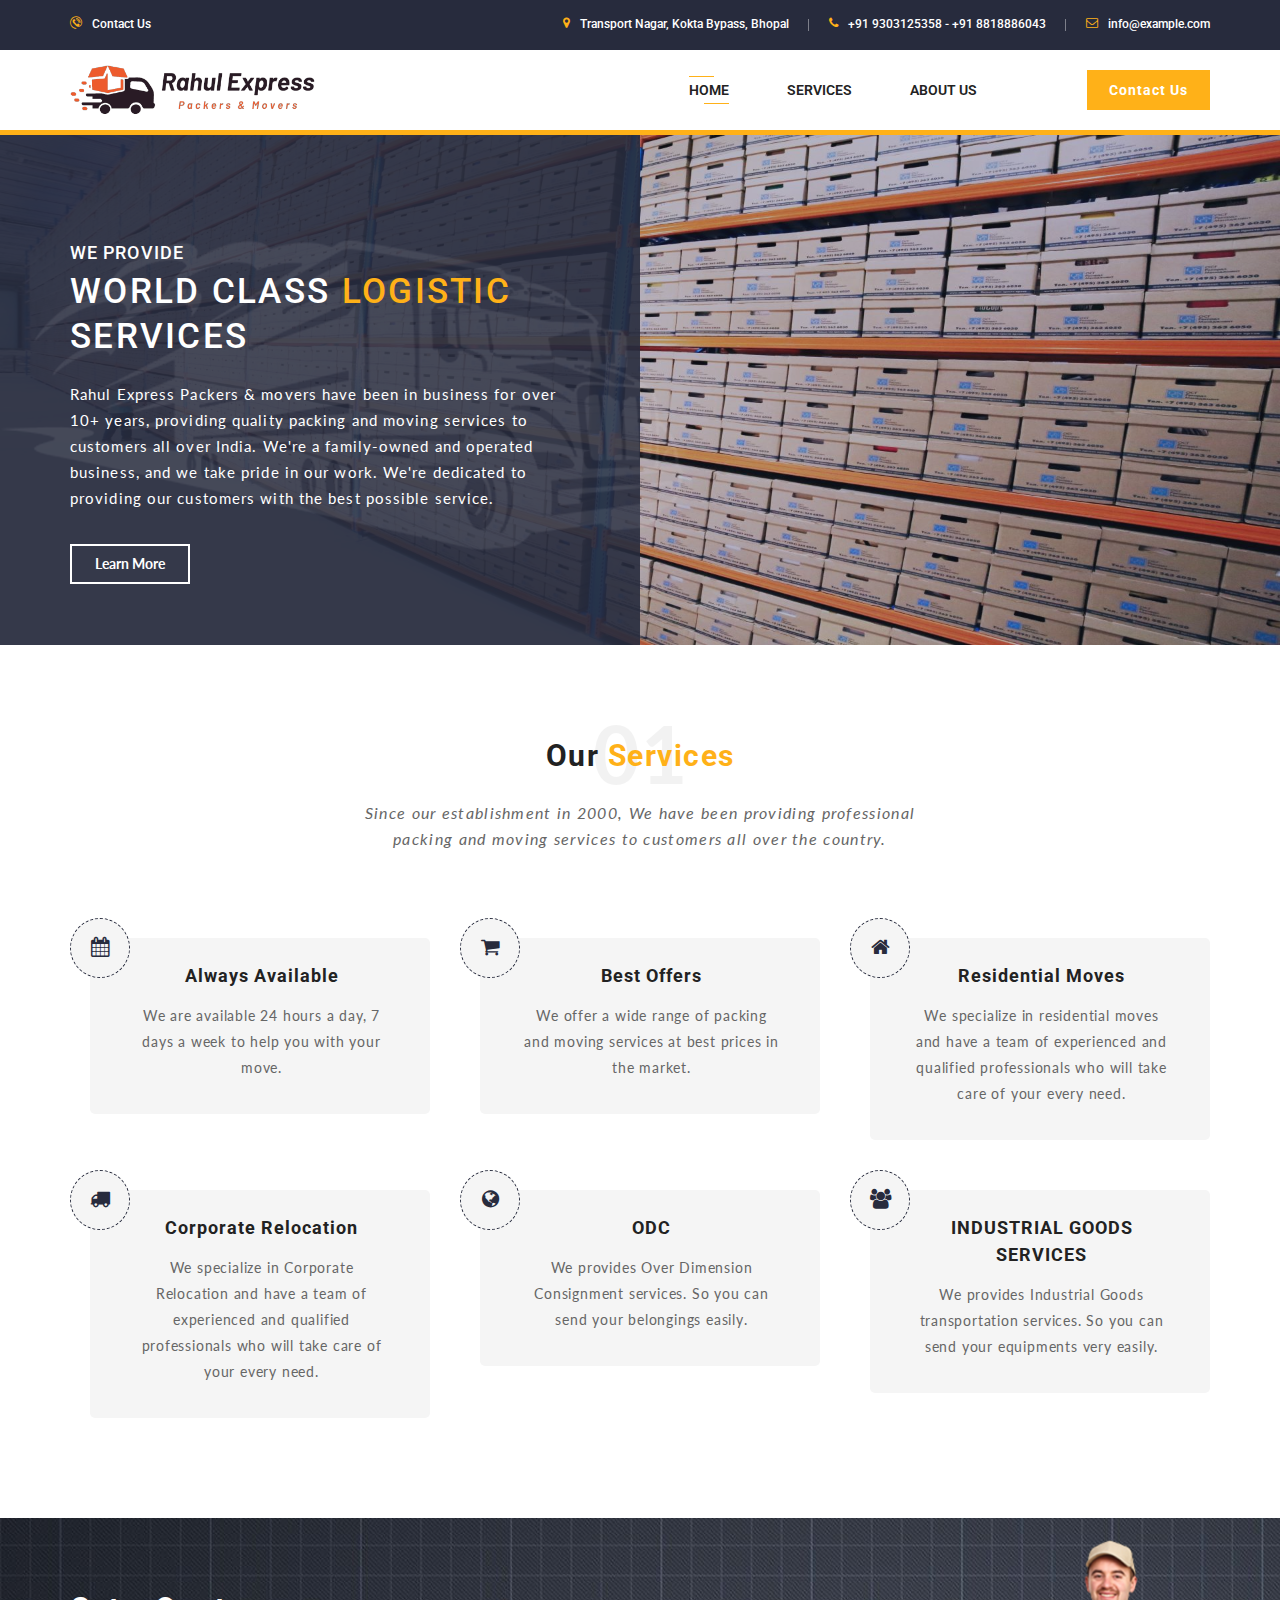
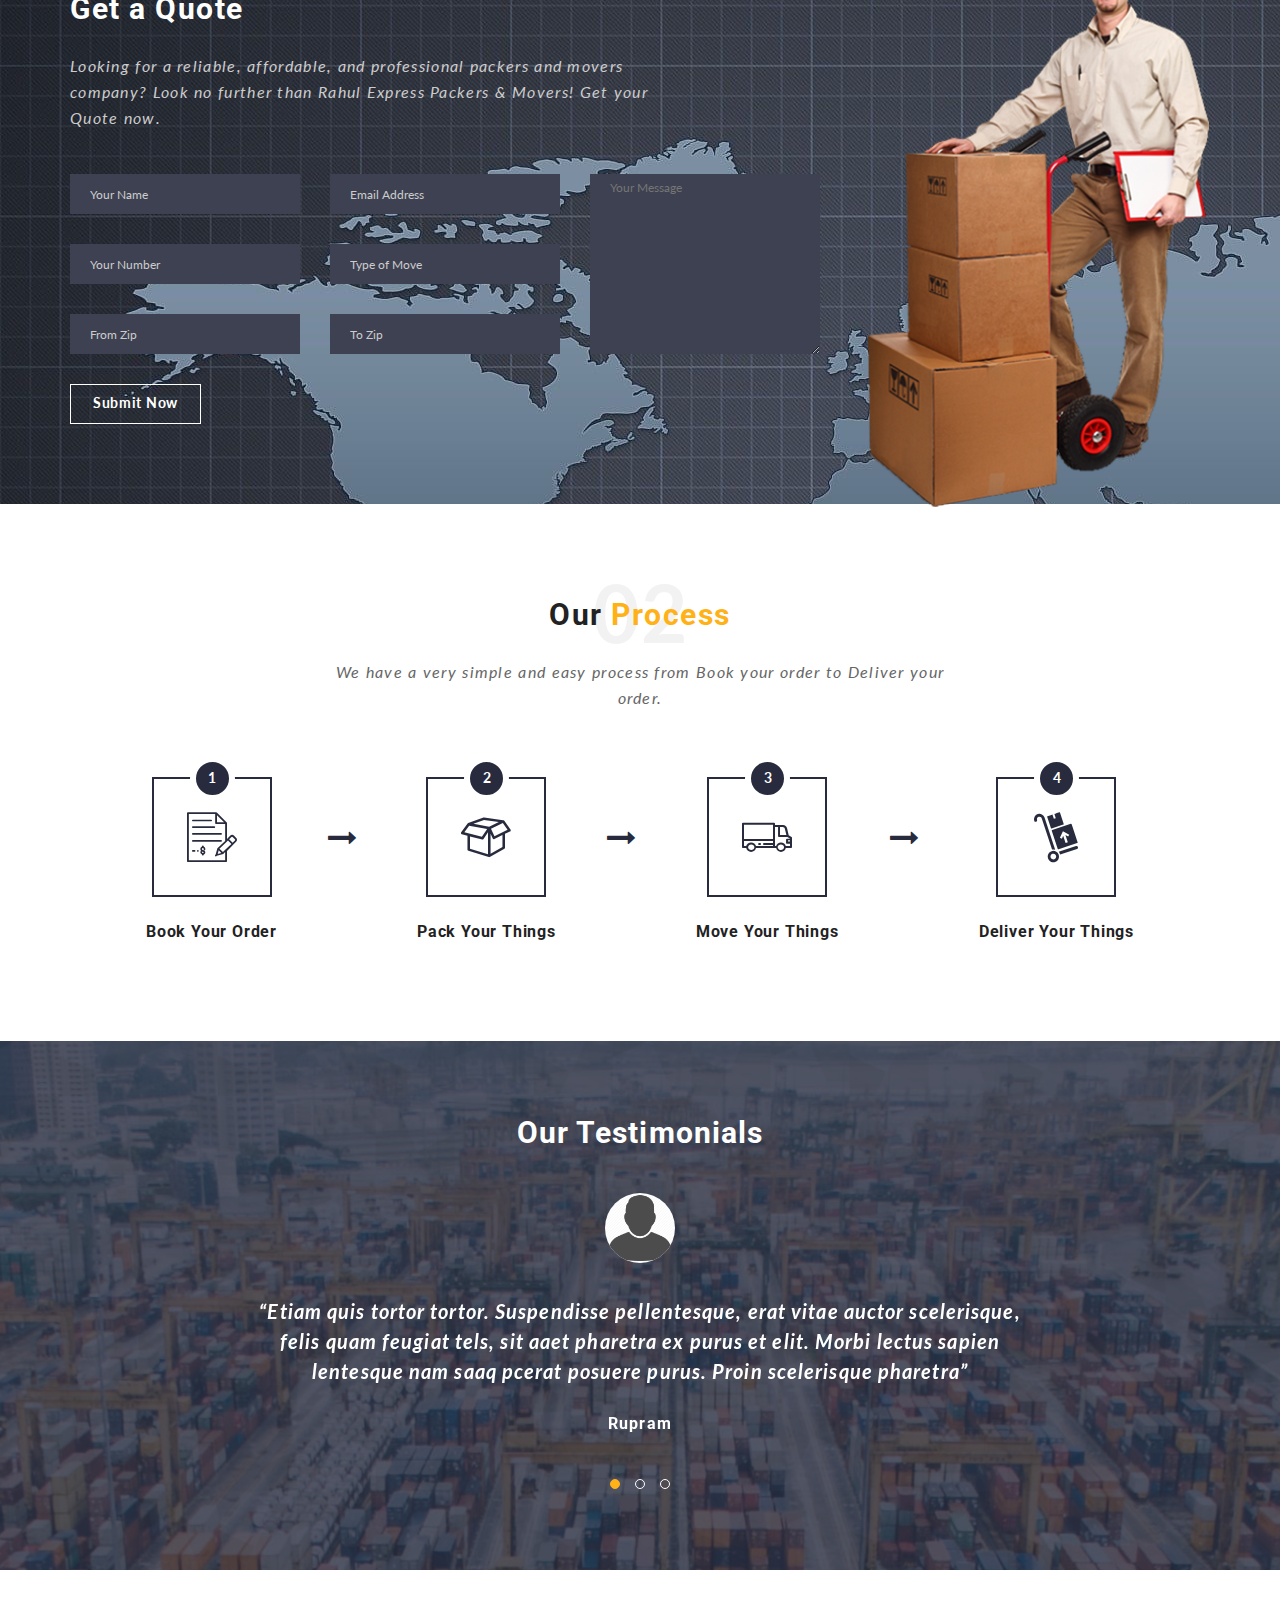
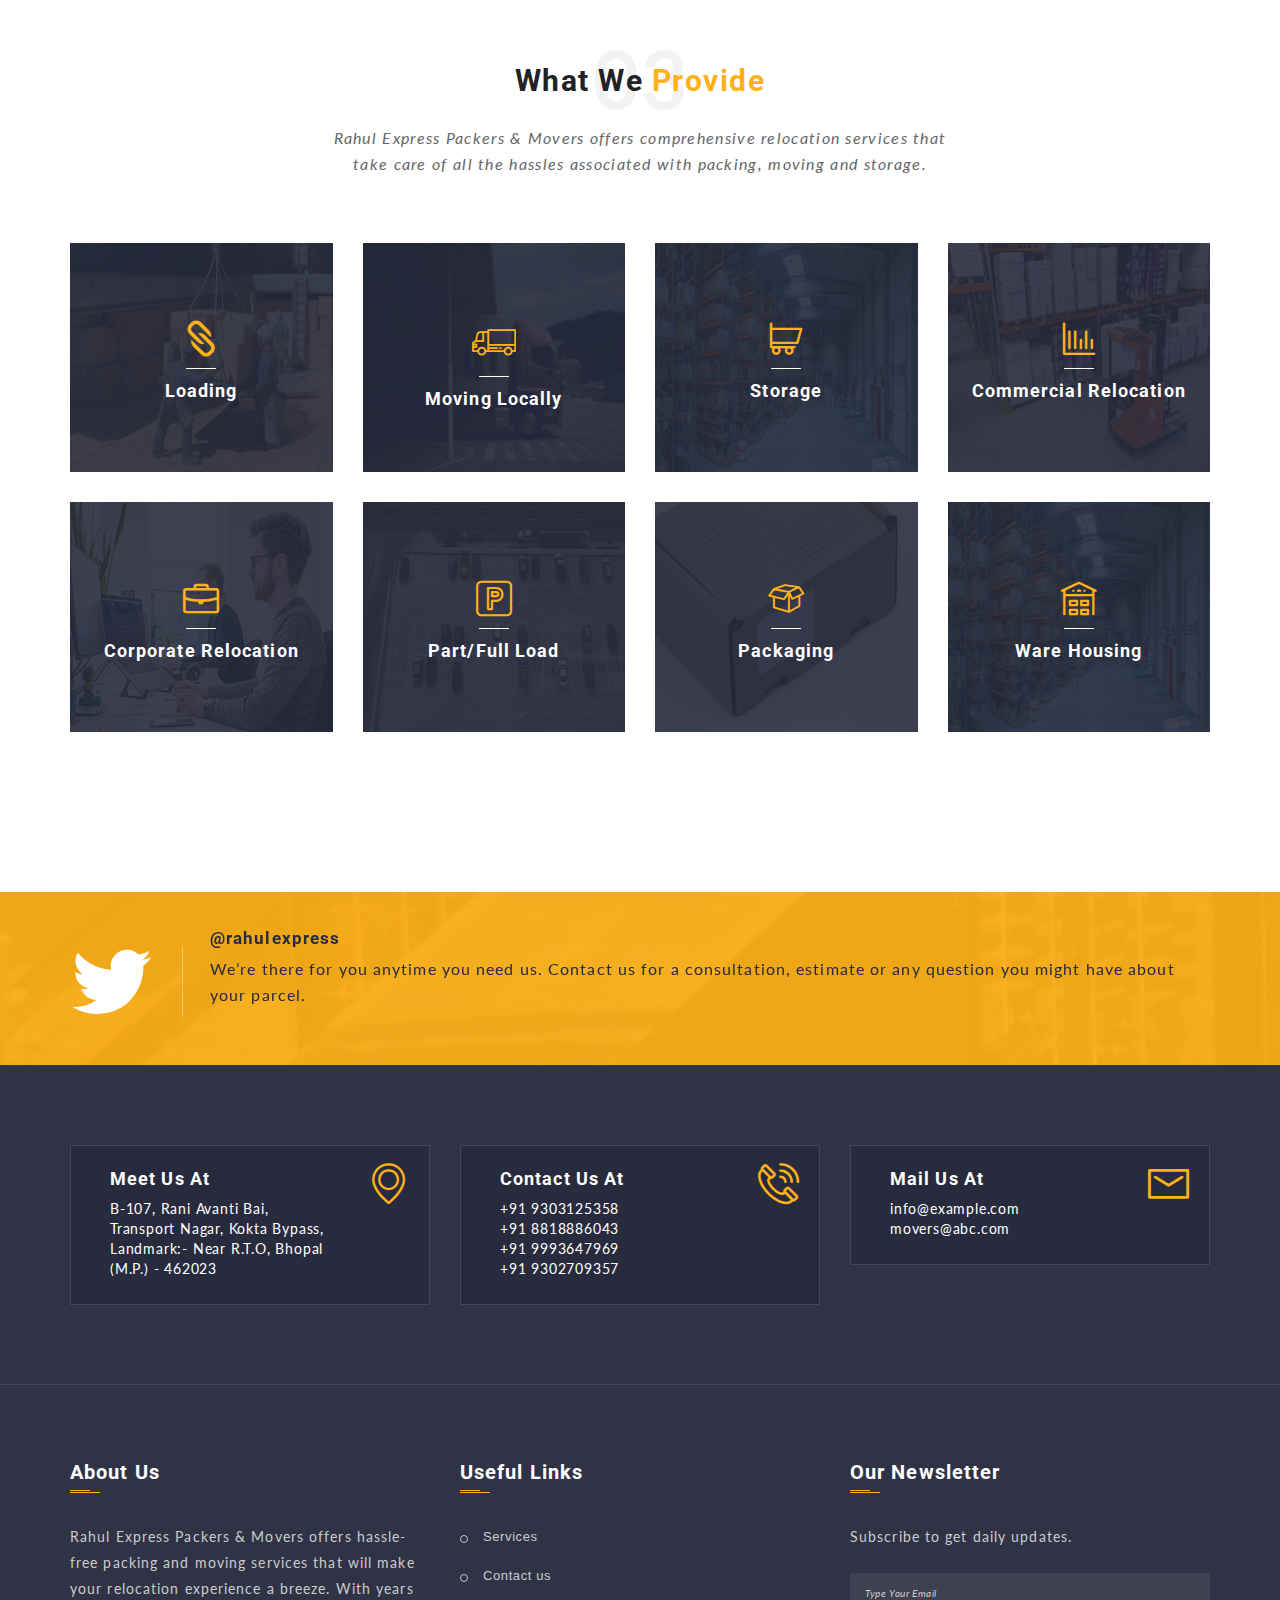
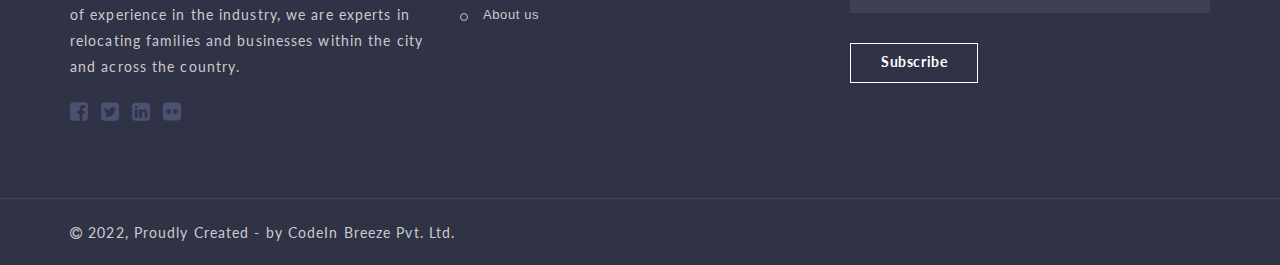
<file: index.html>
<!DOCTYPE html>
<html lang="en">
  <head>
    <meta charset="utf-8">
    <meta http-equiv="X-UA-Compatible" content="IE=edge">
    <meta name="viewport" content="width=device-width, initial-scale=1">
    <!-- The above 3 meta tags *must* come first in the head; any other head content must come *after* these tags -->
    <title>Rahul Express | Movers & Packers</title>

    <!-- Css Files -->
    <link href="css/bootstrap.css" rel="stylesheet">
    <link href="css/font-awesome.css" rel="stylesheet">
    <link href="css/flaticon.css" rel="stylesheet">
    <link href="css/slick-slider.css" rel="stylesheet">
    <link href="css/fancybox.css" rel="stylesheet">
    <link href="style.css" rel="stylesheet">
    <link href="css/color.css" rel="stylesheet">
    <link href="css/responsive.css" rel="stylesheet">
    

    <!-- HTML5 shim and Respond.js for IE8 support of HTML5 elements and media queries -->
    <!-- WARNING: Respond.js doesn't work if you view the page via file:// -->
    <!--[if lt IE 9]>
      <script src="https://oss.maxcdn.com/html5shiv/3.7.2/html5shiv.min.js"></script>
      <script src="https://oss.maxcdn.com/respond/1.4.2/respond.min.js"></script>
    <![endif]-->
  </head>
  <body>
	
    <!--// Main Wrapper \\-->
    <div class="moverspackers-main-wrapper">

        <!--// Header \\-->
        <header id="moverspackers-header" class="moverspackers-header-one">

            <!--// TopStrip \\-->
            <div class="moverspackers-top-strip moverspackers-bgcolor">
                <div class="container">
                    <div class="row">
                        <aside class="col-md-5">
                            <ul class="moverspackers-strip-info">
                                <li><i class="flaticon moverspackers-telephone"></i>Contact Us</li>
                                <!-- <li><i class="flaticon moverspackers-lock"></i>Terms And Conditions</li> -->
                            </ul>
                        </aside>
                        <aside class="col-md-7">
                            <ul class="moverspackers-strip-info moverspackers-right-section">
                                <li><i class="fa fa-map-marker"></i>Transport Nagar, Kokta Bypass, Bhopal</li>
                                <li><i class="fa fa-phone"></i>+91 9303125358  -  +91 8818886043</li>
                                <li><i class="fa fa-envelope-o"></i><a href="mailto:yourdomain@name.com">info@example.com</a></li>
                            </ul>
                        </aside>
                    </div>
                </div>
            </div>
            <!--// TopStrip \\-->
            <!--// Main Header \\-->
            <div class="moverspackers-main-header">
                <div class="container">
                    <div class="row">
                        <aside class="col-md-6"><a href="index.html" class="logo"><img src="images/Rahul_Express__1.png" alt=""> </a></aside>
                        <aside class="col-md-6">
                            <nav class="navbar navbar-default">
                                <div class="navbar-header">
                                    <button type="button" class="navbar-toggle collapsed" data-toggle="collapse" data-target="#navbar-collapse-1" aria-expanded="true">
                                        <span class="sr-only">Toggle navigation</span>
                                        <span class="icon-bar"></span>
                                        <span class="icon-bar"></span>
                                        <span class="icon-bar"></span>
                                    </button>
                                </div>
                                <div class="collapse navbar-collapse" id="navbar-collapse-1">
                                    <ul class="nav navbar-nav">
                                        <li class="active"><a href="index.html">Home</a></li>
                                        <li><a href="services-grid-wls.html">Services</a>
                                        </li>
                                        <li><a href="about-us.html">About Us</a>
                                        </li>
                                    </ul>
                                </div>
                            </nav>
                            <a href="contact-us.html" class="moverspackers-simple-btn">Contact Us</a>
                        </aside>
                    </div>
                </div>
            </div>

        </header>
        <!--// Header \\-->

		<!--// Main Banner \\-->
		<div class="moverspackers-banner">

            <!--// Slider \\-->
            <div class="moverspackers-banner-layer">
                <img src="images/main1-1.jpg" alt="">
                <span class="banner-transparent"></span>
                <div class="moverspackers-banner-caption">
                    <div class="container">
                        <div class="row">
                            <div class="col-md-7">
                                <div class="moverspackers-banner-text">
                                    <h5>We Provide</h5>
                                    <h1>World Class <span>Logistic</span> Services</h1>
                                    <p>Rahul Express Packers & movers have been in business for over 10+ years, providing quality packing and moving services to customers all over India. We're a family-owned and operated business, and we take pride in our work. We're dedicated to providing our customers with the best possible service.</p>
                                    <!-- <a href="404.html" class="moverspackers-classic-btn">Get Started</a> -->
                                    <a href="services-grid-wls.html" class="moverspackers-classic-btn">Learn More</a>
                                </div>
                            </div>
                            <!-- <div class="col-md-5"><img src="extra-images/banner-thumb-1.png" alt="" class="moverspackers-banner-thumb"></div> -->
                        </div>
                    </div>
                </div>
            </div>
            <div class="moverspackers-banner-layer">
                <img src="images/main1-1.jpg" alt="">
                <span class="banner-transparent"></span>
                <div class="moverspackers-banner-caption">
                    <div class="container">
                        <div class="row">
                            <div class="col-md-7">
                                <div class="moverspackers-banner-text">
                                    <h5>We Provide</h5>
                                    <h1>World Class <span>Logistic</span> Services</h1>
                                    <p>Rahul Express Packers & movers have been in business for over 10+ years, providing quality packing and moving services to customers all over India. We're a family-owned and operated business, and we take pride in our work. We're dedicated to providing our customers with the best possible service.</p>
                                    <!-- <a href="404.html" class="moverspackers-classic-btn">Get Started</a> -->
                                    <a href="services-grid-wls.html" class="moverspackers-classic-btn">Learn More</a>
                                </div>
                            </div>
                            <!-- <div class="col-md-5"><img src="extra-images/banner-thumb-1.png" alt="" class="moverspackers-banner-thumb"></div> -->
                        </div>
                    </div>
                </div>
            </div>
            <!--// Slider \\-->
        </div>
		<!--// Main Banner \\-->

		<!--// Main Content \\-->
		<div class="moverspackers-main-content">

			<!--// Main Section \\-->
			<div class="moverspackers-main-section moverspackers-servicesfull">
				<div class="container">
					<div class="row">
						
						<div class="col-md-12">
                            <div class="moverspackers-fancy-title">
                                <span>01</span>
                                <h2>Our <span>Services</span></h2>
                                <p>Since our establishment in 2000, We have been providing professional packing and moving services to customers all over the country.</p>
                            </div>
                            <div class="moverspackers-services moverspackers-services-list">
                                <ul class="row">
                                    <li class="col-md-4">
                                        <div class="moverspackers-services-wrap">
                                            <div class="moverspackers-services-text">
                                                <i class="fa fa-calendar"></i>
                                                <h5>Always Available</h5>
                                                <p>We are available 24 hours a day, 7 days a week to help you with your move.</p>
                                            </div>
                                        </div>
                                    </li>
                                    <li class="col-md-4">
                                        <div class="moverspackers-services-wrap">
                                            <div class="moverspackers-services-text">
                                                <i class="fa fa-shopping-cart"></i>
                                                <h5>Best Offers</h5>
                                                <p>We offer a wide range of packing and moving services at best prices in the market.</p>
                                            </div>
                                        </div>
                                    </li>
                                    <li class="col-md-4">
                                        <div class="moverspackers-services-wrap">
                                            <div class="moverspackers-services-text">
                                                <i class="fa fa-home"></i>
                                                <h5>Residential Moves</h5>
                                                <p>We specialize in residential moves and have a team of experienced and qualified professionals who will take care of your every need.</p>
                                            </div>
                                        </div>
                                    </li>
                                    <li class="col-md-4">
                                        <div class="moverspackers-services-wrap">
                                            <div class="moverspackers-services-text">
                                                <i class="fa fa-truck"></i>
                                                <h5>Corporate Relocation</h5>
                                                <p>We specialize in Corporate Relocation and have a team of experienced and qualified professionals who will take care of your every need.</p>
                                            </div>
                                        </div>
                                    </li>
                                    <li class="col-md-4">
                                        <div class="moverspackers-services-wrap">
                                            <div class="moverspackers-services-text">
                                                <i class="fa fa-globe"></i>
                                                <h5>ODC</h5>
                                                <p>We provides Over Dimension Consignment services. So you can send your belongings easily.</p>
                                            </div>
                                        </div>
                                    </li>
                                    <li class="col-md-4">
                                        <div class="moverspackers-services-wrap">
                                            <div class="moverspackers-services-text">
                                                <i class="fa fa-users"></i>
                                                <h5>INDUSTRIAL GOODS SERVICES</h5>
                                                <p>We provides Industrial Goods transportation services. So you can send your equipments very easily.</p>
                                            </div>
                                        </div>
                                    </li>
                                </ul>
                            </div>
                        </div>

					</div>
				</div>
			</div>
			<!--// Main Section \\-->

            <!--// Main Section \\-->
            <div class="moverspackers-main-section moverspackers-get-quote-formfull">
                <div class="container">
                    <div class="row">
                        
                        <div class="col-md-8">
                            <div class="moverspackers-get-quote-form">
                                <div class="moverspackers-fancy-title">
                                    <h2>Get a Quote</h2>
                                    <p>Looking for a reliable, affordable, and professional packers and movers company? Look no further than Rahul Express Packers & Movers! Get your Quote now.</p>
                                </div>
                                <form>
                                    <ul>
                                        <li><textarea placeholder="Your Message"></textarea></li>
                                        <li><input value="Your Name" onblur="if(this.value == '') { this.value ='Your Name'; }" onfocus="if(this.value =='Your Name') { this.value = ''; }" tabindex="0" type="text"></li>
                                        <li><input value="Email Address" onblur="if(this.value == '') { this.value ='Email Address'; }" onfocus="if(this.value =='Email Address') { this.value = ''; }" tabindex="0" type="email"></li>
                                        <li><input value="Your Number" onblur="if(this.value == '') { this.value ='Your Number'; }" onfocus="if(this.value =='Your Number') { this.value = ''; }" tabindex="0" type="text"></li>
                                        <li><input value="Type of Move" onblur="if(this.value == '') { this.value ='Type of Move'; }" onfocus="if(this.value =='Type of Move') { this.value = ''; }" tabindex="0" type="text"></li>
                                        <li><input value="From Zip" onblur="if(this.value == '') { this.value ='From Zip'; }" onfocus="if(this.value =='From Zip') { this.value = ''; }" tabindex="0" type="text"></li>
                                        <li><input value="To Zip" onblur="if(this.value == '') { this.value ='To Zip'; }" onfocus="if(this.value =='To Zip') { this.value = ''; }" tabindex="0" type="text"></li>
                                        <li><input type="submit" value="Submit Now"></li>
                                    </ul>
                                </form>
                            </div>
                        </div>
                        <div class="col-md-4"><div class="moverspackers-get-quote-thumb"><img src="images/get-quote-thumb.png" alt=""></div></div>

                    </div>
                </div>
            </div>
            <!--// Main Section \\-->

            <!--// Main Section \\-->
            <div class="moverspackers-main-section moverspackers-process-listfull">
                <div class="container">
                    <div class="row">

                        <div class="col-md-12">
                            <div class="moverspackers-fancy-title">
                                <span>02</span>
                                <h2>Our <span>Process</span></h2>
                                <p>We have a very simple and easy process from Book your order to Deliver your order.</p>
                            </div>
                            <div class="moverspackers-process-list">
                                <ul>
                                    <li>
                                        <span>
                                            <small class="moverspackers-bgcolor">1</small>
                                            <i class="flaticon moverspackers-pen"></i>
                                            <a href="404.html" class="fa fa-angle-double-right"></a>
                                        </span>
                                        <h6>Book Your Order</h6>
                                    </li>
                                    <li>
                                        <span>
                                            <small class="moverspackers-bgcolor">2</small>
                                            <i class="flaticon moverspackers-boxes"></i>
                                            <a href="404.html" class="fa fa-angle-double-right"></a>
                                        </span>
                                        <h6>Pack Your Things</h6>
                                    </li>
                                    <li>
                                        <span>
                                            <small class="moverspackers-bgcolor">3</small>
                                            <i class="flaticon moverspackers-transport"></i>
                                            <a href="404.html" class="fa fa-angle-double-right"></a>
                                        </span>
                                        <h6>Move Your Things</h6>
                                    </li>
                                    <li>
                                        <span>
                                            <small class="moverspackers-bgcolor">4</small>
                                            <i class="flaticon moverspackers-transport-1"></i>
                                            <a href="404.html" class="fa fa-angle-double-right"></a>
                                        </span>
                                        <h6>Deliver Your Things</h6>
                                    </li>
                                </ul>
                            </div>
                        </div>

                    </div>
                </div>
            </div>
            <!--// Main Section \\-->


            <!--// Main Section \\-->
            <div class="moverspackers-main-section moverspackers-testimonialfull">
                <span class="testimonial-transparent"></span>
                <div class="container">
                    <div class="row">

                        <div class="col-md-12">
                            <h2 class="moverspackers-testimonial-title">Our Testimonials</h2>
                            <div class="moverspackers-testimonial">
                                <div class="moverspackers-testimonial-layer">
                                    <figure><img src="images/profile-icon-png-909.png" style="background-color: white" alt=""></figure>
                                    <p>“Etiam quis tortor tortor. Suspendisse pellentesque, erat vitae auctor scelerisque, felis quam feugiat tels, sit aaet pharetra ex purus et elit. Morbi lectus sapien lentesque nam saaq pcerat posuere purus. Proin scelerisque pharetra”</p>
                                    <h6>Rupram</h6>
                                    <!-- <span>Designer</span> -->
                                </div>
                                <div class="moverspackers-testimonial-layer">
                                    <figure><img src="images/profile-icon-png-909.png" style="background-color: white" alt=""></figure>
                                    <p>“Etiam quis tortor tortor. Suspendisse pellentesque, erat vitae auctor scelerisque, felis quam feugiat tels, sit aaet pharetra ex purus et elit. Morbi lectus sapien lentesque nam saaq pcerat posuere purus. Proin scelerisque pharetra”</p>
                                    <h6>Raj</h6>
                                    <!-- <span>Designer</span> -->
                                </div>
                                <div class="moverspackers-testimonial-layer">
                                    <figure><img src="images/profile-icon-png-909.png" style="background-color: white" alt=""></figure>
                                    <p>“Etiam quis tortor tortor. Suspendisse pellentesque, erat vitae auctor scelerisque, felis quam feugiat tels, sit aaet pharetra ex purus et elit. Morbi lectus sapien lentesque nam saaq pcerat posuere purus. Proin scelerisque pharetra”</p>
                                    <h6>Aman Keshri</h6>
                                    <!-- <span>Designer</span> -->
                                </div>
                            </div>
                        </div>

                    </div>
                </div>
            </div>
            <!--// Main Section \\-->

            <!--// Main Section \\-->
            <div class="moverspackers-main-section moverspackers-services-gridfull">
                <div class="container">
                    <div class="row">

                        <div class="col-md-12">
                            <div class="moverspackers-fancy-title">
                                <span>03</span>
                                <h2>What We <span>Provide</span></h2>
                                <p>Rahul Express Packers & Movers offers comprehensive relocation services that take care of all the hassles associated with packing, moving and storage.</p>
                            </div>
                            <div class="moverspackers-services moverspackers-services-grid">
                                <ul class="row">
                                    <li class="col-md-3">
                                        <figure><a href="services.html"><img src="images/etienne-girardet-e-u9GQKvDZY-unsplash.jpg" alt=""></a>
                                        <figcaption>
                                            <a href="services.html" class="flaticon moverspackers-technology-1"></a>
                                            <h5>Loading</h5>
                                        </figcaption>
                                        </figure>
                                    </li>
                                    <li class="col-md-3">
                                        <figure><a href="services.html"><img src="images/kendall-henderson-Pj6TgpS_Vt4-unsplash.jpg" alt=""></a>
                                        <figcaption>
                                            <a href="services.html" class="flaticon moverspackers-transport"></a>
                                            <h5>Moving Locally</h5>
                                        </figcaption>
                                        </figure>
                                    </li>
                                    <li class="col-md-3">
                                        <figure><a href="services.html"><img src="images/jacques-dillies-jcav1COVvOc-unsplash.jpg" alt=""></a>
                                        <figcaption>
                                            <a href="services.html" class="flaticon moverspackers-commerce"></a>
                                            <h5>Storage</h5>
                                        </figcaption>
                                        </figure>
                                    </li>
                                    <li class="col-md-3">
                                        <figure><a href="services.html"><img src="images/petrebels-JwMGy1h-JsY-unsplash.jpg" alt=""></a>
                                        <figcaption>
                                            <a href="services.html" class="flaticon moverspackers-graphic"></a>
                                            <h5>Commercial Relocation</h5>
                                        </figcaption>
                                        </figure>
                                    </li>
                                    <li class="col-md-3">
                                        <figure><a href="services.html"><img src="images/tim-van-der-kuip-CPs2X8JYmS8-unsplash.jpg" alt=""></a>
                                        <figcaption>
                                            <a href="services.html" class="flaticon moverspackers-case"></a>
                                            <h5>Corporate Relocation</h5>
                                        </figcaption>
                                        </figure>
                                    </li>
                                    <li class="col-md-3">
                                        <figure><a href="services.html"><img src="images/john-matychuk-yvfp5YHWGsc-unsplash.jpg" alt=""></a>
                                        <figcaption>
                                            <a href="services.html" class="flaticon moverspackers-vehicle"></a>
                                            <h5>Part/Full Load</h5>
                                        </figcaption>
                                        </figure>
                                    </li>
                                    <li class="col-md-3">
                                        <figure><a href="services.html"><img src="images/mediamodifier-5u5IQyQdfkM-unsplash.jpg" alt=""></a>
                                        <figcaption>
                                            <a href="services.html" class="flaticon moverspackers-boxes"></a>
                                            <h5>Packaging</h5>
                                        </figcaption>
                                        </figure>
                                    </li>
                                    <li class="col-md-3">
                                        <figure><a href="services.html"><img src="images/jacques-dillies-jcav1COVvOc-unsplash.jpg" alt=""></a>
                                        <figcaption>
                                            <a href="services.html" class="flaticon moverspackers-buildings"></a>
                                            <h5>Ware Housing</h5>
                                        </figcaption>
                                        </figure>
                                    </li>
                                </ul>
                            </div>
                        </div>

                    </div>
                </div>
            </div>
            <!--// Main Section \\-->

            <!--// Main Section \\-->                
            <!-- <div class="moverspackers-main-section moverspackers-partner-sliderfull">
                <div class="container">
                    <div class="row">
                        <div class="col-md-12">
                            <div class="moverspackers-fancy-title">
                                <span>06</span>
                                <h2>Our <span>Partners</span></h2>
                                <p>Lorem ipsum dolor sit amet, consectetur adipiscing elit. Maecenas venenatis augue nec pretium ornare, ante mauris congue dui.</p>
                            </div>
                            <div class="moverspackers-partner-slider">
                                <div class="moverspackers-partner-slider-layer"> <a href="404.html"><img src="extra-images/partner-logo-1.png" alt=""></a> </div>
                                <div class="moverspackers-partner-slider-layer"> <a href="404.html"><img src="extra-images/partner-logo-2.png" alt=""></a> </div>
                                <div class="moverspackers-partner-slider-layer"> <a href="404.html"><img src="extra-images/partner-logo-3.png" alt=""></a> </div>
                                <div class="moverspackers-partner-slider-layer"> <a href="404.html"><img src="extra-images/partner-logo-4.png" alt=""></a> </div>
                                <div class="moverspackers-partner-slider-layer"> <a href="404.html"><img src="extra-images/partner-logo-3.png" alt=""></a> </div>
                                <div class="moverspackers-partner-slider-layer"> <a href="404.html"><img src="extra-images/partner-logo-2.png" alt=""></a> </div>
                            </div>
                        </div>
                    </div>
                </div>
            </div> -->
            <!--// Main Section \\-->

		</div>
		<!--// Main Content \\-->

        <!--// Twitter Feed \\-->
        <div class="moverspackers-twitter-feed">
            <span class="twitter-slide-transparent"></span>
            <div class="container">
                <div class="row">
                    <div class="col-md-12">
                        <i class="fa fa-twitter"></i>
                        <div class="moverspackers-twitter-slider">
                            <div class="moverspackers-twitter-layer">
                                <h5>@rahulexpress</h5>
                                <p> We’re there for you anytime you need us. Contact us for a consultation, estimate or any question you might have about your parcel.</p>
                                <!-- <time datetime="2008-02-14 20:00">~ 2 days ago</time> -->
                            </div>
                            <div class="moverspackers-twitter-layer">
                                <h5>@rahulexpress</h5>
                                <p> We’re there for you anytime you need us. Contact us for a consultation, estimate or any question you might have about your parcel.</p>
                                <!-- <time datetime="2008-02-14 20:00">~ 2 days ago</time> -->
                            </div>
                        </div>
                    </div>
                </div>
            </div>
        </div>
        <!--// Twitter Feed \\-->

        <!--// Footer \\-->
        <footer id="moverspackers-footer" class="moverspackers-footer-one">
            <span class="footer-widget-transparent"></span>
            <!--// Footer Widget \\-->
            <div class="moverspackers-footer-widget">
                
                <!--// Footer Contact Us \\-->
                <div class="moverspackers-footer-contact">
                    <div class="container">
                        <ul class="row">
                            <li class="col-md-4">
                                <div class="moverspackers-footer-contact-text">
                                    <i class="flaticon moverspackers-signs"></i>
                                    <h5>Meet Us At</h5>
                                    <p>B-107, Rani Avanti Bai, Transport Nagar, Kokta Bypass, Landmark:- Near R.T.O, Bhopal (M.P.) - 462023</p>
                                </div>
                            </li>
                            <li class="col-md-4">
                                <div class="moverspackers-footer-contact-text">
                                    <i class="flaticon moverspackers-technology"></i>
                                    <h5>Contact Us At</h5>
                                    <p>+91 9303125358</p>
                                    <p>+91 8818886043</p>
                                    <p>+91 9993647969</p>
                                    <p>+91 9302709357</p>
                                </div>
                            </li>
                            <li class="col-md-4">
                                <div class="moverspackers-footer-contact-text">
                                    <i class="flaticon moverspackers-letter"></i>
                                    <h5>Mail Us At</h5>
                                    <p><a href="mailto:yourdomain@name.com">info@example.com</a></p>
                                    <p><a href="mailto:yourdomain@name.com">movers@abc.com</a></p>
                                </div>
                            </li>
                        </ul>
                    </div>
                </div>
                <!--// Footer Contact Us \\-->

                <div class="container">
                    <div class="row">

                        <!--// Widget about us \\-->
                        <aside class="col-md-4 widget widget_about_us">
                            <h2 class="moverspackers-footer-title">About Us</h2>
                            <p>Rahul Express Packers & Movers offers hassle-free packing and moving services that will make your relocation experience a breeze. With years of experience in the industry, we are experts in relocating families and businesses within the city and across the country.</p>
                            <ul class="moverspackers-footer-social">
                                <li><a href="https://en-gb.facebook.com/login/" class="fa fa-facebook-square"></a></li>
                                <li><a href="https://twitter.com/login?lang=en" class="fa fa-twitter-square"></a></li>
                                <li><a href="https://www.linkedin.com/uas/login" class="fa fa-linkedin-square"></a></li>
                                <li><a href="https://www.flickr.com/signin" class="fa fa-flickr"></a></li>
                            </ul>
                        </aside>
                        <!--// Widget about us \\-->

                        <!--// Widget Links \\-->
                        <aside class="col-md-4 widget widget_links">
                            <h2 class="moverspackers-footer-title">Useful Links</h2>
                            <ul>
                                <li><a href="services-grid-wls.html">Services</a></li>
                                <li><a href="contact-us.html">Contact us</a></li>
                                <li><a href="about-us.html">About us</a></li>
                            </ul>
                        </aside>
                        <!--// Widget Links \\-->

                        <!--// Widget Links \\-->
                        <aside class="col-md-4 widget widget_newsletter">
                            <h2 class="moverspackers-footer-title">Our Newsletter</h2>
                            <p>Subscribe to get daily updates.</p>
                            <form>
                                <input value="Type Your Email" onblur="if(this.value == '') { this.value ='Type Your Email'; }" onfocus="if(this.value =='Type Your Email') { this.value = ''; }" tabindex="0" type="email">
                                <input type="submit" value="Subscribe">
                            </form>
                        </aside>
                        <!--// Widget Links \\-->

                    </div>
                </div>

            </div>
            <!--// Footer Widget \\-->

            <!--// Footer Copyright \\-->
            <div class="moverspackers-footer-copyright">
                <div class="container">
                    <div class="row">
                        <div class="col-md-12">
                            <p><i class="fa fa-copyright"></i> 2022, Proudly Created - by <a href="index.html">CodeIn Breeze Pvt. Ltd.</a></p>
                            <!-- <ul>
                                <li><a href="404.html">Terms and conditions</a></li>
                                <li><a href="404.html">Privacy policy</a></li>
                            </ul> -->
                        </div>
                    </div>
                </div>
            </div>
            <!--// Footer Copyright \\-->
            
        </footer>
        <!--// Footer \\-->

	<div class="clearfix"></div>
    </div>
    <!--// Main Wrapper \\-->


	<!-- jQuery (necessary for JavaScript plugins) -->
	<script type="text/javascript" src="script/jquery.js"></script>
    <script type="text/javascript" src="script/bootstrap.js"></script>
    <script type="text/javascript" src="script/jquery.countdown.min.js"></script>
    <script type="text/javascript" src="script/slick.slider.js"></script>
    <script type="text/javascript" src="script/fancybox.pack.js"></script>
    <script type="text/javascript" src="script/isotope.min.js"></script>
    <script type="text/javascript" src="script/numscroller.js"></script>
    <script type="text/javascript" src="script/progressbar.js"></script>
    <script type="text/javascript" src="script/functions.js"></script>

  </body>
</html>
</file>
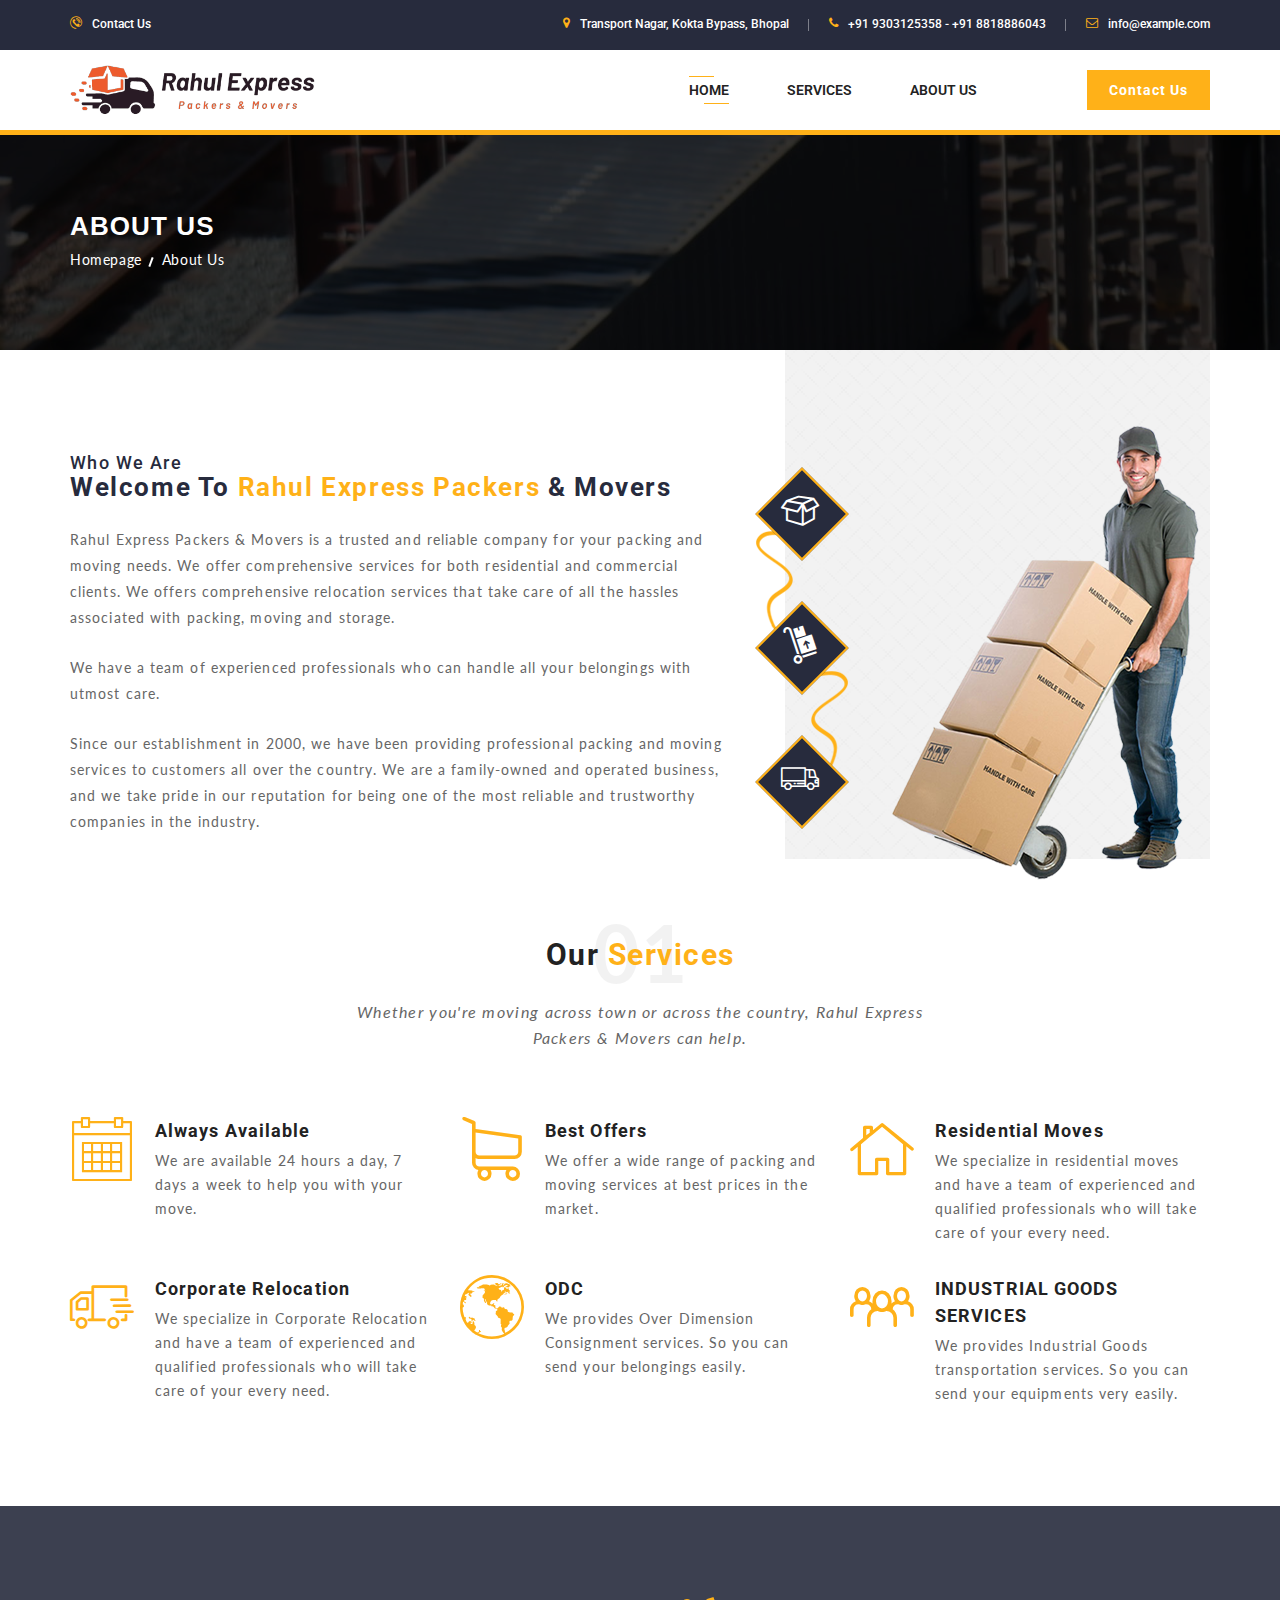
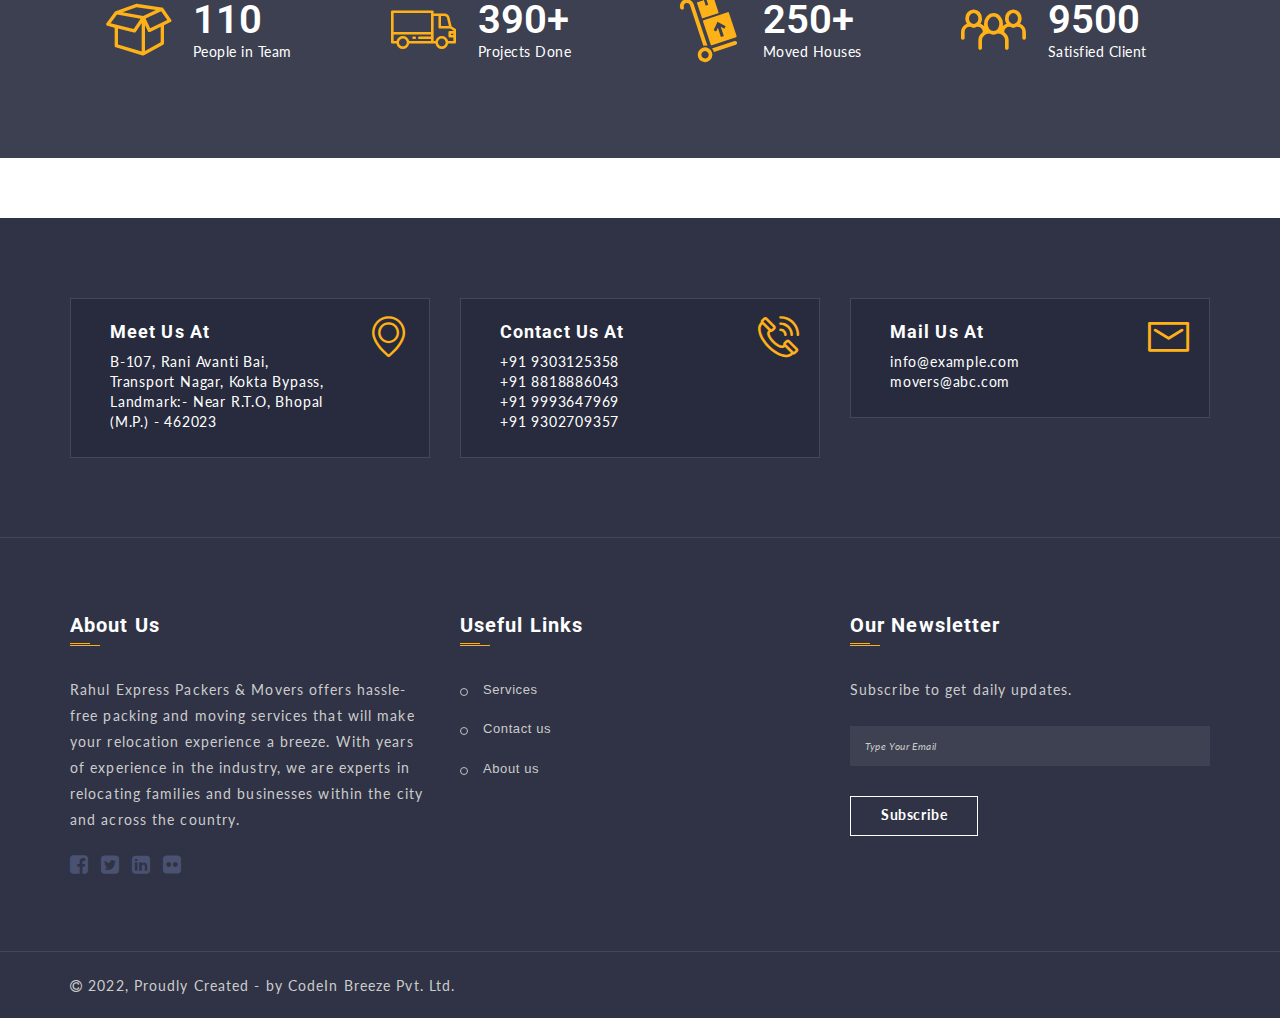
<file: about-us.html>
<!DOCTYPE html>
<html lang="en">
  <head>
    <meta charset="utf-8">
    <meta http-equiv="X-UA-Compatible" content="IE=edge">
    <meta name="viewport" content="width=device-width, initial-scale=1">
    <!-- The above 3 meta tags *must* come first in the head; any other head content must come *after* these tags -->
    <title>Rahul Express Movers & Packers About Us</title>

    <!-- Css Files -->
    <link href="css/bootstrap.css" rel="stylesheet">
    <link href="css/font-awesome.css" rel="stylesheet">
    <link href="css/flaticon.css" rel="stylesheet">
    <link href="css/slick-slider.css" rel="stylesheet">
    <link href="css/fancybox.css" rel="stylesheet">
    <link href="style.css" rel="stylesheet">
    <link href="css/color.css" rel="stylesheet">
    <link href="css/responsive.css" rel="stylesheet">
    

    <!-- HTML5 shim and Respond.js for IE8 support of HTML5 elements and media queries -->
    <!-- WARNING: Respond.js doesn't work if you view the page via file:// -->
    <!--[if lt IE 9]>
      <script src="https://oss.maxcdn.com/html5shiv/3.7.2/html5shiv.min.js"></script>
      <script src="https://oss.maxcdn.com/respond/1.4.2/respond.min.js"></script>
    <![endif]-->
  </head>
  <body>
	
    <!--// Main Wrapper \\-->
    <div class="moverspackers-main-wrapper">

        <!--// Header \\-->
        <header id="moverspackers-header" class="moverspackers-header-one">

            <!--// TopStrip \\-->
            <div class="moverspackers-top-strip moverspackers-bgcolor">
                <div class="container">
                    <div class="row">
                        <aside class="col-md-5">
                            <ul class="moverspackers-strip-info">
                                <li><i class="flaticon moverspackers-telephone"></i>Contact Us</li>
                                <!-- <li><i class="flaticon moverspackers-lock"></i>Terms And Conditions</li> -->
                            </ul>
                        </aside>
                        <aside class="col-md-7">
                            <ul class="moverspackers-strip-info moverspackers-right-section">
                                <li><i class="fa fa-map-marker"></i>Transport Nagar, Kokta Bypass, Bhopal</li>
                                <li><i class="fa fa-phone"></i>+91 9303125358  -  +91 8818886043</li>
                                <li><i class="fa fa-envelope-o"></i><a href="mailto:yourdomain@name.com">info@example.com</a></li>
                            </ul>
                        </aside>
                    </div>
                </div>
            </div>
            <!--// TopStrip \\-->
            <!--// Main Header \\-->
            <div class="moverspackers-main-header">
                <div class="container">
                    <div class="row">
                        <aside class="col-md-6"><a href="index.html" class="logo"><img src="images/Rahul_Express__1.png" alt=""> </a></aside>
                        <aside class="col-md-6">
                            <nav class="navbar navbar-default">
                                <div class="navbar-header">
                                    <button type="button" class="navbar-toggle collapsed" data-toggle="collapse" data-target="#navbar-collapse-1" aria-expanded="true">
                                        <span class="sr-only">Toggle navigation</span>
                                        <span class="icon-bar"></span>
                                        <span class="icon-bar"></span>
                                        <span class="icon-bar"></span>
                                    </button>
                                </div>
                                <div class="collapse navbar-collapse" id="navbar-collapse-1">
                                    <ul class="nav navbar-nav">
                                        <li class="active"><a href="index.html">Home</a></li>
                                        <li><a href="services-grid-wls.html">Services</a>
                                        </li>
                                        <li><a href="about-us.html">About Us</a>
                                        </li>
                                    </ul>
                                </div>
                            </nav>
                            <a href="contact-us.html" class="moverspackers-simple-btn">Contact Us</a>
                        </aside>
                    </div>
                </div>
            </div>

        </header>
        <!--// Header \\-->

		<!--// SubHeader \\-->
        <div class="moverspackers-subheader">
            <span class="moverspackers-dark-transparent"></span>
            <div class="container">
                <div class="row">
                    <div class="col-md-12">
                        <h1>About Us</h1>
                        <ul class="moverspackers-breadcrumb">
                            <li><a href="index.html">Homepage</a></li>
                            <li>About Us</li>
                        </ul>
                    </div>
                </div>
            </div>
        </div>
        <!--// SubHeader \\-->

		<!--// Main Content \\-->
		<div class="moverspackers-main-content moverspackers-aboutus-padding">

            <!--// Main Section \\-->
            <div class="moverspackers-main-section moverspackers-aboutusfull">
                <div class="container">
                    <div class="row">

                        <div class="col-md-7">
                            <div class="moverspackers-aboutus">
                                <h2 class="moverspackers-aboutus-heading"><small>Who We Are</small>Welcome To <span>Rahul Express Packers</span> & Movers</h2>
                                <p>Rahul Express Packers & Movers is a trusted and reliable company for your packing and moving needs. We offer comprehensive services for both residential and commercial clients. We offers comprehensive relocation services that take care of all the hassles associated with packing, moving and storage.</p>
                                <p>We have a team of experienced professionals who can handle all your belongings with utmost care.</p>
                                <p>Since our establishment in 2000, we have been providing professional packing and moving services to customers all over the country. We are a family-owned and operated business, and we take pride in our reputation for being one of the most reliable and trustworthy companies in the industry. </p>
                            </div>
                        </div>
                        <div class="col-md-5">
                            <div class="moverspackers-aboutus-thumb">
                                <ul class="moverspackers-about-service">
                                    <li><span><i class="flaticon moverspackers-boxes"></i></span></li>
                                    <li><span><i class="flaticon moverspackers-transport-1"></i></span></li>
                                    <li><span><i class="flaticon moverspackers-transport"></i></span></li>
                                </ul>
                                <figure><img src="images/aboutus-thumb.png" alt=""></figure>
                            </div>
                        </div>

                    </div>
                </div>
            </div>
            <!--// Main Section \\-->

			<!--// Main Section \\-->
			<div class="moverspackers-main-section moverspackers-servicesfull">
				<div class="container">
					<div class="row">
						
						<div class="col-md-12">
                            <div class="moverspackers-fancy-title">
                                <span>01</span>
                                <h2>Our <span>Services</span></h2>
                                <p>Whether you're moving across town or across the country, Rahul Express Packers & Movers can help.</p>
                            </div>
                            <div class="moverspackers-services moverspackers-services-classic">
                                <ul class="row">
                                    <li class="col-md-4">
                                        <i class="flaticon moverspackers-time"></i>
                                        <div class="moverspackers-services-classic-text">
                                            <h5>Always Available </h5>
                                            <p>We are available 24 hours a day, 7 days a week to help you with your move.</p>
                                        </div>
                                    </li>
                                    <li class="col-md-4">
                                        <i class="flaticon moverspackers-commerce-1"></i>
                                        <div class="moverspackers-services-classic-text">
                                            <h5>Best Offers </h5>
                                            <p>We offer a wide range of packing and moving services at best prices in the market.</p>
                                        </div>
                                    </li>
                                    <li class="col-md-4">
                                        <i class="flaticon moverspackers-web"></i>
                                        <div class="moverspackers-services-classic-text">
                                            <h5>Residential Moves</h5>
                                            <p>We specialize in residential moves and have a team of experienced and qualified professionals who will take care of your every need.</p>
                                        </div>
                                    </li>
                                    <li class="col-md-4">
                                        <i class="flaticon moverspackers-transport-2"></i>
                                        <div class="moverspackers-services-classic-text">
                                            <h5>Corporate Relocation</h5>
                                            <p>We specialize in Corporate Relocation and have a team of experienced and qualified professionals who will take care of your every need.</p>
                                        </div>
                                    </li>
                                    <li class="col-md-4">
                                        <i class="flaticon moverspackers-globe"></i>
                                        <div class="moverspackers-services-classic-text">
                                            <h5>ODC</h5>
                                            <p>We provides Over Dimension Consignment services. So you can send your belongings easily.</p>
                                        </div>
                                    </li>
                                    <li class="col-md-4">
                                        <i class="flaticon moverspackers-people-1"></i>
                                        <div class="moverspackers-services-classic-text">
                                            <h5>INDUSTRIAL GOODS SERVICES</h5>
                                            <p>We provides Industrial Goods transportation services. So you can send your equipments very easily.</p>
                                        </div>
                                    </li>
                                </ul>
                            </div>
                        </div>

					</div>
				</div>
			</div>
			<!--// Main Section \\-->

            <!--// Main Section \\-->                
            <div class="moverspackers-main-section moverspackers-counter-full">
                <span class="counter-transparent"></span>
                <div class="container">
                    <div class="row">
                        <div class="col-md-12">
                            <div class="moverspackers-counter">
                                <ul>
                                    <li>
                                        <div class="moverspackers-counter-wrap">
                                            <i class="flaticon moverspackers-boxes"></i>
                                            <div class="moverspackers-counter-text">
                                                <div class="numscroller" data-slno="1" data-min="0" data-max="110" data-delay="10" data-increment="9">110</div>
                                                <span>People in Team</span>
                                            </div>
                                        </div>
                                    </li>
                                    <li>
                                        <div class="moverspackers-counter-wrap">
                                            <i class="flaticon moverspackers-transport"></i>
                                            <div class="moverspackers-counter-text">
                                                <div class="numscroller" data-slno="1" data-min="0" data-max="390" data-delay="10" data-increment="9">390</div>
                                                <small>+</small>
                                                <span>Projects Done</span>
                                            </div>
                                        </div>
                                    </li>
                                    <li>
                                        <div class="moverspackers-counter-wrap">
                                            <i class="flaticon moverspackers-transport-1"></i>
                                            <div class="moverspackers-counter-text">
                                                <div class="numscroller" data-slno="1" data-min="0" data-max="250" data-delay="10" data-increment="9">250</div>
                                                <small>+</small>
                                                <span>Moved Houses</span>
                                            </div>
                                        </div>
                                    </li>
                                    <li>
                                        <div class="moverspackers-counter-wrap">
                                            <i class="flaticon moverspackers-people-1"></i>
                                            <div class="moverspackers-counter-text">
                                                <div class="numscroller" data-slno="1" data-min="0" data-max="1500" data-delay="10" data-increment="9">9500</div>
                                                <span>Satisfied Client</span>
                                            </div>
                                        </div>
                                    </li>
                                </ul>
                            </div>
                        </div>
                    </div>
                </div>
            </div>
            <!--// Main Section \\-->


		</div>
		<!--// Main Content \\-->

        <!--// Footer \\-->
        <footer id="moverspackers-footer" class="moverspackers-footer-one">
            <span class="footer-widget-transparent"></span>
            <!--// Footer Widget \\-->
            <div class="moverspackers-footer-widget">
                
                <!--// Footer Contact Us \\-->
                <div class="moverspackers-footer-contact">
                    <div class="container">
                        <ul class="row">
                            <li class="col-md-4">
                                <div class="moverspackers-footer-contact-text">
                                    <i class="flaticon moverspackers-signs"></i>
                                    <h5>Meet Us At</h5>
                                    <p>B-107, Rani Avanti Bai, Transport Nagar, Kokta Bypass, Landmark:- Near R.T.O, Bhopal (M.P.) - 462023</p>
                                </div>
                            </li>
                            <li class="col-md-4">
                                <div class="moverspackers-footer-contact-text">
                                    <i class="flaticon moverspackers-technology"></i>
                                    <h5>Contact Us At</h5>
                                    <p>+91 9303125358</p>
                                    <p>+91 8818886043</p>
                                    <p>+91 9993647969</p>
                                    <p>+91 9302709357</p>
                                </div>
                            </li>
                            <li class="col-md-4">
                                <div class="moverspackers-footer-contact-text">
                                    <i class="flaticon moverspackers-letter"></i>
                                    <h5>Mail Us At</h5>
                                    <p><a href="mailto:yourdomain@name.com">info@example.com</a></p>
                                    <p><a href="mailto:yourdomain@name.com">movers@abc.com</a></p>
                                </div>
                            </li>
                        </ul>
                    </div>
                </div>
                <!--// Footer Contact Us \\-->

                <div class="container">
                    <div class="row">

                        <!--// Widget about us \\-->
                        <aside class="col-md-4 widget widget_about_us">
                            <h2 class="moverspackers-footer-title">About Us</h2>
                            <p>Rahul Express Packers & Movers offers hassle-free packing and moving services that will make your relocation experience a breeze. With years of experience in the industry, we are experts in relocating families and businesses within the city and across the country.</p>
                            <ul class="moverspackers-footer-social">
                                <li><a href="https://en-gb.facebook.com/login/" class="fa fa-facebook-square"></a></li>
                                <li><a href="https://twitter.com/login?lang=en" class="fa fa-twitter-square"></a></li>
                                <li><a href="https://www.linkedin.com/uas/login" class="fa fa-linkedin-square"></a></li>
                                <li><a href="https://www.flickr.com/signin" class="fa fa-flickr"></a></li>
                            </ul>
                        </aside>
                        <!--// Widget about us \\-->

                        <!--// Widget Links \\-->
                        <aside class="col-md-4 widget widget_links">
                            <h2 class="moverspackers-footer-title">Useful Links</h2>
                            <ul>
                                <li><a href="services-grid-wls.html">Services</a></li>
                                <li><a href="contact-us.html">Contact us</a></li>
                                <li><a href="about-us.html">About us</a></li>
                            </ul>
                        </aside>
                        <!--// Widget Links \\-->

                        <!--// Widget Links \\-->
                        <aside class="col-md-4 widget widget_newsletter">
                            <h2 class="moverspackers-footer-title">Our Newsletter</h2>
                            <p>Subscribe to get daily updates.</p>
                            <form>
                                <input value="Type Your Email" onblur="if(this.value == '') { this.value ='Type Your Email'; }" onfocus="if(this.value =='Type Your Email') { this.value = ''; }" tabindex="0" type="email">
                                <input type="submit" value="Subscribe">
                            </form>
                        </aside>
                        <!--// Widget Links \\-->

                    </div>
                </div>

            </div>
            <!--// Footer Widget \\-->

            <!--// Footer Copyright \\-->
            <div class="moverspackers-footer-copyright">
                <div class="container">
                    <div class="row">
                        <div class="col-md-12">
                            <p><i class="fa fa-copyright"></i> 2022, Proudly Created - by <a href="index.html">CodeIn Breeze Pvt. Ltd.</a></p>
                            <!-- <ul>
                                <li><a href="404.html">Terms and conditions</a></li>
                                <li><a href="404.html">Privacy policy</a></li>
                            </ul> -->
                        </div>
                    </div>
                </div>
            </div>
            <!--// Footer Copyright \\-->
            
        </footer>
        <!--// Footer \\-->

	<div class="clearfix"></div>
    </div>
    <!--// Main Wrapper \\-->


	<!-- jQuery (necessary for JavaScript plugins) -->
	<script type="text/javascript" src="script/jquery.js"></script>
    <script type="text/javascript" src="script/bootstrap.js"></script>
    <script type="text/javascript" src="script/jquery.countdown.min.js"></script>
    <script type="text/javascript" src="script/slick.slider.js"></script>
    <script type="text/javascript" src="script/fancybox.pack.js"></script>
    <script type="text/javascript" src="script/isotope.min.js"></script>
    <script type="text/javascript" src="script/numscroller.js"></script>
    <script type="text/javascript" src="script/progressbar.js"></script>
    <script type="text/javascript" src="script/functions.js"></script>

  </body>
</html>
</file>
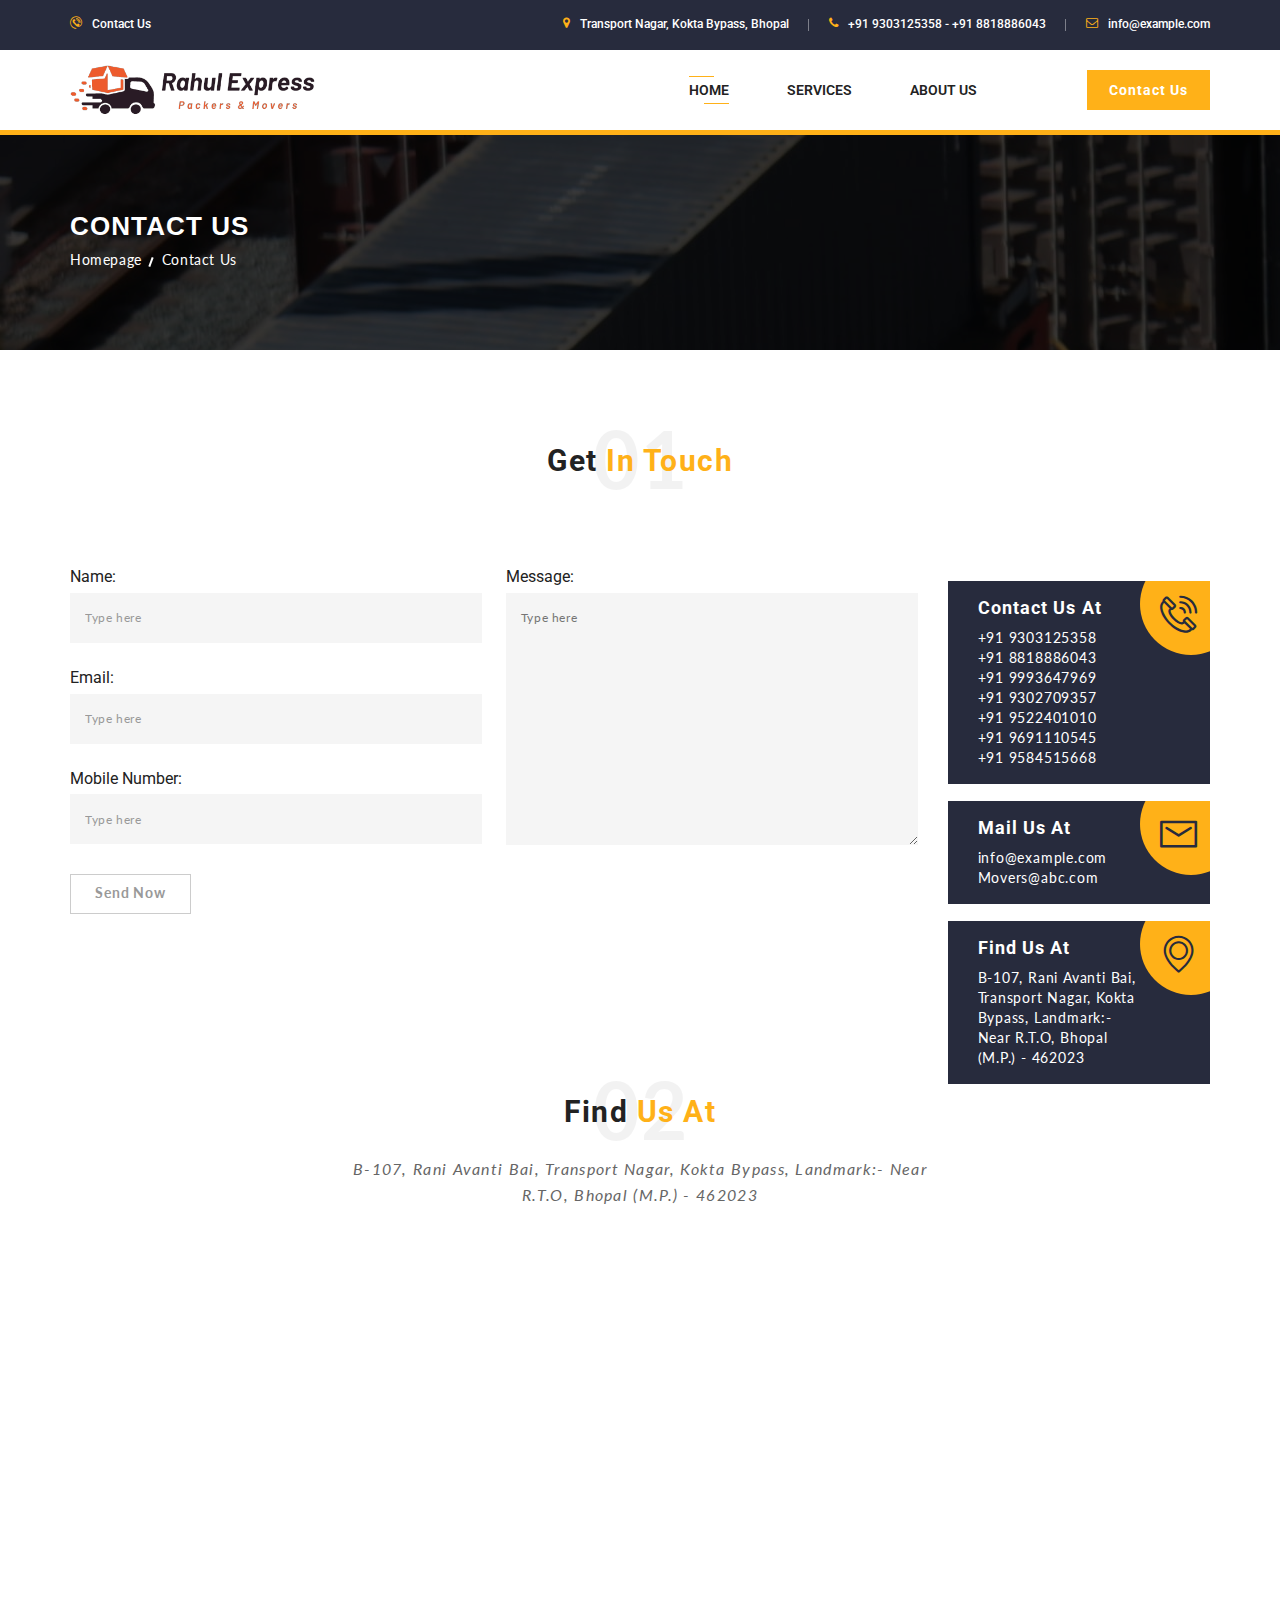
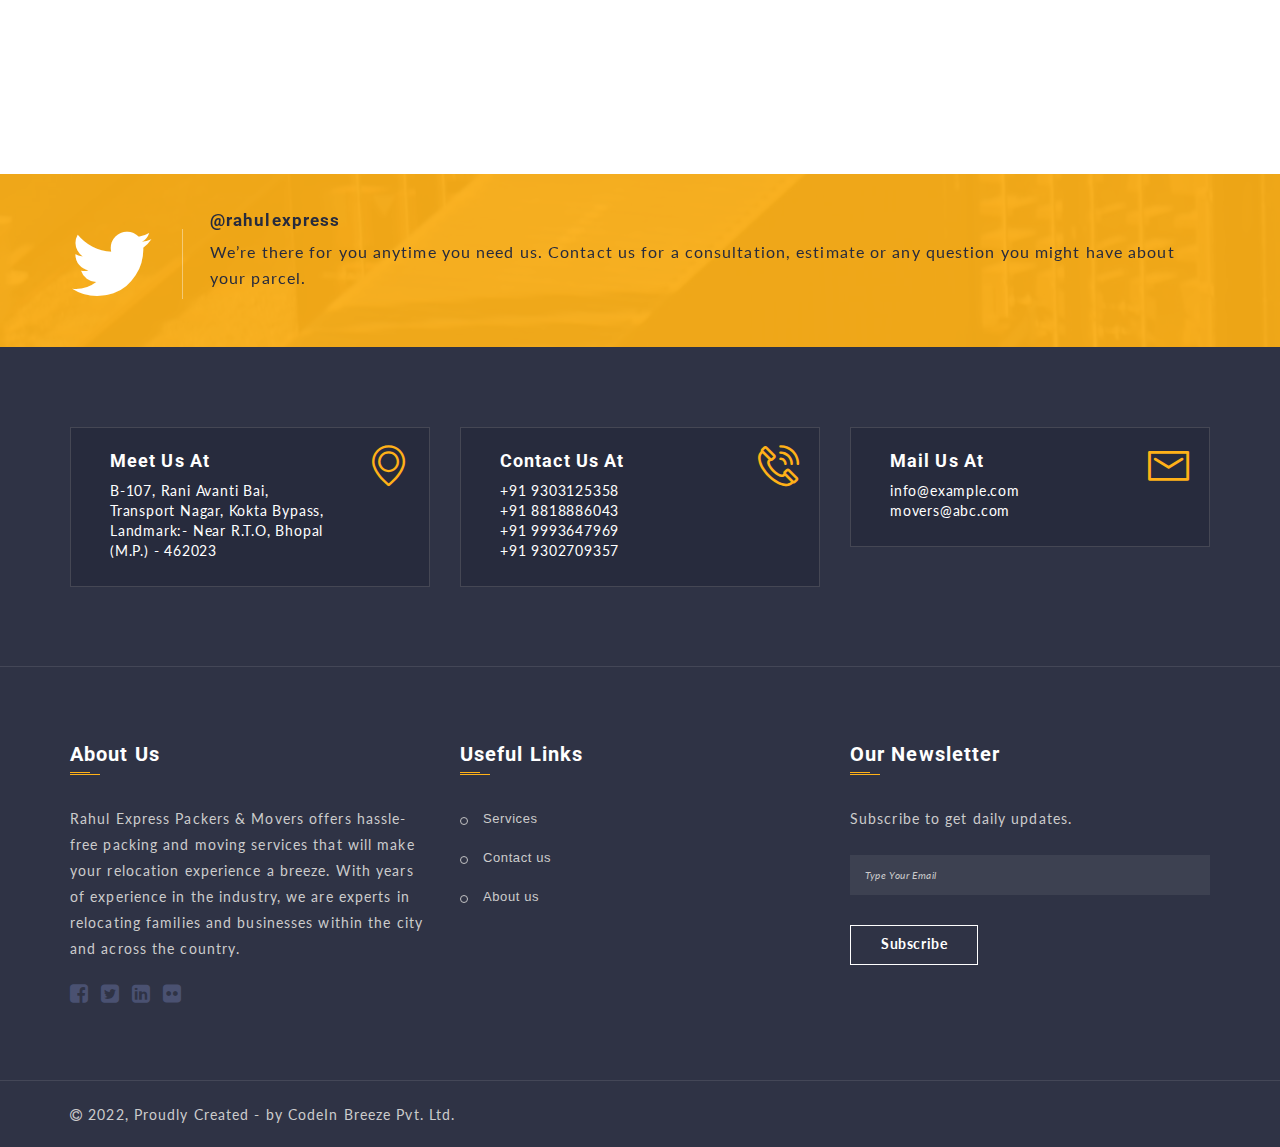
<file: contact-us.html>
<!DOCTYPE html>
<html lang="en">
  <head>
    <meta charset="utf-8">
    <meta http-equiv="X-UA-Compatible" content="IE=edge">
    <meta name="viewport" content="width=device-width, initial-scale=1">
    <!-- The above 3 meta tags *must* come first in the head; any other head content must come *after* these tags -->
    <title>Rahul Express Packers & Movers Contact Us</title>

    <!-- Css Files -->
    <link href="css/bootstrap.css" rel="stylesheet">
    <link href="css/font-awesome.css" rel="stylesheet">
    <link href="css/flaticon.css" rel="stylesheet">
    <link href="css/slick-slider.css" rel="stylesheet">
    <link href="css/fancybox.css" rel="stylesheet">
    <link href="style.css" rel="stylesheet">
    <link href="css/color.css" rel="stylesheet">
    <link href="css/responsive.css" rel="stylesheet">
     

    <!-- HTML5 shim and Respond.js for IE8 support of HTML5 elements and media queries -->
    <!-- WARNING: Respond.js doesn't work if you view the page via file:// -->
    <!--[if lt IE 9]>
      <script src="https://oss.maxcdn.com/html5shiv/3.7.2/html5shiv.min.js"></script>
      <script src="https://oss.maxcdn.com/respond/1.4.2/respond.min.js"></script>
    <![endif]-->
  </head>
  <body>
	
    <!--// Main Wrapper \\-->
    <div class="moverspackers-main-wrapper">

        <!--// Header \\-->
        <header id="moverspackers-header" class="moverspackers-header-one">

            <!--// TopStrip \\-->
            <div class="moverspackers-top-strip moverspackers-bgcolor">
                <div class="container">
                    <div class="row">
                        <aside class="col-md-5">
                            <ul class="moverspackers-strip-info">
                                <li><i class="flaticon moverspackers-telephone"></i>Contact Us</li>
                                <!-- <li><i class="flaticon moverspackers-lock"></i>Terms And Conditions</li> -->
                            </ul>
                        </aside>
                        <aside class="col-md-7">
                            <ul class="moverspackers-strip-info moverspackers-right-section">
                                <li><i class="fa fa-map-marker"></i>Transport Nagar, Kokta Bypass, Bhopal</li>
                                <li><i class="fa fa-phone"></i>+91 9303125358  -  +91 8818886043</li>
                                <li><i class="fa fa-envelope-o"></i><a href="mailto:yourdomain@name.com">info@example.com</a></li>
                            </ul>
                        </aside>
                    </div>
                </div>
            </div>
            <!--// TopStrip \\-->
            <!--// Main Header \\-->
            <div class="moverspackers-main-header">
                <div class="container">
                    <div class="row">
                        <aside class="col-md-6"><a href="index.html" class="logo"><img src="images/Rahul_Express__1.png" alt=""> </a></aside>
                        <aside class="col-md-6">
                            <nav class="navbar navbar-default">
                                <div class="navbar-header">
                                    <button type="button" class="navbar-toggle collapsed" data-toggle="collapse" data-target="#navbar-collapse-1" aria-expanded="true">
                                        <span class="sr-only">Toggle navigation</span>
                                        <span class="icon-bar"></span>
                                        <span class="icon-bar"></span>
                                        <span class="icon-bar"></span>
                                    </button>
                                </div>
                                <div class="collapse navbar-collapse" id="navbar-collapse-1">
                                    <ul class="nav navbar-nav">
                                        <li class="active"><a href="index.html">Home</a></li>
                                        <li><a href="services-grid-wls.html">Services</a>
                                        </li>
                                        <li><a href="about-us.html">About Us</a>
                                        </li>
                                    </ul>
                                </div>
                            </nav>
                            <a href="contact-us.html" class="moverspackers-simple-btn">Contact Us</a>
                        </aside>
                    </div>
                </div>
            </div>

        </header>
        <!--// Header \\-->

        <!--// SubHeader \\-->
        <div class="moverspackers-subheader">
            <span class="moverspackers-dark-transparent"></span>
            <div class="container">
                <div class="row">
                    <div class="col-md-12">
                        <h1>Contact Us</h1>
                        <ul class="moverspackers-breadcrumb">
                            <li><a href="index.html">Homepage</a></li>
                            <li>Contact Us</li>
                        </ul>
                    </div>
                </div>
            </div>
        </div>
        <!--// SubHeader \\-->		

		<!--// Main Content \\-->
		<div class="moverspackers-main-content moverspackers-contactfull">

			<!--// Main Section \\-->
			<div class="moverspackers-main-section">
				<div class="container">
					<div class="row">
						<div class="col-md-12">
                            <div class="moverspackers-fancy-title">
                                <span>01</span>
                                <h2>Get <span>In Touch</span></h2>
                                <!-- <p>Lorem ipsum dolor sit amet, consectetur adipiscing elit. Maecenas venenatis augue nec pretium ornare, ante mauris congue dui.</p> -->
                            </div>
                        </div>
                        <div class="col-md-9">
                            <div class="moverspackers-contact-form">
                                <form method="post" class="myform" action="process-form.php">
                                    <ul>
                                        <li class="coment-box">
                                            <label>Message:</label>
                                            <textarea placeholder="Type here" name="message"></textarea>
                                        </li>
                                        <li>
                                            <label>Name:</label>
                                            <input value="Type here" onblur="if(this.value == '') { this.value ='Type here'; }" onfocus="if(this.value =='Type here') { this.value = ''; }" tabindex="0" type="text" name="name">
                                        </li>
                                        <li>
                                            <label>Email:</label>
                                            <input value="Type here" onblur="if(this.value == '') { this.value ='Type here'; }" onfocus="if(this.value =='Type here') { this.value = ''; }" tabindex="0" type="email" name="email">
                                        </li>
                                        <li>
                                            <label>Mobile Number:</label>
                                            <input value="Type here" onblur="if(this.value == '') { this.value ='Type here'; }" onfocus="if(this.value =='Type here') { this.value = ''; }" tabindex="0" type="text" name="website">
                                        </li>
                                        <li class="full-form">
                                            <input type="submit" name="submit" value="Send Now">
                                            <span class="output_message"></span>
                                        </li>
                                    </ul>
                                </form>
                            </div>
                        </div>
                        <div class="col-md-3">
                            <div class="moverspackers-contact-info moverspackers-contact-widget">
                                <ul>
                                    <li>
                                        <div class="moverspackers-contact-info-text">
                                            <h5>Contact Us At</h5>
                                            <p>+91 9303125358</p>
                                            <p>+91 8818886043</p>
                                            <p>+91 9993647969</p>
                                            <p>+91 9302709357</p>
                                            <p>+91 9522401010</p>
                                            <p>+91 9691110545</p>
                                            <p>+91 9584515668</p>
                                            <span><i class="flaticon moverspackers-technology"></i></span>
                                        </div>
                                    </li>
                                    <li>
                                        <div class="moverspackers-contact-info-text">
                                            <h5>Mail Us At</h5>
                                            <a href="mailto:yourdomain@name.com">info@example.com</a>
                                            <a href="mailto:yourdomain@name.com">Movers@abc.com</a>
                                            <span><i class="flaticon moverspackers-letter"></i></span>
                                        </div>
                                    </li>
                                    <li>
                                        <div class="moverspackers-contact-info-text">
                                            <h5>Find Us At</h5>
                                            <p>B-107, Rani Avanti Bai, Transport Nagar, Kokta Bypass, Landmark:- Near R.T.O, Bhopal (M.P.) - 462023</p>
                                            <span><i class="flaticon moverspackers-signs"></i></span>
                                        </div>
                                    </li>
                                </ul>
                            </div>
                        </div>
                        <div class="col-md-12">
                            <div class="moverspackers-fancy-title">
                                <span>02</span>
                                <h2>Find <span>Us At</span></h2>
                                <p>B-107, Rani Avanti Bai, Transport Nagar, Kokta Bypass, Landmark:- Near R.T.O, Bhopal (M.P.) - 462023</p>
                            </div>
                        </div>
					</div>
				</div>
                <div class="moverspackers-contact-map">
                    <iframe src="https://www.google.com/maps/embed?pb=!1m18!1m12!1m3!1d7213.277773146912!2d77.51996730765914!3d23.265120044239655!2m3!1f0!2f0!3f0!3m2!1i1024!2i768!4f13.1!3m3!1m2!1s0x397c6bed48951d45%3A0x8ddf372c5cd639f8!2sKokta%20RTO!5e0!3m2!1sen!2sin!4v1663234799255!5m2!1sen!2sin" width="600" height="450" style="border:0;" allowfullscreen="" loading="lazy" referrerpolicy="no-referrer-when-downgrade"></iframe>
                </div>
			</div>
			<!--// Main Section \\-->

		</div>
		<!--// Main Content \\-->

        <!--// Twitter Feed \\-->
        <div class="moverspackers-twitter-feed">
            <span class="twitter-slide-transparent"></span>
            <div class="container">
                <div class="row">
                    <div class="col-md-12">
                        <i class="fa fa-twitter"></i>
                        <div class="moverspackers-twitter-slider">
                            <div class="moverspackers-twitter-layer">
                                <h5>@rahulexpress</h5>
                                <p> We’re there for you anytime you need us. Contact us for a consultation, estimate or any question you might have about your parcel.</p>
                                <!-- <time datetime="2008-02-14 20:00">~ 2 days ago</time> -->
                            </div>
                            <div class="moverspackers-twitter-layer">
                                <h5>@rahulexpress</h5>
                                <p> We’re there for you anytime you need us. Contact us for a consultation, estimate or any question you might have about your parcel.</p>
                                <!-- <time datetime="2008-02-14 20:00">~ 2 days ago</time> -->
                            </div>
                        </div>
                    </div>
                </div>
            </div>
        </div>
        <!--// Twitter Feed \\-->

        <!--// Footer \\-->
        <footer id="moverspackers-footer" class="moverspackers-footer-one">
            <span class="footer-widget-transparent"></span>
            <!--// Footer Widget \\-->
            <div class="moverspackers-footer-widget">
                
                <!--// Footer Contact Us \\-->
                <div class="moverspackers-footer-contact">
                    <div class="container">
                        <ul class="row">
                            <li class="col-md-4">
                                <div class="moverspackers-footer-contact-text">
                                    <i class="flaticon moverspackers-signs"></i>
                                    <h5>Meet Us At</h5>
                                    <p>B-107, Rani Avanti Bai, Transport Nagar, Kokta Bypass, Landmark:- Near R.T.O, Bhopal (M.P.) - 462023</p>
                                </div>
                            </li>
                            <li class="col-md-4">
                                <div class="moverspackers-footer-contact-text">
                                    <i class="flaticon moverspackers-technology"></i>
                                    <h5>Contact Us At</h5>
                                    <p>+91 9303125358</p>
                                    <p>+91 8818886043</p>
                                    <p>+91 9993647969</p>
                                    <p>+91 9302709357</p>
                                </div>
                            </li>
                            <li class="col-md-4">
                                <div class="moverspackers-footer-contact-text">
                                    <i class="flaticon moverspackers-letter"></i>
                                    <h5>Mail Us At</h5>
                                    <p><a href="mailto:yourdomain@name.com">info@example.com</a></p>
                                    <p><a href="mailto:yourdomain@name.com">movers@abc.com</a></p>
                                </div>
                            </li>
                        </ul>
                    </div>
                </div>
                <!--// Footer Contact Us \\-->

                <div class="container">
                    <div class="row">

                        <!--// Widget about us \\-->
                        <aside class="col-md-4 widget widget_about_us">
                            <h2 class="moverspackers-footer-title">About Us</h2>
                            <p>Rahul Express Packers & Movers offers hassle-free packing and moving services that will make your relocation experience a breeze. With years of experience in the industry, we are experts in relocating families and businesses within the city and across the country.</p>
                            <ul class="moverspackers-footer-social">
                                <li><a href="https://en-gb.facebook.com/login/" class="fa fa-facebook-square"></a></li>
                                <li><a href="https://twitter.com/login?lang=en" class="fa fa-twitter-square"></a></li>
                                <li><a href="https://www.linkedin.com/uas/login" class="fa fa-linkedin-square"></a></li>
                                <li><a href="https://www.flickr.com/signin" class="fa fa-flickr"></a></li>
                            </ul>
                        </aside>
                        <!--// Widget about us \\-->

                        <!--// Widget Links \\-->
                        <aside class="col-md-4 widget widget_links">
                            <h2 class="moverspackers-footer-title">Useful Links</h2>
                            <ul>
                                <li><a href="services-grid-wls.html">Services</a></li>
                                <li><a href="contact-us.html">Contact us</a></li>
                                <li><a href="about-us.html">About us</a></li>
                            </ul>
                        </aside>
                        <!--// Widget Links \\-->

                        <!--// Widget Links \\-->
                        <aside class="col-md-4 widget widget_newsletter">
                            <h2 class="moverspackers-footer-title">Our Newsletter</h2>
                            <p>Subscribe to get daily updates.</p>
                            <form>
                                <input value="Type Your Email" onblur="if(this.value == '') { this.value ='Type Your Email'; }" onfocus="if(this.value =='Type Your Email') { this.value = ''; }" tabindex="0" type="email">
                                <input type="submit" value="Subscribe">
                            </form>
                        </aside>
                        <!--// Widget Links \\-->

                    </div>
                </div>

            </div>
            <!--// Footer Widget \\-->

            <!--// Footer Copyright \\-->
            <div class="moverspackers-footer-copyright">
                <div class="container">
                    <div class="row">
                        <div class="col-md-12">
                            <p><i class="fa fa-copyright"></i> 2022, Proudly Created - by <a href="index.html">CodeIn Breeze Pvt. Ltd.</a></p>
                            <!-- <ul>
                                <li><a href="404.html">Terms and conditions</a></li>
                                <li><a href="404.html">Privacy policy</a></li>
                            </ul> -->
                        </div>
                    </div>
                </div>
            </div>
            <!--// Footer Copyright \\-->
            
        </footer>
        <!--// Footer \\-->

	<div class="clearfix"></div>
    </div>
    <!--// Main Wrapper \\-->


	<!-- jQuery (necessary for JavaScript plugins) -->
	<script type="text/javascript" src="script/jquery.js"></script>
    <script type="text/javascript" src="script/bootstrap.js"></script>
    <script type="text/javascript" src="script/jquery.countdown.min.js"></script>
    <script type="text/javascript" src="script/slick.slider.js"></script>
    <script type="text/javascript" src="script/fancybox.pack.js"></script>
    <script type="text/javascript" src="script/isotope.min.js"></script>
    <script type="text/javascript" src="script/numscroller.js"></script>
    <script type="text/javascript" src="script/progressbar.js"></script>
    <script type="text/javascript" src="script/functions.js"></script>

  </body>
</html>
</file>
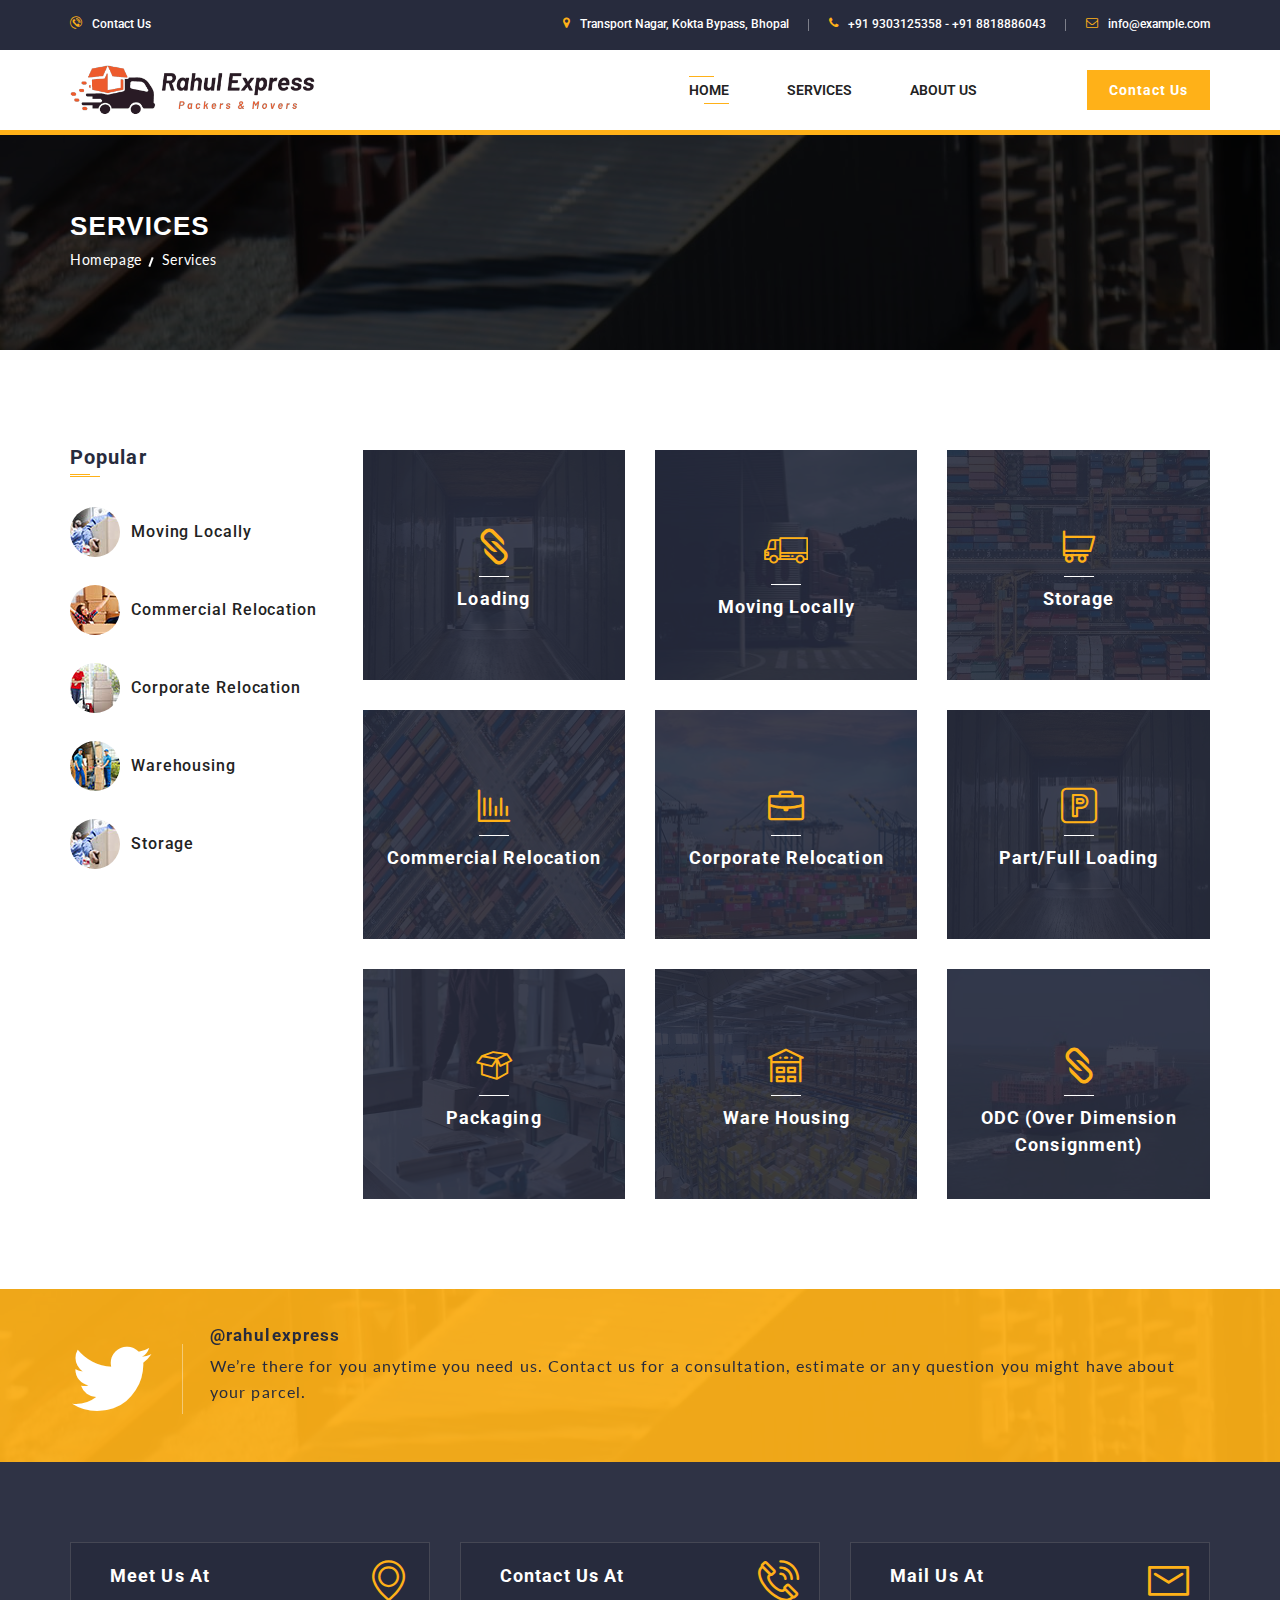
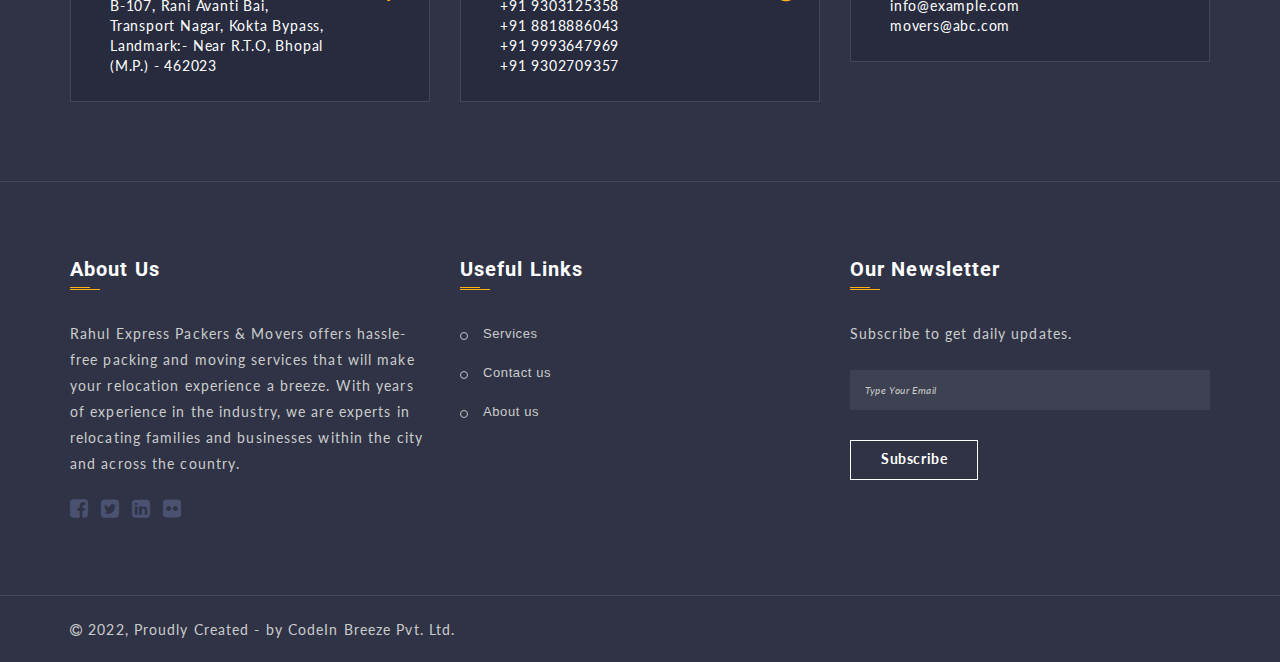
<file: services-grid-wls.html>
<!DOCTYPE html>
<html lang="en">
  <head>
    <meta charset="utf-8">
    <meta http-equiv="X-UA-Compatible" content="IE=edge">
    <meta name="viewport" content="width=device-width, initial-scale=1">
    <!-- The above 3 meta tags *must* come first in the head; any other head content must come *after* these tags -->
    <title>Rahul Express Packers & Movers Services</title>

    <!-- Css Files -->
    <link href="css/bootstrap.css" rel="stylesheet">
    <link href="css/font-awesome.css" rel="stylesheet">
    <link href="css/flaticon.css" rel="stylesheet">
    <link href="css/slick-slider.css" rel="stylesheet">
    <link href="css/fancybox.css" rel="stylesheet">
    <link href="style.css" rel="stylesheet">
    <link href="css/color.css" rel="stylesheet">
    <link href="css/responsive.css" rel="stylesheet">
     

    <!-- HTML5 shim and Respond.js for IE8 support of HTML5 elements and media queries -->
    <!-- WARNING: Respond.js doesn't work if you view the page via file:// -->
    <!--[if lt IE 9]>
      <script src="https://oss.maxcdn.com/html5shiv/3.7.2/html5shiv.min.js"></script>
      <script src="https://oss.maxcdn.com/respond/1.4.2/respond.min.js"></script>
    <![endif]-->
  </head>
  <body>
	
    <!--// Main Wrapper \\-->
    <div class="moverspackers-main-wrapper">

        <!--// Header \\-->
        <header id="moverspackers-header" class="moverspackers-header-one">

            <!--// TopStrip \\-->
            <div class="moverspackers-top-strip moverspackers-bgcolor">
                <div class="container">
                    <div class="row">
                        <aside class="col-md-5">
                            <ul class="moverspackers-strip-info">
                                <li><i class="flaticon moverspackers-telephone"></i>Contact Us</li>
                                <!-- <li><i class="flaticon moverspackers-lock"></i>Terms And Conditions</li> -->
                            </ul>
                        </aside>
                        <aside class="col-md-7">
                            <ul class="moverspackers-strip-info moverspackers-right-section">
                                <li><i class="fa fa-map-marker"></i>Transport Nagar, Kokta Bypass, Bhopal</li>
                                <li><i class="fa fa-phone"></i>+91 9303125358  -  +91 8818886043</li>
                                <li><i class="fa fa-envelope-o"></i><a href="mailto:yourdomain@name.com">info@example.com</a></li>
                            </ul>
                        </aside>
                    </div>
                </div>
            </div>
            <!--// TopStrip \\-->
            <!--// Main Header \\-->
            <div class="moverspackers-main-header">
                <div class="container">
                    <div class="row">
                        <aside class="col-md-6"><a href="index.html" class="logo"><img src="images/Rahul_Express__1.png" alt=""> </a></aside>
                        <aside class="col-md-6">
                            <nav class="navbar navbar-default">
                                <div class="navbar-header">
                                    <button type="button" class="navbar-toggle collapsed" data-toggle="collapse" data-target="#navbar-collapse-1" aria-expanded="true">
                                        <span class="sr-only">Toggle navigation</span>
                                        <span class="icon-bar"></span>
                                        <span class="icon-bar"></span>
                                        <span class="icon-bar"></span>
                                    </button>
                                </div>
                                <div class="collapse navbar-collapse" id="navbar-collapse-1">
                                    <ul class="nav navbar-nav">
                                        <li class="active"><a href="index.html">Home</a></li>
                                        <li><a href="services-grid-wls.html">Services</a>
                                        </li>
                                        <li><a href="about-us.html">About Us</a>
                                        </li>
                                    </ul>
                                </div>
                            </nav>
                            <a href="contact-us.html" class="moverspackers-simple-btn">Contact Us</a>
                        </aside>
                    </div>
                </div>
            </div>

        </header>
        <!--// Header \\-->

        <!--// SubHeader \\-->
        <div class="moverspackers-subheader">
            <span class="moverspackers-dark-transparent"></span>
            <div class="container">
                <div class="row">
                    <div class="col-md-12">
                        <h1>Services</h1>
                        <ul class="moverspackers-breadcrumb">
                            <li><a href="index.html">Homepage</a></li>
                            <li>Services</li>
                        </ul>
                    </div>
                </div>
            </div>
        </div>
        <!--// SubHeader \\-->		

		<!--// Main Content \\-->
		<div class="moverspackers-main-content">

			<!--// Main Section \\-->
			<div class="moverspackers-main-section">
				<div class="container">
					<div class="row">

                        <!--// Sidebar \\-->
                        <aside class="col-md-3">

                            <!--// Widget Popular Post \\-->
                            <div class="widget widget_popular_post">
                                <h2 class="moverspackers-widget-heading moverspackers-color">Popular</h2>
                                <ul>
                                    <li>
                                        <figure><a href="blog-detail.html"><img src="images/widget-popular-post-img1.jpg" alt=""><i class="fa fa-angle-double-right"></i></a></figure>
                                        <div class="widget-popular-post-text">
                                            <h6>Moving Locally</h6>
                                        </div>
                                    </li>
                                    <li>
                                        <figure><a href="blog-detail.html"><img src="images/widget-popular-post-img2.jpg" alt=""><i class="fa fa-angle-double-right"></i></a></figure>
                                        <div class="widget-popular-post-text">
                                            <h6>Commercial Relocation</h6>
                                        </div>
                                    </li>
                                    <li>
                                        <figure><a href="blog-detail.html"><img src="images/widget-popular-post-img3.jpg" alt=""><i class="fa fa-angle-double-right"></i></a></figure>
                                        <div class="widget-popular-post-text">
                                            <h6>Corporate Relocation</h6>
                                        </div>
                                    </li>
                                    <li>
                                        <figure><a href="blog-detail.html"><img src="images/widget-popular-post-img4.jpg" alt=""><i class="fa fa-angle-double-right"></i></a></figure>
                                        <div class="widget-popular-post-text">
                                            <h6>Warehousing</h6>
                                        </div>
                                    </li>
                                    <li>
                                        <figure><a href="blog-detail.html"><img src="images/widget-popular-post-img1.jpg" alt=""><i class="fa fa-angle-double-right"></i></a></figure>
                                        <div class="widget-popular-post-text">
                                            <h6>Storage</h6>
                                        </div>
                                    </li>
                                </ul>
                            </div>
                            <!--// Widget Popular Post \\-->

                        </aside>
                        <!--// Sidebar \\-->

                        <div class="col-md-9">
                            <div class="moverspackers-services moverspackers-services-grid">
                                <ul class="row">
                                    <li class="col-md-4">
                                        <figure><a href="services.html"><img src="images/elevate-dI-aXC7DWpQ-unsplash.jpg" alt=""></a>
                                        <figcaption>
                                            <a href="services.html" class="flaticon moverspackers-technology-1"></a>
                                            <h5>Loading</h5>
                                        </figcaption>
                                        </figure>
                                    </li>
                                    <li class="col-md-4">
                                        <figure><a href="services.html"><img src="images/kendall-henderson-Pj6TgpS_Vt4-unsplash.jpg" alt=""></a>
                                        <figcaption>
                                            <a href="services.html" class="flaticon moverspackers-transport"></a>
                                            <h5>Moving Locally</h5>
                                        </figcaption>
                                        </figure>
                                    </li>
                                    <li class="col-md-4">
                                        <figure><a href="services.html"><img src="images/chuttersnap-kyCNGGKCvyw-unsplash.jpg" alt=""></a>
                                        <figcaption>
                                            <a href="services.html" class="flaticon moverspackers-commerce"></a>
                                            <h5>Storage</h5>
                                        </figcaption>
                                        </figure>
                                    </li>
                                    <li class="col-md-4">
                                        <figure><a href="services.html"><img src="images/chuttersnap-9cCeS9Sg6nU-unsplash.jpg" alt=""></a>
                                        <figcaption>
                                            <a href="services.html" class="flaticon moverspackers-graphic"></a>
                                            <h5>Commercial Relocation</h5>
                                        </figcaption>
                                        </figure>
                                    </li>
                                    <li class="col-md-4">
                                        <figure><a href="services.html"><img src="images/barrett-ward-5WQJ_ejZ7y8-unsplash.jpg" alt=""></a>
                                        <figcaption>
                                            <a href="services.html" class="flaticon moverspackers-case"></a>
                                            <h5>Corporate Relocation</h5>
                                        </figcaption>
                                        </figure>
                                    </li>
                                    <li class="col-md-4">
                                        <figure><a href="services.html"><img src="images/elevate-dI-aXC7DWpQ-unsplash.jpg" alt=""></a>
                                        <figcaption>
                                            <a href="services.html" class="flaticon moverspackers-vehicle"></a>
                                            <h5>Part/Full Loading</h5>
                                        </figcaption>
                                        </figure>
                                    </li>
                                    <li class="col-md-4">
                                        <figure><a href="services.html"><img src="images/bench-accounting-MGaFENpDCsw-unsplash.jpg" alt=""></a>
                                        <figcaption>
                                            <a href="services.html" class="flaticon moverspackers-boxes"></a>
                                            <h5>Packaging</h5>
                                        </figcaption>
                                        </figure>
                                    </li>
                                    <li class="col-md-4">
                                        <figure><a href="services.html"><img src="images/adrian-sulyok-sczNLg6rrhQ-unsplash.jpg" alt=""></a>
                                        <figcaption>
                                            <a href="services.html" class="flaticon moverspackers-buildings"></a>
                                            <h5>Ware Housing</h5>
                                        </figcaption>
                                        </figure>
                                    </li>
                                    <li class="col-md-4">
                                        <figure><a href="services.html"><img src="images/bernd-dittrich-3Pl0i7Q62EA-unsplash.jpg" alt=""></a>
                                        <figcaption>
                                            <a href="services.html" class="flaticon moverspackers-technology-1"></a>
                                            <h5>ODC (Over Dimension Consignment)</h5>
                                        </figcaption>
                                        </figure>
                                    </li>
                                </ul>
                            </div>
                        </div>

					</div>
				</div>
			</div>
			<!--// Main Section \\-->

		</div>
		<!--// Main Content \\-->

        <!--// Twitter Feed \\-->
        <div class="moverspackers-twitter-feed">
            <span class="twitter-slide-transparent"></span>
            <div class="container">
                <div class="row">
                    <div class="col-md-12">
                        <i class="fa fa-twitter"></i>
                        <div class="moverspackers-twitter-slider">
                            <div class="moverspackers-twitter-layer">
                                <h5>@rahulexpress</h5>
                                <p> We’re there for you anytime you need us. Contact us for a consultation, estimate or any question you might have about your parcel.</p>
                                <!-- <time datetime="2008-02-14 20:00">~ 2 days ago</time> -->
                            </div>
                            <div class="moverspackers-twitter-layer">
                                <h5>@rahulexpress</h5>
                                <p> We’re there for you anytime you need us. Contact us for a consultation, estimate or any question you might have about your parcel.</p>
                                <!-- <time datetime="2008-02-14 20:00">~ 2 days ago</time> -->
                            </div>
                        </div>
                    </div>
                </div>
            </div>
        </div>
        <!--// Twitter Feed \\-->

        <!--// Footer \\-->
        <footer id="moverspackers-footer" class="moverspackers-footer-one">
            <span class="footer-widget-transparent"></span>
            <!--// Footer Widget \\-->
            <div class="moverspackers-footer-widget">
                
                <!--// Footer Contact Us \\-->
                <div class="moverspackers-footer-contact">
                    <div class="container">
                        <ul class="row">
                            <li class="col-md-4">
                                <div class="moverspackers-footer-contact-text">
                                    <i class="flaticon moverspackers-signs"></i>
                                    <h5>Meet Us At</h5>
                                    <p>B-107, Rani Avanti Bai, Transport Nagar, Kokta Bypass, Landmark:- Near R.T.O, Bhopal (M.P.) - 462023</p>
                                </div>
                            </li>
                            <li class="col-md-4">
                                <div class="moverspackers-footer-contact-text">
                                    <i class="flaticon moverspackers-technology"></i>
                                    <h5>Contact Us At</h5>
                                    <p>+91 9303125358</p>
                                    <p>+91 8818886043</p>
                                    <p>+91 9993647969</p>
                                    <p>+91 9302709357</p>
                                </div>
                            </li>
                            <li class="col-md-4">
                                <div class="moverspackers-footer-contact-text">
                                    <i class="flaticon moverspackers-letter"></i>
                                    <h5>Mail Us At</h5>
                                    <p><a href="mailto:yourdomain@name.com">info@example.com</a></p>
                                    <p><a href="mailto:yourdomain@name.com">movers@abc.com</a></p>
                                </div>
                            </li>
                        </ul>
                    </div>
                </div>
                <!--// Footer Contact Us \\-->

                <div class="container">
                    <div class="row">

                        <!--// Widget about us \\-->
                        <aside class="col-md-4 widget widget_about_us">
                            <h2 class="moverspackers-footer-title">About Us</h2>
                            <p>Rahul Express Packers & Movers offers hassle-free packing and moving services that will make your relocation experience a breeze. With years of experience in the industry, we are experts in relocating families and businesses within the city and across the country.</p>
                            <ul class="moverspackers-footer-social">
                                <li><a href="https://en-gb.facebook.com/login/" class="fa fa-facebook-square"></a></li>
                                <li><a href="https://twitter.com/login?lang=en" class="fa fa-twitter-square"></a></li>
                                <li><a href="https://www.linkedin.com/uas/login" class="fa fa-linkedin-square"></a></li>
                                <li><a href="https://www.flickr.com/signin" class="fa fa-flickr"></a></li>
                            </ul>
                        </aside>
                        <!--// Widget about us \\-->

                        <!--// Widget Links \\-->
                        <aside class="col-md-4 widget widget_links">
                            <h2 class="moverspackers-footer-title">Useful Links</h2>
                            <ul>
                                <li><a href="services-grid-wls.html">Services</a></li>
                                <li><a href="contact-us.html">Contact us</a></li>
                                <li><a href="about-us.html">About us</a></li>
                            </ul>
                        </aside>
                        <!--// Widget Links \\-->

                        <!--// Widget Links \\-->
                        <aside class="col-md-4 widget widget_newsletter">
                            <h2 class="moverspackers-footer-title">Our Newsletter</h2>
                            <p>Subscribe to get daily updates.</p>
                            <form>
                                <input value="Type Your Email" onblur="if(this.value == '') { this.value ='Type Your Email'; }" onfocus="if(this.value =='Type Your Email') { this.value = ''; }" tabindex="0" type="email">
                                <input type="submit" value="Subscribe">
                            </form>
                        </aside>
                        <!--// Widget Links \\-->

                    </div>
                </div>

            </div>
            <!--// Footer Widget \\-->

            <!--// Footer Copyright \\-->
            <div class="moverspackers-footer-copyright">
                <div class="container">
                    <div class="row">
                        <div class="col-md-12">
                            <p><i class="fa fa-copyright"></i> 2022, Proudly Created - by <a href="index.html">CodeIn Breeze Pvt. Ltd.</a></p>
                            <!-- <ul>
                                <li><a href="404.html">Terms and conditions</a></li>
                                <li><a href="404.html">Privacy policy</a></li>
                            </ul> -->
                        </div>
                    </div>
                </div>
            </div>
            <!--// Footer Copyright \\-->
            
        </footer>
        <!--// Footer \\-->

	<div class="clearfix"></div>
    </div>
    <!--// Main Wrapper \\-->


	<!-- jQuery (necessary for JavaScript plugins) -->
	<script type="text/javascript" src="script/jquery.js"></script>
    <script type="text/javascript" src="script/bootstrap.js"></script>
    <script type="text/javascript" src="script/jquery.countdown.min.js"></script>
    <script type="text/javascript" src="script/slick.slider.js"></script>
    <script type="text/javascript" src="script/fancybox.pack.js"></script>
    <script type="text/javascript" src="script/isotope.min.js"></script>
    <script type="text/javascript" src="script/numscroller.js"></script>
    <script type="text/javascript" src="script/progressbar.js"></script>
    <script type="text/javascript" src="script/functions.js"></script>

  </body>
</html>
</file>
<file: css/flaticon.css>
@font-face {
  font-family: 'icomoon';
  src:  url('../fonts/icomoon.eot?wi7t8n');
  src:  url('../fonts/icomoon.eot?wi7t8n#iefix') format('embedded-opentype'),
    url('../fonts/icomoon.ttf?wi7t8n') format('truetype'),
    url('../fonts/icomoon.woff?wi7t8n') format('woff'),
    url('../fonts/icomoon.svg?wi7t8n#icomoon') format('svg');
  font-weight: normal;
  font-style: normal;
}
.flaticon {
  /* use !important to prevent issues with browser extensions that change fonts */
  font-family: 'icomoon' !important;
  speak: none;
  font-style: normal;
  font-weight: normal;
  font-variant: normal;
  text-transform: none;
  line-height: 1;

  /* Better Font Rendering =========== */
  -webkit-font-smoothing: antialiased;
  -moz-osx-font-smoothing: grayscale;
}

.moverspackers-play-button:before {
  content: "\e900";
}
.moverspackers-cross:before {
  content: "\e901";
}
.moverspackers-signs-2:before {
  content: "\e902";
}
.moverspackers-lock:before {
  content: "\e903";
}
.moverspackers-letter:before {
  content: "\e904";
}
.moverspackers-technology-1:before {
  content: "\e905";
}
.moverspackers-arrows:before {
  content: "\e906";
}
.moverspackers-circle:before {
  content: "\e907";
}
.moverspackers-telephone:before {
  content: "\e908";
}
.moverspackers-signs-1:before {
  content: "\e909";
}
.moverspackers-social:before {
  content: "\e90a";
}
.moverspackers-square:before {
  content: "\e90b";
}
.moverspackers-social-network:before {
  content: "\e90c";
}
.moverspackers-travel:before {
  content: "\e90d";
}
.moverspackers-clock:before {
  content: "\e90e";
}
.moverspackers-people-1:before {
  content: "\e90f";
}
.moverspackers-globe:before {
  content: "\e910";
}
.moverspackers-people .path1:before {
  content: "\e911";
  color: rgb(44, 47, 51);
}
.moverspackers-people .path2:before {
  content: "\e912";
  margin-left: -1em;
  color: rgb(44, 47, 51);
}
.moverspackers-people .path3:before {
  content: "\e913";
  margin-left: -1em;
  color: rgb(60, 146, 202);
}
.moverspackers-transport-2:before {
  content: "\e914";
}
.moverspackers-web:before {
  content: "\e915";
}
.moverspackers-commerce-1:before {
  content: "\e916";
}
.moverspackers-time:before {
  content: "\e917";
}
.moverspackers-typography:before {
  content: "\e918";
}
.moverspackers-symbols:before {
  content: "\e919";
}
.moverspackers-signs:before {
  content: "\e91a";
}
.moverspackers-technology:before {
  content: "\e91b";
}
.moverspackers-vehicle:before {
  content: "\e91c";
}
.moverspackers-buildings:before {
  content: "\e91d";
}
.moverspackers-case:before {
  content: "\e91e";
}
.moverspackers-graphic:before {
  content: "\e91f";
}
.moverspackers-commerce:before {
  content: "\e920";
}
.moverspackers-transport-1:before {
  content: "\e921";
}
.moverspackers-transport:before {
  content: "\e922";
}
.moverspackers-boxes:before {
  content: "\e923";
}
.moverspackers-pen:before {
  content: "\e924";
}
</file>
<file: style.css>
@charset "UTF-8";
@import url('https://fonts.googleapis.com/css?family=Roboto:100,100i,300,300i,400,400i,500,500i,700,700i,900,900i');
@import url('https://fonts.googleapis.com/css?family=Lato:100,100i,300,300i,400,400i,700,700i,900,900i');
/*
01. Theme Typo
02. Header
	02.1 Top Strip
		02.1.1 Top Info
		02.1.2 Search
	02.1 Logo
	02.2 Navigation
		02.2.1 SubMenu
		02.2.1 MegaMenu
03. Content

	03.1 Blog
		03.1.2 Blog Grid
		03.1.3 Blog Large
		03.1.4 Blog Detail
 
	03.3 Default Pages Style
		03.3.1 404
		03.3.2 Services
		03.3.3 No Search Result
		03.3.4 Contact Us
        03.3.5 PricePlan
        03.3.6 Faq
        03.3.7 About Us

	03.4 Projects
		03.4.1 Project Grid
		03.4.2 Project Medium
		03.4.3 Project Modren
		03.4.4 Artist Detail

	03.5 Team
		03.5.1 Team Grid
		03.5.2 Team Detail

	03.6 Shop
		03.6.1 Shop Grid
		03.6.2 Shop Detail
 
04. Sidebar Widget
	04.1 Widget CATEGORY WIDGET
	04.2 Widget Latest News
	04.3 Widget Calendar Archive
	04.4 Widget Text
	04.5 Widget Recent Posts
	04.7 Widget Intagram Photos
	04.8 Popular Tags
	04.9 User Links
 
05. Footer
    05.1 Footer Widgets
    05.2 CopyRight
*/

* {
    margin: 0;
    padding: 0;
}
body {
    background-color: #ffffff;
    color: #666666;

    font-family: 'Lato', sans-serif;
    font-size: 14px;
    font-weight: normal;
}
body h1, body h2, body h3, body h4, body h5, body h6 {
    color: #222222;
    font-family: 'Roboto', sans-serif;
    font-style: normal;
    line-height: 1.5;
    letter-spacing: 1.1px;
    margin: 0 0 8px;
}
h1 {
    font-size: 26px;
}
h2 {
    font-size: 24px;
}
h3 {
    font-size: 22px;
}
h4 {
    font-size: 20px;
}
h5 {
    font-size: 18px;
}
h6 {
    font-size: 16px;
}
h1 a, h2 a, h3 a, h4 a, h5 a, h6 a {
    color: #222222;
}
p a {
    color: #666666;
}
p {
    line-height: 24px;
    letter-spacing: 1.1px;
    margin-bottom: 10px;
}
a {
    color: #666666;
    text-decoration: none;
}
a:hover, a:focus, a:active {
    outline: none;
}
ul {
    margin-bottom: 0;
}
figure {
    margin-bottom: 6px;
    position: relative;
}
img {
    height: auto;
    max-width: 100%;
}
strong {
    color: #555555;
}
iframe {
    border: none;
    float: left;
    width: 100%;
}
.wp-caption, .wp-caption-text, .gallery-caption, .bypostauthor {
}
.wp-caption.alignleft, .wp-caption.alignnone {
    width: 100%;
}
select {
    background-color: #f0eef0;
    border: 1px solid #dfdfdf;
    color: #666666;
    cursor: pointer;
    display: inline-block;
    font-size: 14px;
    font-weight: 300;
    height: 40px;
    padding: 8px 12px;
    width: 100%;
}
label {
    color: #222222;
    display: block;
    font-weight: 400;
    margin-bottom: 10px;
}
button {
    border: none;
}
textarea, input[type="text"], input[type="password"], input[type="datetime"], input[type="datetime-local"], input[type="date"], input[type="month"], input[type="time"], input[type="week"], input[type="number"], input[type="email"], input[type="url"], input[type="search"], input[type="tel"], input[type="color"], .uneditable-input {
    background-color: #f2f2f2;
    border: none;
    box-sizing: border-box;
    color: #aaa9a9;
    display: inline-block;
    font-size: 13px;
    height: 30px;
    line-height: 20px;
    outline: none;
    padding: 4px 6px;
    vertical-align: middle;
    box-shadow: none;
}
input[type="submit"] {
    outline: none;
}
form p {
    float: left;
    position: relative;
}
form p span i {
    color: #474747;
    left: 16px;
    position: absolute;
    top: 13px;
}
option {
    padding: 5px 15px;
}
li {
    line-height: 28px;
    list-style: inside none disc;
}
ul ul {
    margin-left: 20px;
}
ol {
    float: none;
    list-style: outside none decimal;
    padding-left: 15px;
}
ol ol {
    margin-left: 20px;
}
ol li {
    list-style: outside none decimal;
    width: 100%;
}
table {
    background-color: transparent;
    max-width: 100%;
}
th {
    text-align: left;
}
table {
    margin-bottom: 15px;
    width: 100%;
}
table > thead > tr > th, table > tbody > tr > th, table > tfoot > tr > th, table > thead > tr > td, table > tbody > tr > td, table > tfoot > tr > td {
    border: 1px solid #dddddd;
    line-height: 1.5;
    padding-left: 3px;
    text-align: center;
    vertical-align: top;
}
table thead tr th {
    border-top: 1px solid #dddddd;
    text-align: center;
    text-transform: capitalize;
}
.table > caption + thead > tr:first-child > th, .table > colgroup + thead > tr:first-child > th, .table > thead:first-child > tr:first-child > th, .table > caption + thead > tr:first-child > td, .table > colgroup + thead > tr:first-child > td, .table > thead:first-child > tr:first-child > td {
    border-top: 1px solid #dddddd;
}
table > thead > tr > th {
    border-bottom: 2px solid #dddddd;
    vertical-align: bottom;
}
table > caption + thead > tr:first-child > th, table > colgroup + thead > tr:first-child > th, table > thead:first-child > tr:first-child > th, table > caption + thead > tr:first-child > td, table > colgroup + thead > tr:first-child > td, table > thead:first-child > tr:first-child > td {
    border-bottom: 0 none;
}
table > tbody + tbody {
    border-top: 2px solid #dddddd;
}
.table > thead > tr > th, .table > tbody > tr > th, .table > tfoot > tr > th, .table > thead > tr > td, .table > tbody > tr > td, .table > tfoot > tr > td {
    padding: 6px 10px;
}
p ins {
    color: #999;
}
dl dd 	{ margin-left: 20px; }
address { font-style: italic; }
.sticky {}
.moverspackers-main-section {
	float: left;
	width: 100%;
	position: relative;
}
.moverspackers-main-content 	    { padding: 100px 0px 60px 0px; }
.moverspackers-strip-info.moverspackers-right-section 	{ float: right; }
.moverspackers-left-section 	    { float: left; }
.moverspackers-main-wrapper,.moverspackers-main-content {
    float: left;
    width: 100%;
}
.moverspackers-top-strip {
    float: left;
    width: 100%;
    padding: 10px 0px 12px;
}
.moverspackers-strip-info { float: left;}
.moverspackers-strip-info li {
    list-style: none;
    float: left;
    font-size: 12px;
    font-weight: 500;
    position: relative;
    color: #ffffff;
    font-family: 'Roboto', sans-serif;
    padding: 0px 20px;
}
.moverspackers-strip-info li:first-child { padding-left: 0px;}
.moverspackers-strip-info li:last-child { padding-right: 0px;}
.moverspackers-strip-info li:last-child:before { content: none;}
.moverspackers-strip-info li:before {
    content: '';
    position: absolute;
    right: 0px;
    top: 9px;
    width: 1px;
    height: 12px;
    background: rgba(255,255,255,0.4);
}
.moverspackers-strip-info li a { color: #ffffff;}
.moverspackers-strip-info li i {
    margin: 7px 10px 0px 0px;
    float: left;
}
/*Main Header*/
.moverspackers-main-header {
    float: left;
    width: 100%;
    border-bottom: 5px solid;
}
/*logo*/
.logo {
    float: left;
    width: 100%;
    padding: 15px 0px;
}
.logo img {
    height: 50px;
}
@media only screen and (max-width: 600px) {
    .logo img {
        height: auto;
    }
  }
/* Navigation */
.navbar {
    background: none;
    border: none;
    float: left;
    margin-bottom: 0px;
    text-align: left;
}
.navbar-nav > li { padding: 0px 29px 0px 29px; }
.navbar-nav > li > a {
    font-weight: 600;
    text-transform: uppercase;
    padding: 30px 0px;
    position: relative;
    color: #222222;
    font-family: 'Roboto', sans-serif;
}
.navbar-nav > li:first-child { padding-left: 19px; }
.navbar-nav > li:last-child { padding-right: 0px; }
.navbar-nav > li > a:before {
    content: '';
    position: absolute;
    left: 0px;
    top: 26px;
    width: 0px;
    opacity: 0;
    height: 1px;
}
.navbar-nav > li > a:after {
    content: '';
    position: absolute;
    right: 0px;
    bottom: 26px;
    width: 0px;
    opacity: 0;
    height: 1px;
}
.navbar-nav > li:hover > a:before,.navbar-nav > li:hover > a:after,
.navbar-nav > li.active > a:before,.navbar-nav > li.active > a:after {
    width: 25px;
    opacity: 1;
}
.navbar-nav li:hover > .moverspackers-dropdown-menu {
    opacity: 1;
    visibility: visible;
}
.moverspackers-dropdown-menu {
    background-color: #ffffff;
    left: 0;
    margin: 10px 0px 0px 0px;
    opacity: 0;
    position: absolute;
    top: 100%;
    visibility: hidden;
    width: 240px;
    z-index: 999;
}
.moverspackers-dropdown-menu .moverspackers-dropdown-menu {
    left: 100%;
    top: 0%;
    margin: 0px 0px 0px 5px;
}
.moverspackers-dropdown-menu > li {
    float: left;
    list-style: none;
    position: relative;
    width: 100%;
}
.moverspackers-dropdown-menu li a {
    border-bottom: 1px solid #f8f8f8;
    color: #576777;
    float: left;
    font-size: 14px;
    font-weight: 400;
    padding: 13px 25px;
    width: 100%;
}
.moverspackers-dropdown-menu li:hover a { color: #ffffff;}
.moverspackers-dropdown-menu li > .moverspackers-dropdown-menu li:hover a { color:  #ffffff;}
.moverspackers-dropdown-menu li > .moverspackers-dropdown-menu li a {
    background-color: #ffffff;
    color: #576777;
}
.moverspackers-dropdown-menu > li:last-child > a { border: none; }
.moverspackers-dropdown-menu > li.subdropdown-addicon > a:before {
    content: "\f107";
    font-family: FontAwesome;
    float: right;
    margin: 0px 0px 0px 0px;
    color: #999;
}
.collapse { display: none; }
.moverspackers-simple-btn {
    float: right;
    font-family: 'Roboto', sans-serif;
    padding: 10px 22px;
    color: #ffffff;
    font-weight: bold;
    margin: 20px 0px 0px 0px;
    letter-spacing: 1px;
}
/*Banner*/
.moverspackers-banner {
    float: left;
    width: 100%;
    position: relative;
    overflow: hidden;
}
.banner-transparent {
    position: absolute;
    left: 0px;
    top: 0px;
    width: 100%;
    height: 100%;
    background: rgba(39,43,61,0.3);
}
.banner-transparent:before {
    content: '';
    position: absolute;
    top: 0px;
    left: 0%;
    width: 50%;
    height: 100%;
    background: rgba(39,43,61,0.9);
}
.moverspackers-banner-caption {
    position: absolute;
    left: 0px;
    top: 50%;
    width: 100%;
    margin: -151px 0 0;
}
.moverspackers-banner-thumb {
    position: absolute;
    margin: -170px 0 0;
    right: 0px;
    top: 0px;
}
.moverspackers-banner-caption:after {
    content: '';
    background: url(images/banner-icon.png);
    background-repeat: no-repeat;
    position: absolute;
    left: 0px;
    top: 0%;
    width: 100%;
    height: 311px;
    opacity: 0.08;
}
.moverspackers-banner-text {
    position: relative;
    z-index: 1;
    float: left;
    width: 77%;
}
.moverspackers-banner-text h5 {
    color: #ffffff;
    margin: 0px 0px 3px;
    text-transform: uppercase;
}
.moverspackers-banner-text h1 {
    margin: 0px 0px 22px;
    color: #ffffff;
    font-size: 35px;
    text-transform: uppercase;
    letter-spacing: 2.3px;
    line-height: 45px;
}
.moverspackers-banner-text p {
    font-size: 15px;
    color: #ffffff;
    margin: 0px 0px 33px;
    line-height: 26px;
}
.moverspackers-classic-btn {
    float: left;
    border: 2px solid #ffffff;
    font-weight: bold;
    color: #ffffff;
    margin: 0px 20px 0px 0px;
    padding: 8px 23px;
}
/*Content*/
/*Fancy Title*/
.moverspackers-fancy-title {
    float: left;
    width: 100%;
    text-align: center;
    position: relative;
    margin: 0px 0px 66px;
}
.moverspackers-fancy-title h2 {
    font-size: 30px;
    font-weight: bold;
    margin: -1px 0px 32px;
    line-height: 0.8;
    letter-spacing: 1.5px;
    position: relative;
}
.moverspackers-fancy-title > span {
    position: absolute;
    left: 50%;
    top: -49px;
    opacity: 0.08;
    font-size: 80px;
    font-weight: bold;
    margin: 0px 0px 0px -47px;
    letter-spacing: 1.5px;
}
.moverspackers-fancy-title p {
    font-size: 16px;
    margin: 0px;
    line-height: 26px;
    font-style: italic;
    display: inline-block;
    width: 54%;
    letter-spacing: 1.3px;
}
/*Services*/
.moverspackers-services,.moverspackers-services-text,.moverspackers-services-wrap {
    float: left;
    width: 100%;
}
.moverspackers-services > ul > li {
    margin: 0px 0px 30px;
    list-style: none;
}
.moverspackers-services-wrap { padding: 20px 0px 0px 20px;}
.moverspackers-services-text {
    padding: 24px 40px 33px 43px;
    text-align: center;
    position: relative;
    border-radius: 5px;
    background-color: #f5f5f5;
}
.moverspackers-services-text i {
    position: absolute;
    left: -20px;
    top: -20px;
    width: 60px;
    height: 60px;
    background-color: #f5f5f5;
    border-radius: 100%;
    text-align: center;
    font-size: 20px;
    padding: 18px 0px 0px;
    border: 1px dashed;
}
.moverspackers-services ul li:hover .moverspackers-services-text i { color: #343434;}
.moverspackers-services-text h5 {
    margin: 0px 0px 14px;
    font-weight: bold;
    letter-spacing: 1px;
}
.moverspackers-services ul li:hover .moverspackers-services-text h5,
.moverspackers-services ul li:hover .moverspackers-services-text p { color: #ffffff;}
.moverspackers-services-text p {
    margin: 0px;
    line-height: 26px;
    letter-spacing: 0.8px;
}
/*Blog Classic*/
.moverspackers-blog,.moverspackers-blog-classic figure,.moverspackers-blog-classic figure a,.moverspackers-blog-classic figure a img,
.moverspackers-blog-classic-text,.moverspackers-blog-classic-wrap {
    float: left;
    width: 100%;
}
.moverspackers-blog > ul > li {
    list-style: none;
    margin: 0px 0px 30px;
}
.moverspackers-blog-classic figure { margin: 0px;}
.moverspackers-blog-classic figure > a {
    position: relative;
    overflow: hidden;
}
.moverspackers-blog-classic figure a:before {
    content: '';
    position: absolute;
    left: 0px;
    top: 0px;
    width: 100%;
    height: 100%;
    opacity: 0.25;
}
.moverspackers-blog-classic ul li:hover figure a:before { opacity: 0.6;}
.moverspackers-blog-classic figure a i {
    position: absolute;
    left: 50%;
    top: 50%;
    text-align: center;
    font-size: 16px;
    color: #ffffff;
    width: 55px;
    height: 55px;
    padding: 20px 0px 0px;
    margin: -27px 0px 0px -27px;
    opacity: 0;
}
.moverspackers-blog-classic ul li:hover figure a i { opacity: 1;}
.moverspackers-blog figure time {
    position: absolute;
    left: 10px;
    top: 10px;
    width: 55px;
    color: #ffffff;
    font-weight: bold;
    font-size: 15px;
    padding: 8px 10px;
    text-align: center;
    line-height: 18px;
    letter-spacing: 1px;
    border-bottom: 3px solid;
    z-index: 1;
    text-transform: uppercase;
}
.moverspackers-blog ul li:hover figure time { opacity: 0;}
.moverspackers-blog ul li:hover .moverspackers-blog-grid-slide figure time { opacity: 1;}
.moverspackers-blog ul li:hover .moverspackers-blog-large-slide figure time { opacity: 1;}
.moverspackers-blog figure time:after {
    content: '';
    position: absolute;
    right: 0px;
    bottom: 0px;
    border-bottom: 7px solid;
    border-left: 7px solid transparent;
}
.moverspackers-blog-classic-wrap { background-color: #f5f5f5;}
.moverspackers-blog-option {
    float: left;
    width: 84%;
    position: relative;
    margin: 0px;
    padding: 9px 30px 12px;
    border-bottom: 3px solid;
}
.moverspackers-blog-option:before {
    content: '';
    position: absolute;
    right: -10px;
    top: 0px;
    border-top: 50px solid;
    border-right: 10px solid transparent;
}
.moverspackers-blog-option li {
    float: left;
    position: relative;
    margin: 0px 31px 0px 0px;
    list-style: none;
    font-size: 12px;
    letter-spacing: 0.7px;
    color: #ffffff;
}
.moverspackers-blog-option li:last-child { margin: 0px;}
.moverspackers-blog-option li:before {
    content: '';
    position: absolute;
    right: -16px;
    top: 11px;
    width: 1px;
    height: 10px;
    background: rgba(255,255,255,0.4);
}
.moverspackers-blog-option li:last-child:before { content: none;}
.moverspackers-blog-option li a { color: #ffffff;}
.moverspackers-blog-classic-text { padding: 23px 30px 30px;}
.moverspackers-blog-classic-text h5 {
    margin: 0px 0px 15px;
    font-weight: bold;
    line-height: 26px;
}
.moverspackers-blog-classic-text p {
    margin: 0px 0px 23px;
    line-height: 26px;
    letter-spacing: 0.8px;
}
.moverspackers-readmore-btn {
    float: left;
    font-size: 13px;
    color: #888888;
    border: 1px solid #dddddd;
    padding: 0px 12px;
}
.moverspackers-readmore-btn i {
    float: right;
    margin: 7px 0px 0px 4px;
}
.moverspackers-blog ul li:hover .moverspackers-readmore-btn { color: #ffffff;}
/*moverspackers-get-quote-form*/
.moverspackers-get-quote-form,.moverspackers-get-quote-form ul li input[type="text"],.moverspackers-get-quote-form ul li input[type="email"],
.moverspackers-get-quote-form form,.moverspackers-get-quote-form ul li textarea {
    float: left;
    width: 100%;
}
.moverspackers-get-quote-form .moverspackers-fancy-title {
    text-align: left;
    margin: 0px 0px 43px;
}
.moverspackers-get-quote-form .moverspackers-fancy-title p {
    width: 80%;
    color: #cccccc;
}
.moverspackers-get-quote-form .moverspackers-fancy-title h2 { color: #ffffff;}
.moverspackers-get-quote-form ul { margin: 0px -15px;}
.moverspackers-get-quote-form ul li {
    float: left;
    width: 33.333%;
    margin: 0px 0px 30px;
    list-style: none;
    padding: 0px 15px;
}
.moverspackers-get-quote-form ul li:first-child { float: right;}
.moverspackers-get-quote-form ul li input[type="text"],
.moverspackers-get-quote-form ul li input[type="email"] {
    background-color: #3d4151;
    height: 40px;
    font-size: 12px;
    color: #cccccc;
    padding-left: 20px;
}
.moverspackers-get-quote-form ul li textarea {
    background-color: #3d4151;
    height: 180px;
    font-size: 12px;
    color: #cccccc;
    padding-left: 20px;
}
.moverspackers-get-quote-form ul li input[type="submit"] {
    float: left;
    border: 1px solid #ffffff;
    color: #ffffff;
    background-color: transparent;
    font-weight: bold;
    padding: 4px 22px 6px;
    letter-spacing: 0.7px;
}
.moverspackers-get-quote-thumb {
    float: left;
    width: 100%;
    position: relative;
}
.moverspackers-get-quote-thumb img {
    position: absolute;
    right: 0;
    top: -59px;
    width: 95%;
}
/*Process List*/
.moverspackers-process-list {
    float: left;
    width: 100%;
    text-align: center;
}
.moverspackers-process-list ul li {
    list-style: none;
    display: inline-block;
    margin: 0px 0px 30px;
    position: relative;
    padding: 0px 68px;
}
.moverspackers-process-list ul li:before {
    content: "\f178";
    font-family: FontAwesome;
    position: absolute;
    right: -12px;
    top: 50%;
    font-size: 29px;
    margin: -37px 0px 0px;
}
.moverspackers-process-list ul li:last-child:before { content: none;}
.moverspackers-process-list ul li span {
    display: inline-block;
    width: 120px;
    height: 120px;
    border: 2px solid;
    position: relative;
    margin: 0px 0px 23px;
}
.moverspackers-process-list ul li span i {
    display: inline-block;
    font-size: 50px;
    padding: 33px 0px 0px;
}
.moverspackers-process-list ul li:hover span i { color: #ffffff;}
.moverspackers-process-list ul li span small {
    position: absolute;
    left: 50%;
    margin: -23px 0px 0px -22px;
    top: 0px;
    font-weight: bold;
    width: 45px;
    height: 45px;
    border: 6px solid #ffffff;
    border-radius: 100%;
    font-size: 14px;
    color: #ffffff;
    padding: 2px 0px 0px;
}
.moverspackers-process-list ul li:hover span small { opacity: 0;}
.moverspackers-process-list ul li span a {
    position: absolute;
    right: -23px;
    margin: -22px 0px 0px 0px;
    top: 50%;
    font-weight: bold;
    width: 45px;
    height: 45px;
    border: 6px solid #ffffff;
    border-radius: 100%;
    color: #ffffff;
    padding: 9px 0px 0px;
    opacity: 0;
}
.moverspackers-process-list ul li:hover span a { opacity: 1;}
.moverspackers-process-list ul li h6 {
    margin: 0px;
    font-weight: bold;
    letter-spacing: 0.8px;
}
/*modern-team*/
.moverspackers-team,.moverspackers-modern-team figure,.moverspackers-modern-team figure a,.moverspackers-modern-team figure a img {
    float: left;
    width: 100%;
}
.moverspackers-team > ul > li {
    list-style: none;
    margin: 0px 0px 30px;
}
.moverspackers-modern-team figure {
    margin: 0px;
    text-align: center;
    overflow: hidden;
}
.moverspackers-modern-team figure figcaption {
    position: absolute;
    left: 0px;
    bottom: 0px;
    width: 100%;
    height: 100%;
    padding: 20px 27px 0px;
    border-bottom: 4px solid;
    max-height: 82px;
}
.moverspackers-modern-team ul li:hover figure figcaption {
    max-height: 100%;
    padding: 90px 27px 0px;
}
.moverspackers-modern-team figure figcaption:after {
    content: '';
    position: absolute;
    left: 50%;
    top: -15px;
    border-left: 15px solid transparent;
    border-right: 15px solid transparent;
    border-bottom: 15px solid;
    margin: 0px 0px 0px -14px;
}
.moverspackers-modern-team figure figcaption h6 {
    margin: 0px 0px 2px;
    line-height: 0.8;
    font-size: 18px;
    display: inline-block;
    font-weight: 600;
}
.moverspackers-modern-team ul li:hover figure figcaption h6 { font-size: 16px;}
.moverspackers-modern-team figure figcaption h6 a,
.moverspackers-modern-team figure figcaption p,
.moverspackers-modern-team figure figcaption span { color: #ffffff;}
.moverspackers-modern-team figure figcaption p {
    font-weight: 500;
    margin: 0px 0px 30px;
    letter-spacing: 0.7px;
    line-height: 26px;
}
.moverspackers-modern-team figure figcaption span {
    font-size: 11px;
    margin: 0px 0px 30px;
    font-weight: 500;
    display: block;
    line-height: 1;
    letter-spacing: 0.4px;
}
.moverspackers-team-social {
    display: inline-block;
    margin: 0px;
}
.moverspackers-team-social li {
    display: inline-block;
    margin: 0px 4px 0px 0px;
    list-style: none;
}
.moverspackers-team-social li a {
    font-size: 19px;
    color: #bbbbbb;
}
/*Testimonial*/
.testimonial-transparent {
    position: absolute;
    left: 0px;
    top: 0px;
    background: url(images/testimonial-transparnt.png);
    width: 100%;
    height: 100%;
    opacity: 0.8;
}
.testimonial-transparent:before {
    content: '';
    position: absolute;
    left: 0px;
    top: 0px;
    width: 100%;
    height: 100%;
    opacity: 0.6;
}
.moverspackers-testimonial,.moverspackers-testimonial-layer {
    float: left;
    width: 100%;
}
.moverspackers-testimonial {
    text-align: center;
    position: relative;
}
.moverspackers-testimonial-title {
    color: #ffffff;
    font-size: 30px;
    font-weight: bold;
    text-align: center;
    margin: 0px 0px 38px;
}
.moverspackers-testimonial-layer figure { margin: 0px 0px 33px;}
.moverspackers-testimonial-layer img {
    display: inline-block;
    border-radius: 100%;
    width: 70px;
}
.moverspackers-testimonial-layer p {
    margin: 0px 0px 29px;
    color: #ffffff;
    font-size: 20px;
    width: 67%;
    display: inline-block;
    font-style: italic;
    font-weight: bold;
    line-height: 30px;
}
.moverspackers-testimonial-layer h6 {
    font-weight: bold;
    color: #ffffff;
    margin: 0px;
    line-height: 1.1;
}
.moverspackers-testimonial-layer span {
    display: inline-block;
    font-size: 12px;
    color: #cccccc;
}
/*slick dots*/
.moverspackers-testimonial .slick-dots {
    bottom: -61px;
}
.moverspackers-testimonial .slick-dots li { margin: 0px 8px 0px 7px;}
.moverspackers-testimonial .slick-dots li button {
    width: 10px;
    height: 10px;
    border-radius: 100%;
    border: 1px solid #ffffff;
}
/*Services Grid*/
.moverspackers-services-grid figure,.moverspackers-services-grid figure > a,.moverspackers-services-grid figure a img {
    float: left;
    width: 100%;
}
.moverspackers-services-grid figure { margin: 0px;}
.moverspackers-services-grid figure > a {
    position: relative;
    overflow: hidden;
}
.moverspackers-services-grid figure > a:before {
    content: '';
    position: absolute;
    left: 0px;
    top: 0px;
    width: 100%;
    height: 100%;
    opacity: 0.9;
}
.moverspackers-services-grid ul li:hover figure > a:before { opacity: 0.6;}
.moverspackers-services-grid figure figcaption {
    position: absolute;
    left: 0px;
    top: 50%;
    width: 100%;
    text-align: center;
    margin: -36px 0px 0px 0px;
}
.moverspackers-services-grid ul li:hover figure figcaption { margin: -18px 0px 0px 0px;}
.moverspackers-services-grid figure figcaption > a {
    font-size: 36px;
    display: inline-block;
    margin: 0px 0px 20px;
}
.moverspackers-services-grid figure figcaption > a.moverspackers-transport { font-size: 44px;}
.moverspackers-services-grid ul li:hover figure figcaption > a { color: #ffffff;}
.moverspackers-services-grid figure figcaption h5 {
    color: #ffffff;
    margin: 0px;
    font-weight: bold;
    position: relative;
}
.moverspackers-services-grid ul li:hover figure figcaption h5,
.moverspackers-services-grid ul li:hover figure figcaption h5:before { opacity: 0; visibility: hidden;}
.moverspackers-services-grid figure figcaption h5:before {
    content: '';
    position: absolute;
    left: 50%;
    top: -9px;
    width: 30px;
    height: 1px;
    background-color: #ffffff;
    margin: 0px 0px 0px -15px;
}
/*Partner*/
.moverspackers-partner-slider {
    float: left;
    width: 100%;
    position: relative;
    text-align: center;
}
.moverspackers-partner-slider-layer a {
    position: relative;
    display: inline-block;
    filter: gray; 
    -webkit-filter: grayscale(100%);
    filter: grayscale(100%);
}
.moverspackers-partner-slider-layer a:before {
    content: '';
    position: absolute;
    right: -35px;
    top: 14px;
    height: 15px;
    width: 1px;
    background-color: #bbbbbb;
}
.moverspackers-partner-slider .slick-list { width: 99%;}
.moverspackers-partner-slider-layer:last-child a:before { content: none;}
.moverspackers-partner-slider-layer:hover a {
    filter: none; 
    -webkit-filter: grayscale(0px);
}
.moverspackers-partner-slider .slick-arrow {
    position: absolute;
    right: 0px;
    top: 50%;
    font-size: 20px;
    color: #bbbbbb;
    cursor: pointer;
    margin: -17px 0px 0px 0px;
    z-index: 1;
}
.moverspackers-partner-slider .slick-arrow:hover { color: #666666;}
.moverspackers-partner-slider .slick-arrow-left.slick-arrow { left: 0px; right: auto;}

/*Twiiter Feed*/
.moverspackers-twitter-feed {
    float: left;
    width: 100%;
    background-image: url("images/bernd-dittrich-eCc7FjMoR74-unsplash.jpg");
    background-position: top center;
    position: relative;
    padding: 34px 0px 38px;
}
.twitter-slide-transparent {
    position: absolute;
    left: 0px;
    top: 0px;
    width: 100%;
    height: 100%;
    opacity: 0.93;
}
.moverspackers-twitter-feed i {
    float: left;
    font-size: 90px;
    color: #ffffff;
    margin: 11px 30px 0px 0px;
    position: relative;
}
.moverspackers-twitter-feed i:after {
    content: '';
    position: absolute;
    right: -29px;
    top: 10px;
    width: 1px;
    height: 70px;
    background:rgba(255,255,255,0.4);
}
.moverspackers-twitter-feed i ~ .moverspackers-twitter-slider { padding: 0px 0px 0px 140px;}
.moverspackers-twitter-layer h5 {
    font-size: 17px;
    font-weight: bold;
    margin: 0px 0px 5px;
}
.moverspackers-twitter-layer p {
    margin: 0px 0px 6px;
    font-size: 16px;
    line-height: 26px;
}
.moverspackers-twitter-layer p a { font-weight: bold;}
.moverspackers-twitter-layer time {
    font-size: 12px;
    font-weight: bold;
    font-style: italic;
    margin: 2px 0px 0px;
    color: #343434;
}
/*moverspackers-footer-widget*/
.moverspackers-footer-one {
    float: left;
    width: 100%;
    /* background-image: url("extra-images/footer-back-img1.jpg"); */
    background-position: top center;
    position: relative;
}
.moverspackers-footer-widget .widget { margin: 0px 0px 70px;}
.moverspackers-footer-widget {
    float: left;
    width: 100%;
    padding: 80px 0px 0px;
}
.footer-widget-transparent {
    position: absolute;
    left: 0px;
    top: 0px;
    width: 100%;
    height: 100%;
    opacity: 0.96;
}
/*Footer-contact-us*/
.moverspackers-footer-contact,.moverspackers-footer-contact-text {
    float: left;
    width: 100%;
}
.moverspackers-footer-contact {
    padding: 0px 0px 50px;
    position: relative;
    margin: 0px 0px 79px;
    z-index: 1;
}
.moverspackers-footer-contact:before {
    content: '';
    position: absolute;
    left: 0px;
    bottom: 0px;
    width: 100%;
    height: 1px;
    background:rgba(255,255,255,0.10);
}
.moverspackers-footer-contact ul li {
    list-style: none;
    margin: 0px 0px 30px;
}
.moverspackers-footer-contact-text {
    border: 1px solid #454754;
    position: relative;
    padding: 19px 94px 25px 39px;
}
.moverspackers-footer-contact-text i {
    position: absolute;
    right: 20px;
    top: 17px;
    font-size: 41px;   
}
.moverspackers-footer-contact-text h5 {
    color: #ffffff;
    margin: 0px 0px 7px;
    font-weight: bold;
}
.moverspackers-footer-contact-text p {
    color: #ffffff;
    margin: 0px;
    letter-spacing: 0.8px;
    line-height: 20px;
}
.moverspackers-footer-contact-text p a { color: #ffffff;}
/*moverspackers-footer-title*/
.moverspackers-footer-title {
    margin: 0px 0px 31px;
    position: relative;
    color: #ffffff;
    font-weight: bold;
    line-height: 0.8;
    font-size: 20px;
    padding: 0px 0px 13px;
}
.moverspackers-footer-title:before {
    content: '';
    position: absolute;
    left: 0px;
    bottom: 0px;
    width: 30px;
    height: 1px;
}
.moverspackers-footer-title:after {
    content: '';
    position: absolute;
    left: 0px;
    bottom: 2px;
    width: 20px;
    height: 1px;
}
.widget_about_us p {
    color: #cccccc;
    margin: 0px 0px 20px;
    line-height: 26px;
}
/*moverspackers-footer-social*/
.moverspackers-footer-social {
    float: left;
    width: 100%;
}
.moverspackers-footer-social li {
    float: left;
    margin: 0px 13px 0px 0px;
    list-style: none;
}
.moverspackers-footer-social li a {
    display: inline-block;
    font-size: 21px;
    color: #4a5171;
}
.moverspackers-footer-social li:hover a { color: #c7c7c7;}
/*widget_links*/
.widget_links {
    /* text-align: center; */
    /* justify-content: center; */
    margin-left: auto;
    margin-right: auto;
}
.widget_links ul li {
    /* float: left; */
    width: 50%;
    list-style: none;
    margin: 0px 0px 15px;
    line-height: 1.7;
}
.widget_links ul li a {
    display: inline-block;
    color: #cccccc;
    font-size: 13px;
    font-family: 'Raleway', sans-serif;
    letter-spacing: 0.6px;
    padding: 0px 0px 0px 23px;
    position: relative;
}
.widget_links ul li:hover a { padding: 0px 0px 0px 26px;}
.widget_links ul li a:before {
    content: '';
    position: absolute;
    left: 0px;
    top: 9px;
    width: 8px;
    height: 8px;
    border-radius: 100%;
    border: 1px solid #c3c3c4;
}
.widget_links ul li:hover a:before {
    top: 12px;
    border-radius: 0px;
    border: none;
    height: 1px;
    width: 11px;
}
/*widget_newsletter*/
.widget_newsletter form,.widget_newsletter form input[type="email"] {
    float: left;
    width: 100%;
}
.widget_newsletter p {
    color: #cccccc;
    margin: 0px 0px 23px;
    line-height: 26px;
}
.widget_newsletter form input[type="email"] {
    background-color: #3d4151;
    font-size: 10px;
    color: #cccccc;
    height: 40px;
    padding-left: 15px;
    font-style: italic;
    letter-spacing: 0.6px;
    margin: 0px 0px 30px;
}
.widget_newsletter form input[type="submit"] {
    float: left;
    border: 1px solid #ffffff;
    font-weight: bold;
    color: #ffffff;
    background-color: transparent;
    padding: 8px 30px 10px;
    letter-spacing: 0.6px;
}
/*moverspackers-footer-copyright*/
.moverspackers-footer-copyright {
    float: left;
    width: 100%;
    position: relative;
    padding: 23px 0px 20px;
}
.moverspackers-footer-copyright:before {
    content: '';
    position: absolute;
    left: 0px;
    top: 0px;
    width: 100%;
    height: 1px;
    background: rgba(255,255,255,0.10);
}
.moverspackers-footer-copyright p {
    margin: 0px;
    float: left;
    color: #cccccc;
}
.moverspackers-footer-copyright p a { color: #cccccc;}
.moverspackers-footer-copyright ul { float: right;}
.moverspackers-footer-copyright ul li {
    float: left;
    margin: 0px 0px 0px 45px;
    list-style: none;
    position: relative;
}
.moverspackers-footer-copyright ul li:before {
    content: '';
    position: absolute;
    right: -23px;
    top: 11px;
    width: 1px;
    height: 10px;
    background-color: #cccccc;
}
.moverspackers-footer-copyright ul li:last-child:before { content: none;}
.moverspackers-footer-copyright ul li:first-child { margin: 0px;}
.moverspackers-footer-copyright ul li a { color: #cccccc;}
/*SubHeader*/
.moverspackers-subheader {
    float: left;
    width: 100%;
    background-image: url("images/bernd-dittrich-eCc7FjMoR74-unsplash.jpg");
    background-position: top center;
    position: relative;
    padding: 72px 0px 76px;
}
.moverspackers-dark-transparent {
    position: absolute;
    left: 0px;
    top: 0px;
    width: 100%;
    height: 100%;
    background: rgba(0,0,0,0.7);
}
.moverspackers-subheader h1 {
    font-size: 26px;
    margin: 0px;
    text-transform: uppercase;
    font-weight: bold;
    font-family: 'Raleway', sans-serif;
    color: #ffffff;
}
.moverspackers-breadcrumb {
    float: left;
    width: 100%;
}
.moverspackers-breadcrumb li {
    float: left;
    list-style: none;
    color: #ffffff;
    padding: 0px 10px;
    position: relative;
    letter-spacing: 0.6px;
}
.moverspackers-breadcrumb li:first-child { padding-left: 0px;}
.moverspackers-breadcrumb li:before {
    content: '';
    position: absolute;
    right: 0px;
    top: 11px;
    width: 2px;
    height: 10px;
    background-color: #ffffff;
}
.moverspackers-breadcrumb li:last-child:before { content: none;}
.moverspackers-breadcrumb li a { color: #ffffff;}
/*Blog Detail*/
.moverspackers-rich-editor,.moverspackers-blog-thumb,.moverspackers-thumb-heading {
    float: left;
    width: 100%;
}
.moverspackers-blog-thumb { margin: 0px;}
.moverspackers-blog-thumb time {
    position: absolute;
    left: 20px;
    top: 20px;
    width: 55px;
    color: #ffffff;
    font-weight: bold;
    font-size: 15px;
    padding: 8px 10px;
    text-align: center;
    line-height: 18px;
    letter-spacing: 1px;
    border-bottom: 3px solid;
}
.moverspackers-blog-thumb time:after {
    content: '';
    position: absolute;
    right: 0px;
    bottom: 0px;
    border-bottom: 7px solid;
    border-left: 7px solid transparent;
}
.moverspackers-thumb-heading {
    border-bottom: 3px solid;
    padding: 18px 10px 17px 28px;
    margin: 0px 0px 32px;
}
.moverspackers-thumb-heading h2 {
    margin: 0px 0px 3px;
    font-weight: bold;
    font-size: 20px;
    text-transform: uppercase;
    color: #ffffff;
}
.moverspackers-thumb-heading .moverspackers-blog-option {
    padding: 0px;
    border-bottom: none;
    width: 100%;
}
.moverspackers-thumb-heading .moverspackers-blog-option:before { content: none;}
.moverspackers-rich-editor { margin: 0px 0px 33px;}
.moverspackers-rich-editor p {
    margin: 0px 0px 24px;
    line-height: 26px;
    letter-spacing: 0.9px;
}
blockquote {
    float: left;
    width: 100%;
    color: #ffffff;
    position: relative;
    font-size: 17px;
    font-style: italic;
    padding: 22px 30px 27px 69px;
    line-height: 1.5;
    margin: 8px 0px 31px;
    letter-spacing: 1.3px;
}
blockquote:before {
    content: "\e918";
    font-family: icomoon;
    position: absolute;
    left: 6px;
    top: -11px;
    font-size: 50px;
    font-style: normal;
    opacity: 0.10;
}
blockquote span {
    float: right;
    margin: 20px 0px 0px;
    font-weight: bold;
    font-size: 14px;
    font-style: normal;
    letter-spacing: 0.7px;
}
/*post-tags*/
.moverspackers-post-tags {
    float: left;
    width: 100%;
    border-bottom: 1px solid #ececec;
    padding: 0px 0px 25px;
    margin: 0px 0px 69px;
}
.moverspackers-tags {
    float: left;
    width: 50%;
}
.moverspackers-tags span {
    float: left;
    font-size: 16px;
    color: #222222;
    margin: 0px 20px 0px 0px;
    font-family: 'Roboto', sans-serif;
}
.moverspackers-tags a {
    float: left;
    margin: 1px 8px 0px 0px;
    border: 1px solid #ececec;
    font-size: 12px;
    padding: 2px 10px 4px;
}
.moverspackers-tags a:hover { color: #ffffff;}
/*blog-social*/
.moverspackers-blog-social {
    float: left;
    width: 50%;
    text-align: right;
}
.moverspackers-blog-social span {
    font-size: 16px;
    color: #222222;
    margin: 0px 20px 0px 0px;
    font-family: 'Roboto', sans-serif;
}
.moverspackers-blog-social ul { float: right;}
.moverspackers-blog-social ul li {
    float: left;
    list-style: none;
    margin: 0px 0px 0px 10px;
}
.moverspackers-blog-social ul li:first-child { margin: 0px;}
.moverspackers-blog-social ul li a {
    float: left;
    width: 20px;
    height: 20px;
    margin: 2px 0px 0px;
    font-size: 10px;
    text-align: center;
    padding: 5px 0px 0px;
    color: #ffffff;
}
.moverspackers-blog-social ul li a.fa-facebook { background-color: #3b5998;}
.moverspackers-blog-social ul li a.fa-twitter { background-color: #019ad2;}
.moverspackers-blog-social ul li a.fa-google-plus { background-color: #cb2027;}
.moverspackers-blog-social ul li a.fa-linkedin { background-color: #007bb6;}
/*prenxt-post*/
.moverspackers-prenxt-post,.moverspackers-prev-post,.moverspackers-prenxt-post figure a {
    float: left;
    width: 100%;
}
.moverspackers-prenxt-post { margin: 0px 0px 70px;}
.moverspackers-prenxt-post ul { margin: 0px -30px;}
.moverspackers-prenxt-post ul li {
    float: left;
    list-style: none;
    width: 50%;
    padding: 0px 30px;
    position: relative;
}
.moverspackers-prenxt-post ul li:last-child:before { content: none;}
.moverspackers-prenxt-post ul li:before {
    content: '';
    position: absolute;
    right: 0px;
    top: 5px;
    width: 1px;
    height: 40px;
    background-color: #ececec;
}
.moverspackers-prenxt-post figure {
    float: left;
    width: 50px;
    margin: 1px 0px 0px;
}
.moverspackers-next-post figure { float: right;}
.moverspackers-prenxt-post figure a {
    position: relative;
    overflow: hidden;
    border-radius: 100%;
}
.moverspackers-prenxt-post figure a:before {
    content: '';
    position: absolute;
    left: 0px;
    top: 0px;
    width: 100%;
    height: 100%;
    opacity: 0;
}
.moverspackers-prenxt-post ul li:hover figure a:before { opacity: 0.7;}
.moverspackers-prenxt-post figure a i {
    position: absolute;
    left: 50%;
    top: 50%;
    color: #ffffff;
    font-size: 16px;
    margin: -9px 0px 0px -3px;
    opacity: 0;
}
.moverspackers-prenxt-post ul li:hover figure a i { opacity: 1;}
.moverspackers-prev-post figure img { border-radius: 100%;}
.moverspackers-prev-post figure ~ h6 { padding: 0px 0px 0px 142px;}
.moverspackers-prev-post h6,.moverspackers-next-post h6 {
    text-align: right;
    margin: 0px;
    letter-spacing: 0.9px;
}
.moverspackers-next-post figure ~ h6 { padding: 0px 116px 0px 0px;}
.moverspackers-next-post h6 { text-align: left;}
/*moverspackers-blog-modern*/
.moverspackers-blog-modern figure,.moverspackers-blog-modern figure > a,.moverspackers-blog-modern figure a img {
    float: left;
    width: 100%;
}
.moverspackers-blog-modern figure {
    margin: 0px;
    overflow: hidden;
}
.moverspackers-blog-modern figure > a { position: relative;}
.moverspackers-blog-modern figure > a:before {
    content: '';
    position: absolute;
    left: 0px;
    top: 0px;
    width: 100%;
    height: 100%;
    background: rgba(0,0,0,0.5);
}
.moverspackers-blog-modern ul li:hover figure > a:before { background: rgba(39,43,61,0.9);}
.moverspackers-blog-modern figure figcaption {
    position: absolute;
    left: 0px;
    bottom: 0px;
    width: 100%;
    padding: 0px 30px 32px;
    max-height: 75px;
}
.moverspackers-blog-modern ul li:hover figure figcaption { max-height: 100%;}
.moverspackers-blog-modern figure figcaption h5 {
    margin: 0px;
    font-weight: bold;
    line-height: 1.4;
}
.moverspackers-blog-modern figure figcaption h5 a { color: #ffffff;}
.moverspackers-related-option {
    float: left;
    margin: 0px 0px 13px;
    width: 100%;
}
.moverspackers-blog-modern ul li:hover .moverspackers-related-option { margin: 0px 0px 8px;}
.moverspackers-related-option li {
    float: left;
    list-style: none;
    margin: 0px 15px 0px 0px;
}
.moverspackers-related-option li:last-child { margin: 0px;}
.moverspackers-related-option li a {
    color: #ffffff;
    font-size: 12px;
}
.moverspackers-related-option li a i { margin: 0px 6px 0px 0px;}
.moverspackers-blog-modern figure figcaption p {
    color: #ffffff;
    margin: 0px 0px 13px;
    line-height: 26px;
    letter-spacing: 0.8px;
}
.moverspackers-modern-btn {
    float: left;
    color: #ffffff;
    font-weight: bold;
}
.moverspackers-modern-btn i { margin: 0px 0px 0px 2px;}
.moverspackers-section-heading {
    float: left;
    width: 100%;
    margin: 0px 0px 40px;
    position: relative;
    color: #ffffff;
    font-weight: bold;
    line-height: 0.8;
    font-size: 20px;
    padding: 0px 0px 13px;
}
.moverspackers-section-heading:before {
    content: '';
    position: absolute;
    left: 0px;
    bottom: 0px;
    width: 30px;
    height: 1px;
}
.moverspackers-section-heading:after {
    content: '';
    position: absolute;
    left: 0px;
    bottom: 2px;
    width: 20px;
    height: 1px;
}
/*comment area*/
.comments-area,.comment-list,.comment-list li,.comment-list li figure a img,.comment-list > ul > li,.comment-list .thumblist,
.comment-list li img,.thumb-list {
    float: left;
    width: 100%;
}
.thumb-list { margin-bottom: 30px;}
.comment-list .children { 
    margin: 0px;
    padding: 0px 0px 0px 98px;
}
.comment-list > ul > li {
    margin: 0px 0px 0px 0px;
    list-style: none;
}
.comment-list .thumblist > ul                      {margin: 0px;}
.comment-list li                                   {list-style: none;}
.comment-list li figure {
    float: left;
    margin: 0px;
    width: 70px;
    text-align: center;
}
.comment-list li figure img { border-radius: 100%;}
.comment-list > li .thumb-list {
    background-color: #f5f5f5;
    padding: 30px 37px 22px 30px;
}
.comment-list figure ~ .text-holder {
    margin-left: 80px;
    position: relative;
    padding: 0px 0px 18px 30px;
    line-height: 1;
}
.text-holder p {
    margin-bottom: 9px;
    display: inline-block;
    letter-spacing: 0.3px;
    line-height: 26px;
}
.text-holder h6 {
    line-height: 1.1;
    margin: -2px 0px 2px;
    font-weight: 600;
    letter-spacing: 0.7px;
}
.text-holder .post-date {
    display: inline-block;
    font-size: 10px;
    line-height: 1;
    margin: 0px 0px 12px 0px;
    font-weight: bold;
}
.comment-reply-link {
    float: left;
    margin: 0px 20px 0px 0px;
    font-size: 13px;
    font-weight: bold;
    position: relative;
}
.comment-reply-link:before {
    content: '';
    position: absolute;
    right: -11px;
    bottom: 3px;
    width: 2px;
    height: 2px;
    background-color: #666666;
}
.comment-reply-link:last-child:before { content: none;}
.comment-reply-link i { font-size: 9px; margin: 0px 0px 0px 3px;}
.comment-list { margin: 0px 0px 37px;}
/* form*/
.comment-respond,.moverspackers-full-form textarea {
    float: left;
    width: 100%;
}
.comments-area { margin-top: 39px;}
.comment-respond { margin: 0px 0px 10px;}
.comment-respond form { margin: 0px -15px;}
.comment-respond form p {
    list-style-type: none;
    margin-bottom: 30px;
    padding: 0 15px 0;
    width: 50%;
}
.comment-respond form p label {
    float: left;
    margin: 0px 0px 10px;
    line-height: 0.7;
    font-weight: 500;
    font-family: 'Roboto', sans-serif;
}
.comment-respond form p input[type="text"],
.comment-respond form p input[type="email"] {
    background-color: #f5f5f5;
    color: #999999;
    font-size: 12px;
    float: left;
    height: 50px;
    margin: 0;
    padding-left: 15px;
    width: 100%;
}
.comment-respond form > .moverspackers-full-form { float: right;}
.moverspackers-full-form textarea {
    height: 252px;
    color: #3c3c3c;
    font-size: 12px;
    padding-left: 15px;
    padding-top: 16px;
    background-color: #f5f5f5;
}
.comment-respond form p input[type="submit"] {
    display: inline-block;
    border: 1px solid #cccccc;
    padding: 6px 22px 8px;
    color: #999999;
    font-weight: bold;
    position: relative;
    letter-spacing: 1px;
    background-color: transparent;
}
.comment-respond form p input[type="submit"]:hover { color: #ffffff;}
/*Sidebar*/
.moverspackers-main-content .widget {
    float: left;
    width: 100%;
    margin: 0px 0px 50px;
}
.moverspackers-widget-heading {
    float: left;
    width: 100%;
    margin: 0px 0px 30px;
    position: relative;
    color: #ffffff;
    font-weight: bold;
    line-height: 0.7;
    font-size: 20px;
    padding: 0px 0px 13px;
}
.moverspackers-widget-heading:before {
    content: '';
    position: absolute;
    left: 0px;
    bottom: 0px;
    width: 30px;
    height: 1px;
}
.moverspackers-widget-heading:after {
    content: '';
    position: absolute;
    left: 0px;
    bottom: 2px;
    width: 20px;
    height: 1px;
}
/*widget_search*/
.widget_search form,.widget_search form input[type="text"] {
    float: left;
    width: 100%;
}
.widget_search form { position: relative;}
.widget_search form input[type="text"] {
    background-color: #f5f5f5;
    height: 40px;
    padding-left: 20px;
    color: #999999;
    letter-spacing: 0.6px;
}
.widget_search form label {
    position: absolute;
    right: 0px;
    bottom: 0px;
    margin: 0px;
}
.widget_search form label:before {
    content: "\f002";
    position: absolute;
    right: 13px;
    top: 10px;
    font-family: FontAwesome;
    color: #ffffff;
    cursor: pointer;
}
.widget_search form input[type="submit"] {
    border: none;
    width: 40px;
    height: 40px;
    background-color: #cccccc;
}
/*widget_popular_post*/
.widget-popular-post-wrap,.widget_popular_post ul li,.widget_popular_post figure a,.widget_popular_post figure a img {
    float: left;
    width: 100%;
}
.widget-popular-post-wrap {
    border: 1px solid #f5f5f5;
    padding: 19px 26px 27px 19px;
}
.widget_popular_post ul li {
    list-style: none;
    margin: 0px 0px 28px;
}
.widget_popular_post ul li:last-child { margin: 0px;}
.widget_popular_post figure {
    float: left;
    width: 50px;
    margin: 0px;
}
.widget_popular_post figure a {
    position: relative;
    overflow: hidden;
    border-radius: 100%;
}
.widget_popular_post figure a:before {
    content: '';
    position: absolute;
    left: 0px;
    top: 0px;
    width: 100%;
    height: 100%;
    opacity: 0;
}
.widget_popular_post ul li:hover figure a:before { opacity: 0.8;}
.widget_popular_post figure a i {
    position: absolute;
    left: 50%;
    top: 50%;
    margin: -7px 0px 0px -4px;
    opacity: 0;
}
.widget_popular_post ul li:hover figure a i { opacity: 1;}
.widget_popular_post figure ~ .widget-popular-post-text { padding-left: 61px; padding-top: 15px;}
.widget-popular-post-text h6 {
    margin: 0px 0px 8px;
    line-height: 20px;
    letter-spacing: 0.9px;
}
.widget-popular-post-text time {
    font-size: 12px;
    float: left;
    line-height: 1;
    letter-spacing: 0.7px;
}
/*widget_cetagories*/
.widget_cetagories ul li,.widget_cetagories_wrap {
    float: left;
    width: 100%;
}
.widget_cetagories_wrap {
    border: 1px solid #f5f5f5;
    padding: 30px 15px 23px 15px;
}
.widget_cetagories ul li {
    list-style: none;
    margin: 0px 0px 15px;
}
.widget_cetagories ul li:last-child { margin: 0px;}
.widget_cetagories ul li a {
    display: block;
    background-color: #f5f5f5;
    padding: 9px 0px 8px 43px;
    font-family: 'Roboto', sans-serif;
    letter-spacing: 0.8px;
    position: relative;
}
.widget_cetagories ul li:hover a { color: #ffffff;}
.widget_cetagories ul li a:before {
    content: '';
    position: absolute;
    left: 15px;
    top: 19px;
    width: 8px;
    height: 8px;
    border-radius: 100%;
    border: 1px solid #c3c3c4;
}
.widget_cetagories ul li:hover a:before {
    top: 22px;
    border-radius: 0px;
    border: none;
    height: 2px;
    width: 11px;
    background-color: #ffffff;
}
.widget_meta ul li a span { position: relative;}
.widget_meta ul li a span:before {
    content: '';
    position: absolute;
    left: 0px;
    bottom: 0px;
    border-bottom: 1px dotted #666666;
    width: 100%;
    height: 1px;
}
.widget_meta ul li:hover a span:before,.widget_meta ul li:hover a span:after { border-bottom-color: #ffffff;}
.widget_meta ul li a span:after {
    content: '';
    position: absolute;
    left: 0px;
    bottom: -2px;
    border-bottom: 1px dotted #666666;
    width: 100%;
    height: 1px;
}
/*widget_instagram*/
.widget_instagram figure,.widget_instagram figure a,.widget_instagram figure a img {
    float: left;
    width: 100%;
}
.widget_instagram ul { margin: 0px -10px 0px 0px;}
.widget_instagram ul li {
    float: left;
    list-style: none;
    width: 33.333%;
    margin: 0px 0px 10px;
    padding: 0px 10px 0px 0px;
}
.widget_instagram figure a {
    position: relative;
    overflow: hidden;
}
.widget_instagram figure a:before {
    content: '';
    position: absolute;
    left: 0px;
    top: 0px;
    width: 0%;
    height: 100%;
    opacity: 0;
}
.widget_instagram ul li:hover figure a:before {
    opacity: 0.8;
    width: 100%;
}
.widget_instagram figure a i {
    position: absolute;
    left: 0%;
    opacity: 0;
    top: 50%;
    margin: -7px 0px 0px -5px;
}
.widget_instagram ul li:hover figure a i {
    left: 50%;
    opacity: 1;
}
/*Blog Grid*/
.moverspackers-blog-grid figure,.moverspackers-blog-grid figure a,.moverspackers-blog-grid figure a img,
.moverspackers-blog-grid-text,.moverspackers-blog-grid-slide {
    float: left;
    width: 100%;
}
.moverspackers-blog-grid figure { margin: 0px;}
.moverspackers-blog-grid figure span {
    position: absolute;
    left: 50%;
    top: 50%;
    color: #ffffff;
    z-index: 1;
    font-size: 50px;
    margin: -28px 0px 0px -24px;
}
.moverspackers-blog-grid ul li:hover figure span {
    opacity: 0;
    visibility: hidden;
}
.moverspackers-blog-grid figure a {
    position: relative;
    overflow: hidden;
}
.moverspackers-blog-grid figure a:before {
    content: '';
    position: absolute;
    left: 0px;
    top: 0px;
    width: 100%;
    height: 100%;
    opacity: 0.2;
}
.moverspackers-blog-grid ul li.video figure a:before { opacity: 0.6;}
.moverspackers-blog-grid ul li:hover figure a:before { opacity: 0.6;}
.moverspackers-blog-grid .moverspackers-blog-grid-slide figure a:before { content: none;}
.moverspackers-blog-large .moverspackers-blog-large-slide figure a:before { content: none;}
.moverspackers-blog-grid figure a i {
    position: absolute;
    left: 50%;
    top: 0%;
    text-align: center;
    font-size: 16px;
    color: #ffffff;
    width: 55px;
    height: 55px;
    padding: 20px 0px 0px;
    margin: -27px 0px 0px -27px;
    opacity: 0;
}
.moverspackers-blog-grid ul li:hover figure a i {
    opacity: 1;
    top: 50%;
}
.moverspackers-blog-grid-text {
    border: 1px solid #ececec;
    padding: 26px 18px 30px 30px;
    border-top: none;
}
.moverspackers-blog-grid-text h5 {
    margin: 0px;
    font-weight: bold;
    line-height: 1.2;
    letter-spacing: 1px;
}
.moverspackers-blog-grid-text p {
    margin: 0px 0px 22px;
    line-height: 26px;
    letter-spacing: 0.8px;
}
.moverspackers-blog-grid .moverspackers-blog-option {
    width: 100%;
    padding: 0px;
    border-bottom: none;
    margin: 0px 0px 12px;
}
.moverspackers-blog-grid .moverspackers-blog-option:before { content: none;}
.moverspackers-blog-grid .moverspackers-blog-option li { margin: 0px 29px 0px 0px;}
.moverspackers-blog-grid .moverspackers-blog-option li:last-child { margin: 0px;}
.moverspackers-blog-grid .moverspackers-blog-option li a {
    color: #999999;
    font-size: 10px;
}
.moverspackers-blog-grid .moverspackers-blog-option li i {
    margin: 0px 8px 0px 0px;
    color: #999999;
    font-size: 10px;
}
.moverspackers-blog-grid .moverspackers-blog-option li:before {
    right:-14px;
    background-color: #aaaaaa;
    top: 10px;
}
.moverspackers-blog-grid .moverspackers-readmore-btn { padding: 3px 17px 2px;}
.moverspackers-blog-grid-slide { position: relative;}
.moverspackers-blog-grid .slick-arrow {
    position: absolute;
    right: 15px;
    top: 50%;
    width: 24px;
    height: 24px;
    border-radius: 100%;
    cursor: pointer;
    background: rgba(255,255,255,0.4);
    text-align: center;
    color: #ffffff;
    z-index: 1;
    line-height: 1.7;
    margin: -12px 0px 0px;
}
.moverspackers-blog-grid .slick-arrow-left.slick-arrow { right: auto; left: 15px;}
/*pagination*/
.moverspackers-pagination,.moverspackers-pagination > ul {
    float: left;
    width: 100%;
}
.moverspackers-pagination {
    margin: 50px 0 36px;
    text-align: center;
}
.moverspackers-pagination > ul > li {
    display: inline-block;
    list-style: none;
    margin: 0 8px 0 0;
}
.moverspackers-pagination > ul > li > .previous,
.moverspackers-pagination > ul > li > .next {
    border: 1px solid #e0e0e0;
    line-height: 1.5;
}
.moverspackers-pagination > ul > li:hover > .previous,.moverspackers-pagination > ul > li:hover > .next {
    color: #ffffff;
}
.moverspackers-pagination > ul > li > a,.moverspackers-pagination > ul > li > span {
    border: 1px solid #e0e0e0;
    color: #bbbbbb;
    font-size: 12px;
    float: left;
    height: 35px;
    line-height: 1.4;
    padding: 8px;
    width: 35px;
}
/*pagination*/
/*Blog Large*/
.moverspackers-blog-large figure,.moverspackers-blog-large figure a,.moverspackers-blog-large figure a img,
.moverspackers-blog-large-text,.moverspackers-blog-large-slide {
    float: left;
    width: 100%;
}
.moverspackers-blog-large figure { margin: 0px 0px 30px;}
.moverspackers-blog.moverspackers-blog-large figure time {
    top: 20px;
    left: 20px;
}
.moverspackers-blog-large figure span {
    position: absolute;
    left: 50%;
    top: 50%;
    color: #ffffff;
    z-index: 1;
    font-size: 60px;
    margin: -28px 0px 0px -24px;
}
.moverspackers-blog-large ul li:hover figure span {
    opacity: 0;
    visibility: hidden;
}
.moverspackers-blog-large figure a {
    position: relative;
    overflow: hidden;
}
.moverspackers-blog-large figure a:before {
    content: '';
    position: absolute;
    left: 0px;
    top: 0px;
    width: 100%;
    height: 100%;
    opacity: 0.2;
}
.moverspackers-blog-large ul li.video figure a:before { opacity: 0.6;}
.moverspackers-blog-large ul li:hover figure a:before { opacity: 0.6;}
.moverspackers-blog-large figure a i {
    position: absolute;
    left: 50%;
    top: 0%;
    text-align: center;
    font-size: 16px;
    color: #ffffff;
    width: 55px;
    height: 55px;
    padding: 20px 0px 0px;
    margin: -27px 0px 0px -27px;
    opacity: 0;
}
.moverspackers-blog-large ul li:hover figure a i {
    opacity: 1;
    top: 50%;
}
.moverspackers-blog-large-text {
    border: 1px solid #ececec;
    padding: 26px 18px 30px 30px;
}
.moverspackers-blog-large-text h5 {
    margin: 0px;
    font-weight: bold;
    line-height: 1.2;
    letter-spacing: 1px;
    text-transform: uppercase;
}
.moverspackers-blog-large-text p {
    margin: 0px 0px 23px;
    line-height: 26px;
    letter-spacing: 0.8px;
}
.moverspackers-blog-large .moverspackers-blog-option {
    width: 100%;
    padding: 0px;
    border-bottom: none;
    margin: 0px 0px 12px;
}
.moverspackers-blog-large .moverspackers-blog-option:before { content: none;}
.moverspackers-blog-large .moverspackers-blog-option li {
    margin: 0px 29px 0px 0px;
    font-weight: bold;
}
.moverspackers-blog-large .moverspackers-blog-option li a {
    color: #999999;
    margin: 0px 0px 0px 7px;
    font-weight: normal;
}
.moverspackers-blog-large .moverspackers-blog-option li:before {
    right:-14px;
    background-color: #aaaaaa;
    top: 10px;
}
.moverspackers-blog-large .moverspackers-readmore-btn { padding: 5px 22px;}
.moverspackers-blog-large-slide { position: relative;}
.moverspackers-blog-large .slick-arrow {
    position: absolute;
    right: 15px;
    top: 50%;
    width: 24px;
    height: 24px;
    border-radius: 100%;
    cursor: pointer;
    background: rgba(255,255,255,0.4);
    text-align: center;
    color: #ffffff;
    z-index: 1;
    line-height: 1.7;
    margin: -12px 0px 0px;
}
.moverspackers-blog-large .slick-arrow-left.slick-arrow { right: auto; left: 15px;}
/*Team Detail*/
.moverspackers-team-detail,.moverspackers-team-thumb,.moverspackers-team-thumb-text,.moverspackers-liststyle-one li,
.moverspackers-team-social-network,.moverspackers-liststyle-one,.moverspackers-work-experience,
.moverspackers-work-experience ul li {
    float: left;
    width: 100%;
}
.moverspackers-team-detail { margin: 0px 0px 35px;}
.moverspackers-team-thumb-text { padding: 24px 0px 0px;}
.moverspackers-team-thumb-text h5 {
    margin: 0px 0px 3px;
    font-weight: bold;
    line-height: 1;
}
.moverspackers-team-thumb-text span {
    font-size: 12px;
    display: block;
    letter-spacing: 0.8px;
    margin: 0px 0px 17px;
}
.moverspackers-team-thumb-text p {
    margin: 0px 0px 13px;
    line-height: 26px;
}
.moverspackers-liststyle-one { margin: 0px 0px 11px;}
.moverspackers-liststyle-one li {
    list-style: none;
    margin: 0px 0px 7px;
    padding-left: 25px;
    font-weight: bold;
    color: #222;
    letter-spacing: 1px;
    position: relative;
}
.moverspackers-liststyle-one li:before {
    content: '';
    position: absolute;
    left: 0px;
    top: 10px;
    width: 10px;
    height: 10px;
    border: 1px solid #222;
    border-radius: 100%;
}
.moverspackers-team-social-network li {
    float: left;
    margin: 0px 10px 0px 0px;
    list-style: none;
}
.moverspackers-team-social-network li a { font-size: 18px;}
.moverspackers-team-social-network li a.moverspackers-social { color: #3b5998;}
.moverspackers-team-social-network li a.moverspackers-square { color: #019ad2;}
.moverspackers-team-social-network li a.moverspackers-social-network { color: #cb2027;}
.moverspackers-team-social-network li a.moverspackers-travel { color: #cb2027;}
.moverspackers-work-experience ul li {
    list-style: none;
    padding: 0px 0px 24px;
    position: relative;
}
.moverspackers-work-experience { margin: 4px 0px 64px;}
.moverspackers-work-experience ul li:last-child { padding: 0px;}
.moverspackers-work-experience ul li:last-child:before { content: none;}
.moverspackers-work-experience ul li:before {
    content: '';
    position: absolute;
    left: 25px;
    top: 0px;
    height: 100%;
    width: 1px;
    background-color: #ececec;
}
.moverspackers-work-experience ul li i {
    float: left;
    width: 50px;
    height: 50px;
    border-radius: 100%;
    text-align: center;
    color: #bbbbbb;
    font-size: 25px;
    padding: 12px 0px 0px;
    background-color: #f5f5f5;
    border: 1px dashed #ffffff;
    position: relative;
}
.moverspackers-work-experience ul li:hover i { color: #ffffff;}
.moverspackers-work-experience ul li i ~ .moverspackers-experience-text { padding: 13px 0px 0px 80px;}
.moverspackers-experience-text h6 {
    margin: 0px 0px 16px;
    font-weight: bold;
}
.moverspackers-experience-text p {
    margin: 0px;
    letter-spacing: 1px;
}
.moverspackers-realted-team { margin: 0px 0px 39px;}
/*Team List*/
.moverspackers-team-list figure,.moverspackers-team-list figure > a,.moverspackers-team-list figure a img {
    float: left;
    width: 100%;
}
.moverspackers-team-list figure { margin: 0px; overflow: hidden;}
.moverspackers-team-list figure > a { position: relative;}
.moverspackers-team-list figure > a:before {
    content: '';
    position: absolute;
    left: 0px;
    top: 0px;
    width: 100%;
    height: 100%;
    opacity: 0.3;
}
.moverspackers-team-list figure figcaption {
    width: 100%;
    text-align: center;
    position: absolute;
    left: 0px;
    top: 0px;
    line-height: 1;
    height: 100%;
    padding: 59px 29px 55px;
}
.moverspackers-team-list .moverspackers-team-social li { margin: 0px 8px 0px 0px;}
.moverspackers-team-list figure figcaption h5 {
    font-weight: bold;
    margin: 0px 0px 3px;
    line-height: 1;
    letter-spacing: 0.9px;
}
.moverspackers-team-list figure figcaption h5 a { color: #ffffff;}
.moverspackers-team-list figure figcaption span {
    color: #bbbbbb;
    display: inline-block;
    font-size: 12px;
    letter-spacing: 0.7px;
    margin: 0px 0px 22px;
}
.moverspackers-team-list figure figcaption p {
    margin: 0px 0px 21px;
    color: #ffffff;
    line-height: 20px;
    letter-spacing: 0.7px;
}
/*Project Detail*/
.moverspackers-rich-editor .moverspackers-section-heading { margin: 0px 0px 31px;}
.moverspackers-project-detail {
    float: left;
    width: 100%;
    position: relative;
    margin: 0px 0px 38px;
}
.moverspackers-project-thumb {
    float: left;
    width: 75%;
    margin: 0px;
}
.moverspackers-project-info {
    position: absolute;
    right: 0px;
    top: 33px;
    width: 260px;
    padding: 40px 0px 23px 30px;
}
.moverspackers-project-info .moverspackers-section-heading {
    font-size: 18px;
    margin: 0px 0px 22px;
    color: #ffffff;
}
.moverspackers-project-info ul,.moverspackers-project-info ul li {
    float: left;
    width: 100%;
}
.moverspackers-project-info ul li {
    list-style: none;
    margin: 0px 0px 10px;
}
.moverspackers-project-info h6 {
    margin: 2px 12px 0px 0px;
    font-weight: 500;
    color: #ffffff;
    float: left;
}
.moverspackers-project-info span {
    color: #ffffff;
    font-size: 12px;
    float: left;
}
.moverspackers-project-achievements {
    float: left;
    width: 100%;
}
.moverspackers-project-achievements .moverspackers-section-heading { margin: 0px 0px 31px;}
.moverspackers-project-achievements p {
    display: block;
    margin: 0px 0px 14px;
    letter-spacing: 1.2px;
    line-height: 26px;
}
.skillst span,.skillst small {
    float: left;
    font-weight: bold;
    color: #222;
    margin: 0px 0px 6px;
    letter-spacing: 0.7px;
}
.skillst small {
    float: right;
    font-size: 14px;
}
/*Skillst*/
.skillst {
    float: left;
    width: 100%;
    margin-top: 4px;
    margin-bottom: 15px;
    position: relative;
}
.bar-container {
    width: 100%;
    float: left;
    position:relative;
}
.bar-container .bar {
    height: 100%;
    position: absolute;
    left: 0px;
    top: 0px;
}
.bar-container .bar small { display: none;}
/*Project Grid*/
.moverspackers-project,.moverspackers-project-grid figure,.moverspackers-project-grid figure > a,
.moverspackers-project-grid figure a img,.moverspackers-project-grid-wrap {
    float: left;
    width: 100%;
}
.moverspackers-project > ul > li {
    list-style: none;
    margin: 0px 0px 30px;
}
.moverspackers-project-grid figure {
    margin: 0px;
    overflow: hidden;
}
.moverspackers-project-grid figure > a {
    position: relative;
    overflow: hidden;
}
.moverspackers-project-grid figure > a:before {
    content: '';
    position: absolute;
    left: 0px;
    top: 0px;
    width: 100%;
    height: 100%;
    opacity: 0.7;
}
.moverspackers-project-grid ul li:hover figure > a:before { opacity: 1;}
.moverspackers-project-grid figure figcaption {
    position: absolute;
    left: 0px;
    top: 0px;
    width: 100%;
    height: 100%;
    text-align: center;
    padding: 20px;
}
.moverspackers-project-grid-wrap {
    border: 1px dashed #ffffff;
    height: 100%;
    line-height: 1;
}
.moverspackers-project-grid-text {
    overflow: hidden;
    position: absolute;
    left: 0px;
    top: 50%;
    width: 100%;
    margin: -17px 0px 0px;
    padding: 0px 40px;
}
.moverspackers-project-grid ul li:hover .moverspackers-project-grid-text { margin: -81px 0px 0px;}
.moverspackers-project-grid-text h5 {
    margin: 0px 0px 1px;
    font-weight: 600;
    line-height: 1.3;
}
.moverspackers-project-grid-text h5 > a { color: #ffffff;}
.moverspackers-project-grid-text span {
    display: inline-block;
    color: #ffffff;
    font-size: 12px;
    letter-spacing: 0.7px;
    margin: 0px 0px 20px;
}
.moverspackers-project-grid-text p {
    margin: 0px 0px 20px;
    color: #ffffff;
    letter-spacing: 0.7px;
    line-height: 26px;
    opacity: 0;
}
.moverspackers-project-grid ul li:hover .moverspackers-project-grid-text p,
.moverspackers-project-grid ul li:hover .moverspackers-project-grid-text > a { opacity: 1;}
.moverspackers-project-grid-text > a {
    display: inline-block;
    color: #ffffff;
    font-size: 15px;
    opacity: 0;
}
.moverspackers-project-grid-text > a i {
    font-size: 14px;
    margin: 0px 0px 0px 5px;
}
.moverspackers-project-filterable {
    float: left;
    width: 100%;
    text-align: center;
    margin: 0px 0px 50px;
}
.moverspackers-project-filterable ul {
    display: inline-block;
    border-top: 1px solid #dddddd;
    border-bottom: 1px solid #dddddd;
}
.moverspackers-project-filterable ul li {
    display: inline-block;
    list-style: none;
    margin: 0px 41px 0px;
}
.moverspackers-project-filterable ul li:first-child { margin-left: 0px;}
.moverspackers-project-filterable ul li:last-child { margin-right: 0px;}
.moverspackers-project-filterable ul li a {
    font-size: 16px;
    display: inline-block;
    position: relative;
    padding: 11px 0px 10px;
    position: relative;
    font-family: 'Roboto', sans-serif;
}
.moverspackers-project-filterable ul li:first-child a {
    padding-left: 15px;
    padding-right: 15px;
}
.moverspackers-project-filterable ul li a:before {
    content: '';
    position: absolute;
    left: 0px;
    top: -1px;
    width: 0px;
    height: 2px;
}
.moverspackers-project-filterable ul li a.is-checked:before,
.moverspackers-project-filterable ul li a.is-checked:after { width: 45px;}
.moverspackers-project-filterable ul li a:after {
    content: '';
    position: absolute;
    right: 0px;
    bottom: -1px;
    width: 0px;
    height: 2px;
}
/*Project List*/
.moverspackers-project-list figure a,.moverspackers-project-list figure a img,.moverspackers-project-list-wrap {
    float: left;
    width: 100%;
}
.moverspackers-project-list figure {
    float: left;
    width: 233px;
    margin: 0px;
}
.moverspackers-project-list figure a {
    position: relative;
    overflow: hidden;
}
.moverspackers-project-list figure a:before {
    content: '';
    position: absolute;
    right: 0px;
    bottom: 0px;
    width: 0%;
    height: 100%;
}
.moverspackers-project-list ul li:hover figure a:before {
    width: 100%;
    opacity: 0.8;
}
.moverspackers-project-list figure a i {
    position: absolute;
    left: 0%;
    opacity: 0;
    top: 50%;
    color: #ffffff;
    font-size: 36px;
    margin: -18px 0px 0px -17px;
}
.moverspackers-project-list ul li:hover figure a i {
    opacity: 1;
    left: 50%;
}
.moverspackers-project-list-wrap {
    padding: 30px 17px 30px 30px;
    background-color: #f5f5f5;
}
.moverspackers-project-list figure ~ .moverspackers-project-list-text { margin: 0px 0px 0px 233px;}
.moverspackers-project-list-text {
    padding: 11px 0px 0px 30px;
    line-height: 1;
}
.moverspackers-project-list-text h5 {
    margin: 0px 0px 8px;
    font-weight: 600;
    line-height: 1;
}
.moverspackers-project-list-text span {
    display: inline-block;
    font-size: 12px;
    color: #999999;
    margin: 0px 0px 20px;
}
.moverspackers-project-list-text p {
    line-height: 26px;
    margin: 0px 0px 23px;
    letter-spacing: 0.8px;
}
.moverspackers-project-list-text .moverspackers-readmore-btn {
    padding: 7px 12px 8px;
}
.moverspackers-project-list ul li:hover .moverspackers-readmore-btn { color: #ffffff;}
/*Services*/
.moverspackers-services-classic i {
    float: left;
    font-size: 64px;
}
.moverspackers-services-classic i ~ .moverspackers-services-classic-text { padding: 0px 0px 0px 85px;}
.moverspackers-services-classic-text h5 {
    margin: 0px 0px 5px;
    font-weight: bold;
}
.moverspackers-services-classic-text p { margin: 0px;}
/*Priceplan*/
.moverspackers-priceplan,.moverspackers-priceplan-wrap,.moverspackers-priceplan-heading,.moverspackers-priceplan-list,
.moverspackers-priceplan-list ul,.moverspackers-priceplan-list ul li {
    float: left;
    width: 100%;
}
.moverspackers-priceplan > ul > li {
    list-style: none;
    margin: 0px 0px 40px;
}
.moverspackers-priceplan-wrap {
    position: relative;
    text-align: center;
    background-color: #2a2e41;
}
.moverspackers-priceplan ul li:hover .moverspackers-priceplan-wrap {
    background-color: #f9ad17;
    margin: -20px 0px 0px;
    box-shadow: 7px 6px 8px #c9c9c9;
}
.moverspackers-priceplan-wrap:before {
    content: '';
    position: absolute;
    left: 0px;
    top: 0px;
    border-top: 400px solid;
    border-right: 358px solid transparent;
}
.moverspackers-priceplan-heading { position: relative;}
.moverspackers-priceplan-heading h5 {
    margin: 0px;
    font-weight: bold;
    padding: 12px 0px 11px;
    position: relative;
}
.moverspackers-priceplan-heading h5:before {
    content: '';
    position: absolute;
    right: 0px;
    top: 0px;
    border-bottom: 50px solid #2a2e41;
    border-left: 47px solid transparent;
}
.moverspackers-priceplan ul li:hover .moverspackers-priceplan-heading h5:before { border-bottom-color: #f9ad17;}
.moverspackers-priceplan-heading h2 {
    display: inline-block;
    margin: 0px 0px 0px 70px;
    font-size: 80px;
    color: #ffffff;
    font-weight: 600;
}
.moverspackers-priceplan-heading h2 small {
    color: #ffffff;
    float: left;
    font-size: 20px;
    font-weight: 600;
    margin: 29px 0px 0px;
}
.moverspackers-priceplan-heading h2 span {
    font-size: 16px;
    display: inline-block;
}
.moverspackers-priceplan-list {
    padding: 0px 60px 50px;
    position: relative;
}
.moverspackers-priceplan-list ul { margin: 0px 0px 30px;}
.moverspackers-priceplan-list ul li {
    list-style: none;
    padding: 12px 0px;
    border-bottom: 1px solid #404354;
    font-size: 16px;
    color: #cccccc;
    font-family: 'Roboto', sans-serif;
    font-weight: 500;
}
.moverspackers-priceplan ul li:hover .moverspackers-priceplan-list ul li {
    color: #ffffff;
    border-bottom-color: #ffffff;
}
.moverspackers-price-btn {
    display: inline-block;
    border: 1px solid #ffffff;
    color: #ffffff;
    padding: 4px 15px 6px;
    letter-spacing: 0.7px;
}
/*moverspackers-aboutus*/
.moverspackers-aboutus-padding { padding-top: 0px;}
.moverspackers-aboutus-thumb {
  padding: 76px 0px 0px;
  float: right;
  width: 93%;
  background: url(images/project-grid-transparent.png);
}
.moverspackers-aboutus,.moverspackers-liststyle-two {
    float: left;
    width: 100%;
}
.moverspackers-aboutus { padding: 104px 0px 0px;}
.moverspackers-aboutus-heading {
    font-size: 26px;
    font-weight: bold;
    margin: 0px 0px 27px;
    line-height: 1;
    letter-spacing: 1.6px;
}
.moverspackers-aboutus-heading small {
    font-size: 18px;
    display: block;
    font-weight: 500;
    margin: 0px 0px 2px;
    letter-spacing: 1.4px;
}
.moverspackers-aboutus p {
    margin: 0px 0px 24px;
    line-height: 26px;
}
.moverspackers-aboutus h5 {
    font-weight: bold;
    margin: 0px 0px 26px;
}
.moverspackers-liststyle-two li i {
    position: absolute;
    left: 0px;
    top: 6px;
    font-size: 15px;
}
.moverspackers-liststyle-two li {
    float: left;
    width: 50%;
    position: relative;
    margin: 0px 0px 17px;
    letter-spacing: 0.8px;
    list-style: none;
    padding: 0px 0px 0px 30px;
}
.moverspackers-aboutus-thumb figure {
    float: right;
    margin: 0px 11px -21px 0px;
    width: 307px;
}
.moverspackers-about-service {
    float: left;
    width: 91px;
    margin: 55px 0px 0px -16px;
    position: relative;
}
.moverspackers-about-service li {
    float: left;
    width: 100%;
    margin: 0px 0px 40px;
    list-style: none;
    text-align: center;
    height: 94px;
    position: relative;
    z-index: 1;
}
.moverspackers-about-service:before {
    content: '';
    background: url(images/aboutus-shape-one.png);
    position: absolute;
    left: -13px;
    top: 50px;
    width: 37px;
    height: 100px;
}
.moverspackers-about-service:after {
    content: '';
    background: url(images/aboutus-shape-two.png);
    position: absolute;
    right: 12px;
    bottom: 72px;
    width: 37px;
    height: 100px;
}
.moverspackers-about-service li:last-child { margin: 0px;}
.moverspackers-about-service li span {
    float: left;
    width: 100%;
    position: relative;
    text-align: center;
    padding: 11px 28px 0 0;
}
.moverspackers-about-service li span:before {
    content: '';
    position: absolute;
    left: 0px;
    top: 0px;
    width: 66px;
    height: 66px;
    border: 2px solid;
}
.moverspackers-about-service li i {
    display: inline-block;
    font-size: 38px;
    position: relative;
    color: #ffffff;
}
/*counter*/
.counter-transparent {
    position: absolute;
    left: 0px;
    top: 0px;
    width: 100%;
    height: 100%;
    opacity: 0.9;
}
.moverspackers-counter ul li span,.moverspackers-counter {
    float: left;
    width: 100%;
}
.moverspackers-counter { text-align: center;}
.moverspackers-counter ul li {
    float: left;
    width: 25%;
    list-style: none;
    margin: 0px 0px 30px;
}
.moverspackers-counter-wrap {
    display: inline-block;
    width: 75%;
}
.moverspackers-counter-wrap i {
    font-size: 65px;
    float: left;
    margin: 0px 0px 0px;
}
.moverspackers-counter-wrap i ~ .moverspackers-counter-text { padding: 0px 0px 0px 87px;}
.moverspackers-counter-text { text-align: left;}
.moverspackers-counter ul li .numscroller,.moverspackers-counter ul li small {
    font-size: 40px;
    margin: 3px 0px 1px;
    line-height: 1;
    font-weight: 600;
    float: left;
    color: #ffffff;
    font-family: 'Roboto', sans-serif;
}
.moverspackers-counter ul li span {
    color: #ffffff;
    letter-spacing: 0.5px;
    line-height: 1.6;
}
/*moverspackers-quote-form*/
.moverspackers-quote-form { margin: 0px 0px 31px;}
.moverspackers-quote-form,.moverspackers-quote-form form,.moverspackers-quote-form ul li input[type="text"],
.moverspackers-quote-form ul li input[type="email"] {
    float: left;
    width: 100%;
}
.moverspackers-quote-form ul { margin: 0px -15px;}
.moverspackers-quote-form ul li {
    list-style: none;
    float: left;
    width: 25%;
    padding: 0px 15px;
    margin: 0px 0px 29px;
}
.moverspackers-quote-form ul li.heading { margin: 0px;}
.moverspackers-quote-form ul li.full-width { width: 50%;}
.moverspackers-quote-form ul li .moverspackers-section-heading { font-weight: 500;}
.moverspackers-quote-form ul li label {
    margin: 0px 0px 9px;
    float: left;
    line-height: 0.8;
    font-size: 16px;
    color: #666666;
}
.moverspackers-quote-form ul li input[type="email"],
.moverspackers-quote-form ul li input[type="text"] {
    height: 40px;
    background-color: #f5f5f5;
    padding-left: 15px;
}
.moverspackers-quote-form ul li input[type="submit"] {
    float: left;
    padding: 4px 26px 6px;
    color: #999999;
    font-weight: bold;
    background-color: transparent;
    border: 1px solid #cccccc;
    letter-spacing: 0.9px;
}
.moverspackers-quote-form ul li input[type="submit"]:hover { color: #ffffff;} 
/*contact-info*/
.moverspackers-contact-info {
    float: left;
    width: 100%;
    margin-top: 10px;
}
.moverspackers-contact-info ul li {
    list-style: none;
    margin-bottom: 17px;
}
.moverspackers-contact-info-text {
    padding: 13px 70px 16px 30px;
    position: relative;
    overflow: hidden;
}
.moverspackers-contact-info-text h5 {
    margin: 0px 0px 7px;
    color: #ffffff;
    font-weight: bold;
}
.moverspackers-contact-info-text p,
.moverspackers-contact-info-text a {
    color: #ffffff;
    line-height: 20px;
    margin: 0px;
    letter-spacing: 0.8px;
}
.moverspackers-contact-info-text a { float: left;}
.moverspackers-contact-info span {
    position: absolute;
    right: 13px;
    top: 15px;
}
.moverspackers-contact-info span:before {
    content: '';
    position: absolute;
    right: -45px;
    top: -43px;
    width: 102px;
    height: 102px;
    border-radius: 100%;
}
.moverspackers-contact-info span i {
    position: relative;
    font-size: 37px;
}
/*Maintenance*/
.moverspackers-coomingsoon-content {
    background-image: url("extra-images/coomingsoon-back-img.jpg");
    background-position: top center;
    position: relative;
    padding: 192px 0px 0px;
}
.coomingsoon-transparent {
    position: absolute;
    left: 0px;
    top: 0px;
    width: 100%;
    height: 100%;
    opacity: 0.94;
}
.moverspackers-coomingsoon,.logo-two,.moverspackers-coomingsoon form input[type="text"] {
    float: left;
    width: 100%;
}
.logo-two { margin: 0px 0px 55px;}
.moverspackers-coomingsoon h2 {
    font-size: 22px;
    font-weight: 500;
    color: #ffffff;
    margin: 0px 0px 2px;
    letter-spacing: 1.3px;
}
.moverspackers-coomingsoon h2 span { font-weight: bold;}
.moverspackers-coomingsoon h3 {
    font-size: 80px;
    color: #ffffff;
    line-height: 1.1;
    margin: 0px 0px 44px;
    letter-spacing: 4.8px;
    font-weight: 500;
}
.moverspackers-coomingsoon p {
    margin: 0px 0px 24px;
    color: #ffffff;
    font-family: 'Roboto', sans-serif;
    font-size: 18px;
}
.moverspackers-coomingsoon form {
    float: left;
    width: 52%;
    position: relative;
    margin: 0px 0px 39px;
}
.moverspackers-coomingsoon form input[type="text"] {
    background-color: #ffffff;
    font-size: 10px;
    color: #666666;
    font-style: italic;
    padding-left: 15px;
    height: 40px;
}
.moverspackers-coomingsoon form input[type="submit"] {
    padding: 10px 18px 11px;
    position: absolute;
    right: 0px;
    bottom: 0px;
    font-size: 13px;
    border: none;
    font-family: 'Roboto', sans-serif;
    font-weight: 500;
    letter-spacing: 0.8px;
}
/*moverspackers-countdown*/
.moverspackers-countdown,.moverspackers-countdown .countdown-row {
    float: left;
    width: 100%;
}
.moverspackers-countdown { margin: 0px 0px 10px;}
.moverspackers-countdown .countdown-section {
    float: left;
    width: 110px;
    margin: 0px 63px 50px 0px;
    font-family: 'Roboto', sans-serif;
    color: #ffffff;
    font-weight: 500;
    text-align: center;
    border-left: 1px solid #ffffff;
    border-bottom: 1px solid #ffffff;
    padding: 7px 0px 21px;
}
.moverspackers-countdown .countdown-section:last-child { margin: 0px;}
.moverspackers-countdown .countdown-amount {
    display: block;
    font-size: 35px;
    line-height: 1.2;
    letter-spacing: 1px;
}
.moverspackers-countdown .countdown-period {
    font-size: 20px;
    letter-spacing: 1.8px;
}
/*moverspackers-coomingsoon-social*/
.moverspackers-coomingsoon-social {
    float: left;
    width: 100%;
}
.moverspackers-coomingsoon-social li {
    float: left;
    margin: 0px 15px 0px 0px;
    list-style: none;
}
.moverspackers-coomingsoon-social li a { font-size: 23px;}
.moverspackers-coomingsoon-social li a.fa-facebook-square { color: #3b5999;}
.moverspackers-coomingsoon-social li a.fa-twitter-square { color: #00acee;}
.moverspackers-coomingsoon-social li a.fa-linkedin-square { color: #0080af;}
.moverspackers-coomingsoon-social li a.fa-flickr { color: #eb4a89;}
/*moverspackers-coomingsoon-copyright*/
.moverspackers-coomingsoon-copyright {
    float: left;
    width: 100%;
    background-color: #4c4b54;
    text-align: center;
    position: relative;
    padding: 12px 0px 15px;
}
.moverspackers-coomingsoon-copyright p {
    color: #cccccc;
    margin: 0px;
}
.moverspackers-coomingsoon-copyright p i { font-size: 13px;}
.moverspackers-coomingsoon-copyright p a { color: #cccccc; text-transform: uppercase;}

/*majid*/
/*contact us*/
.moverspackers-contactfull { padding-bottom: 0px;}
.moverspackers-contact-form,.moverspackers-contact-form form ul li label,.moverspackers-contact-info,
.moverspackers-contact-widget ul li,.moverspackers-contact-info-text,.moverspackers-contact-map,.moverspackers-404-error,
.moverspakers-search-text h2,.moverspakers-search-text p,.moverspackers-contact-form ul li textarea,
.moverspackers-contact-form ul li input[type="text"],.moverspackers-contact-form form ul li input[type="email"] {
    float: left;
    width: 100%;
}
.moverspackers-contact-map iframe {
    width: 100%;
    height: 500px;
    border: none;
}
.moverspackers-contact-form { margin-bottom: 82px; }
.moverspackers-contact-form ul { margin: 0px -12px; }
.moverspackers-contact-form ul li {
    float: left;
    list-style: none;
    width: 50%;
    padding: 0px 12px;
    margin: 0px 0px 29px; 
}
.moverspackers-contact-form ul li label {
    margin: 0px 0px 9px;
    color: #222222;
    font-size: 16px;
    font-family: 'Roboto', sans-serif;
    line-height: 0.8;
}
.moverspackers-contact-form ul li input[type="text"],
.moverspackers-contact-form form ul li input[type="email"] {
    height: 50px;
    background-color: #f5f5f5;
    font-size: 12px;
    color: #999999;
    padding-left: 15px;
    letter-spacing: 0.6px;
}
.moverspackers-contact-form ul li.coment-box { float: right;}
.moverspackers-contact-form ul li textarea {
    height: 252px;
    color: #545454;
    font-size: 12px;
    background-color: #f5f5f5;
    padding: 15px 0px 0px 15px;
    letter-spacing: 0.6px;
}
.moverspackers-contact-form ul li input[type="submit"] {
    float: left;
    border: none;
    background-color: inherit;
    font-size: 14px;
    font-weight: bold;
    color: #999999;
    border: 1px solid #cccccc;
    padding: 4px 24px 6px;
    letter-spacing: 0.9px;
}
.moverspackers-contact-form ul li input[type="submit"]:hover { color: #ffffff;}
/*404*/
.moverspackers-404-error { padding: 20px 0px 110px;}
.moverspakers-error-wrap {
    width: 855px;
    background-image: url("extra-images/eror-back-img.jpg");
    background-repeat: no-repeat;
    background-position: top right;
    padding: 229px 0 72px 0px;
    margin: 0px auto;
    text-align: center;
}
.moverspakers-error-text {
    float: left;
    width: 78%;
    text-align: center;
    padding: 0px 40px 0px 44px;
}
.moverspakers-error-text h1 {
    display: inline-block;
    width: 100%;
    font-size: 100px;
    margin: 0px 0px 5px;
    line-height: 1;
    font-weight: bold;
    letter-spacing: 6.5px;
}
.moverspakers-error-text span {
    display: inline-block;
    width: 100%;
    font-size: 18px;
    color: #222222;
    font-weight: bold;
    line-height: 1;
    letter-spacing: 1.1px;
    margin-bottom: 39px;
}
.moverspakers-error-text p {
    display: inline-block;
    width: 100%;
    margin: 0px 0px 23px;
    color: #666666;
    font-size: 14px;
    line-height: 26px;
    letter-spacing: 0.6px;
}
.moverspakers-error-btn {
    display: inline-block;
    border: 1px solid;
    font-size: 14px;
    color: #ffffff;
    padding: 11px 21px 13px;
    line-height: 1;
    letter-spacing: 0.8px;
}
/*Faq*/
.moverspakers-faq-content { padding-bottom: 0px;}
.moverspakers-faq-accordion {
    float: left;
    width: 100%;
}
.moverspakers-faq-accordion .panel {
    border-radius: 0px;
    box-shadow: none;
    position: relative;
} 
.moverspakers-faq-accordion.panel-group { margin: 0px 0px 110px;}
.moverspakers-faq-accordion.panel-group .panel { border-radius: 0px;}
.moverspakers-faq-accordion .panel-default { border: none;}
.moverspakers-faq-accordion .panel-default > .panel-heading {
    background-color: inherit;
    color: #ffffff;
}
.moverspakers-faq-accordion .panel-title { font-weight: normal;}
.moverspakers-faq-accordion .panel-title > a {
    padding: 14px 20px 13px 55px;
    display: block;
    font-style: normal;
    letter-spacing: 0.9px;
}
.moverspakers-faq-accordion.panel-group .panel-heading + .panel-collapse > .panel-body {
    border-top: none;
    border-left: 1px solid #ececec;
    border-bottom: 1px solid #ececec;
    border-right: 1px solid #ececec;
}
.moverspakers-faq-accordion .panel-title > a:before,
.moverspakers-faq-accordion .panel-title > .collapsed:before {
    content: "\e901";
    position: absolute;
    left: 17px;
    top: 15px;
    font-family: 'icomoon';
    color: #ffffff;
    font-size: 13px;
    font-weight: bold;
}
.moverspakers-faq-accordion .panel-heading { 
    padding: 0px;
    border-top-left-radius: 0px;
    border-top-right-radius: 0px;
}
.moverspakers-faq-accordion .panel-title > .collapsed:before { content: "\e902";}
.moverspakers-faq-accordion.panel-group .panel + .panel { margin-top: 30px;}
.moverspakers-faq-thumb {
    position: absolute;
    right: -44px;
    top: 69px;
}
.moverspakers-faq-accordion .panel-body { padding: 21px 24px 22px 47px;}
.moverspakers-faq-accordion .panel-body p {
    line-height: 26px;
    margin: 0px;
    letter-spacing: 0.8px;
}
/*Search result*/
.moverspakers-search-text { 
    float: left;
    width: 100%;
    margin-bottom: 69px; 
}
.moverspakers-search-text h2 {
    font-size: 40px;
    color: #222222;
    font-weight: bold;
    text-transform: uppercase;
    margin: 0px 0px 17px ;
    line-height: 1;
    letter-spacing: 2.4px;
}
.moverspakers-search-text p {
    margin: 0px 0px 42px;
    letter-spacing: 0.9px;
}
.moverspakers-search-text form {
    position: relative;
    float: left;
    width: 100%
}
.moverspakers-search-text form input[type="text"] {
    height: 45px;
    padding-left: 20px;
    color: #999999;
    font-size: 12px;
    font-style: italic;
    background-color: #f5f5f5;
    float: left;
    width: 100%;
}
.moverspakers-search-text form input[type="submit"] {
    position: absolute;
    right: 0px;
    top: 0px;
    height: 45px;
    border: none;
    text-transform: uppercase;
    font-size: 14px;
    color: #666666;
    background-color: #dddddd;
    padding: 0px 27px;
}
.moverspakers-search-text form input[type="submit"]:hover { color: #ffffff;}

/*form*/
.output_message {
    float: left;
    width: 80%;
    padding-left: 20px;
}
.success-msg,.spam-error-msg,.error-msg {
    float: left;
    padding: 7px 0px 7px 40px;
    width: 100%;
    font-style: normal;
    border-radius: 4px;
    background: #D4FECC;
    color: #5A974F;
    position: relative;
}
.spam-error-msg {
    background: #FEFCCB;
    color: #8F9031;
}
.error-msg {
    background-color: #ff0000;
    color: #ffffff;
}
.success-msg > i,.spam-error-msg > i,.error-msg > i {
    position: absolute;
    left: 15px;
    top: 7px;
    color: #5A974F;
    font-size: 16px;
    margin-top: 6px; 
}
.spam-error-msg > i { color: #8F9031; }
.error-msg > i { color: #ffffff; }
.widget_contact_form .output_message {
    width: 100%;
    padding: 10px 0 0;
}
.moverspackers-contact-form ul li.full-form,.comment-respond form p.full-form{ width: 100%; }
.comment-respond form p input[type="submit"] { float: left; }
</file>
<file: css/color.css>
/* ThemeColor One */
.moverspackers-color,.moverspackers-colorhover:hover,.moverspackers-services-text i,.moverspackers-process-list ul li i,.moverspackers-prev-post h6 a,
.moverspackers-process-list ul li:before,.moverspackers-twitter-layer h5,.moverspackers-twitter-layer p,.moverspackers-next-post h6 a,
.moverspackers-twitter-layer p a,.widget-popular-post-text h6 a,.widget_popular_post figure a i,.widget_instagram figure a i,
.moverspackers-blog-grid .slick-arrow:hover,.moverspackers-blog-large .slick-arrow:hover,.moverspackers-blog-large .moverspackers-blog-option li,
.moverspackers-experience-text h6,.moverspackers-priceplan-heading h5,.moverspackers-aboutus-heading,.moverspackers-aboutus-heading small,
.moverspackers-aboutus h5,.moverspackers-liststyle-two li,.moverspackers-contact-info span i,.moverspackers-coomingsoon form input[type="submit"] {
    color: #272b3d;
}
.moverspackers-bgcolor,.moverspackers-bgcolorhover:hover,.moverspackers-services ul li:hover .moverspackers-services-text,.moverspackers-blog-classic figure a i,
.moverspackers-blog-classic figure a:before,.moverspackers-blog figure time,.moverspackers-process-list ul li:hover span,.moverspackers-prenxt-post figure a:before,
.testimonial-transparent:before,.moverspackers-services-grid figure > a:before,.footer-widget-transparent,.moverspackers-footer-contact-text,
.moverspackers-blog-thumb time,.moverspackers-thumb-heading,blockquote,.moverspackers-tags a:hover,.moverspackers-blog-grid figure a:before,
.moverspackers-blog-grid figure a i,.moverspackers-pagination > ul > li:hover > .previous,.moverspackers-pagination > ul > li:hover > .next,
.moverspackers-blog-large figure a:before,.moverspackers-blog-large figure a i,.moverspackers-team-list figure > a:before,
.moverspackers-team-list figure figcaption,.moverspackers-project-info,.moverspackers-project-grid figure > a:before,.moverspackers-simple-btn:hover,
.moverspackers-project-list figure a:before,.moverspackers-priceplan ul li:hover .moverspackers-priceplan-heading h5,.coomingsoon-transparent,
.moverspackers-dropdown-menu li:hover a,.moverspackers-dropdown-menu li > .moverspackers-dropdown-menu li:hover a,
.moverspackers-about-service li span:before,.counter-transparent,.moverspackers-contact-info-text,.moverspakers-error-btn,
.moverspakers-faq-accordion .panel-title > .collapsed {
    background-color: #272b3d;
}
.moverspackers-bordercolor,.moverspackers-bordercolorhover:hover,.moverspackers-services-text i,.moverspackers-process-list ul li span,
.moverspackers-tags a:hover,.moverspackers-pagination > ul > li:hover > .previous,.moverspackers-pagination > ul > li:hover > .next,
.moverspakers-error-btn {
    border-color: #272b3d;
}
.moverspackers-modern-team figure figcaption:after {
	border-bottom-color: #272b3d;
}
.moverspackers-blog-option:before,.moverspackers-priceplan-wrap:before {
	border-top-color: #272b3d;
}


/*Color Two*/
.moverspackers-strip-info li i,.moverspackers-fancy-title h2 > span,.moverspackers-services-grid figure figcaption > a,.moverspackers-footer-contact-text i,
.moverspackers-footer-contact-text i,.widget_links ul li:hover a,.moverspackers-prenxt-post ul li:hover .moverspackers-next-post h6 a,.comment-reply-link:hover,
.moverspackers-prenxt-post ul li:hover .moverspackers-prev-post h6 a,.moverspackers-blog-grid .moverspackers-blog-option li a:hover,.moverspackers-team-social li:hover a,
.moverspackers-pagination > ul > li > a:hover,.moverspackers-pagination > ul > li > span.current,.moverspackers-blog-large .moverspackers-blog-option li a:hover,
.moverspackers-services-classic i,.moverspackers-priceplan ul li:hover .moverspackers-priceplan-heading h5,.moverspackers-aboutus-heading span,
.moverspackers-liststyle-two li i,.moverspackers-counter ul li i,.moverspackers-coomingsoon h2 span,.moverspakers-error-text h1,
.moverspackers-banner-text h1 span {
    color: #ffb118;
}
.navbar-nav > li > a:before,.navbar-nav > li > a:after,.moverspackers-simple-btn,.moverspackers-classic-btn:hover,.moverspackers-blog ul li:hover .moverspackers-readmore-btn,
.moverspackers-services ul li:hover .moverspackers-services-text i,.moverspackers-blog-classic ul li:hover figure a:before,.twitter-slide-transparent,
.moverspackers-process-list ul li span a,.moverspackers-testimonial .slick-dots li.slick-active button,.moverspackers-footer-title:before,.moverspackers-footer-title:after,
.widget_links ul li:hover a:before,.widget_newsletter form input[type="submit"]:hover,.moverspackers-section-heading:before,.moverspackers-section-heading:after,
.comment-respond form p input[type="submit"]:hover,.widget_search form input[type="submit"]:hover,.moverspackers-widget-heading:before,.moverspackers-widget-heading:after,
.widget_popular_post figure a:before,.widget_cetagories ul li:hover a,.widget_instagram figure a:before,.moverspackers-blog-grid ul li:hover figure a:before,
.moverspackers-blog-grid .slick-arrow:hover,.moverspackers-blog-large ul li:hover figure a:before,.moverspackers-blog-large .slick-arrow:hover,
.moverspackers-work-experience ul li:hover i,.moverspackers-project-filterable ul li a:before,.moverspackers-project-filterable ul li a:after,
.moverspackers-project-list ul li:hover .moverspackers-readmore-btn,.moverspackers-priceplan-heading h5,.moverspackers-quote-form ul li input[type="submit"]:hover,
.moverspackers-contact-info span:before,.moverspackers-coomingsoon form input[type="submit"],.moverspackers-get-quote-form ul li input[type="submit"]:hover,
.moverspackers-contact-form ul li input[type="submit"]:hover,.moverspakers-error-btn:hover,.moverspakers-search-text form input[type="submit"]:hover,
.moverspakers-faq-accordion .panel-title > a {
    background-color: #ffb118;
}
.moverspackers-classic-btn:hover,.moverspackers-services ul li:hover .moverspackers-services-text i,.moverspackers-testimonial .slick-dots li.slick-active button,
.moverspackers-blog ul li:hover .moverspackers-readmore-btn,.widget_newsletter form input[type="submit"]:hover,.comment-respond form p input[type="submit"]:hover,
.moverspackers-pagination > ul > li > a:hover,.moverspackers-pagination > ul > li > span.current,.moverspackers-project-list ul li:hover .moverspackers-readmore-btn,
.moverspackers-about-service li span:before,.moverspackers-quote-form ul li input[type="submit"]:hover,.moverspackers-get-quote-form ul li input[type="submit"]:hover,
.moverspackers-contact-form ul li input[type="submit"]:hover,.moverspakers-error-btn:hover {
    border-color: #ffb118;
}
.moverspackers-main-header,.moverspackers-blog figure time,.moverspackers-blog figure time:after,.moverspackers-blog-option,
.moverspackers-modern-team figure figcaption,.moverspackers-blog-thumb time:after,.moverspackers-blog-thumb time,.moverspackers-thumb-heading {
	border-bottom-color: #ffb118;
}
blockquote {
	border-left-color: #ffb118;
}
.moverspackers-priceplan ul li:hover .moverspackers-priceplan-wrap:before {
    border-top-color: #ffb118;
}
</file>
<file: css/responsive.css>
/*	Media 768Px Start */
@media (min-width: 768px) and (max-width: 990px) {
	.navbar { position: relative;}
	.navbar-toggle { display: block; background-color: #eee; margin: 18px 0px 25px 0px;}
	.navbar-collapse { padding: 0px 0px 0px 0px; width: 260px; background-color: #fff; box-shadow: 0px 0px 5px 1px rgba(0,0,0,0.10); border: none; position: absolute; left: 0%; top: 100%; z-index: 9999; margin: 10px 0px 0px 0px; }
	#moverspackers-header .collapse { display: none; } #moverspackers-header .collapse.in { display: block; } .moverspackers-thumbnail { margin-bottom: 0px; }
	.navbar-nav { margin: 0px; padding-top: 10px;} .navbar-nav > li > a:before,.navbar-nav > li > a:after { display: none; }
	.navbar-nav .moverspackers-dropdown-menu { margin: 0px; float: left; width: 100%; position: relative; opacity: 1; visibility: visible; background-color: transparent; }
	.navbar-nav .moverspackers-dropdown-menu {
		-webkit-transform: translate(0px);
		   -moz-transform: translate(0px);
		    -ms-transform: translate(0px);
		     -o-transform: translate(0px);
		        transform: translate(0px);
	}
	.navbar .navbar-collapse { padding: 0px;}
	.navbar-nav > li > a { float: left; width: 100%; padding: 20px 20px 22px 20px; color: #555555; line-height: 14px;}
	.navbar-nav > li { width: 100%; float: left; }
	.moverspackers-dropdown-menu .moverspackers-dropdown-menu { left: 0px;}
	.navbar-nav > li { padding: 0px;}
	.navbar-nav > li:first-child { padding-left: 0px;}
	/* Main Grid */
	.moverspackers-main-content .col-md-4,.moverspackers-main-content .col-md-3 { float: none; display: inline-block; vertical-align: top; margin-right: -4px; width: 50%; }
	.moverspackers-main-content .col-md-7,.moverspackers-main-content .col-md-5 { width: 100%; float: left; margin-bottom: 30px; }
	.col-md-12 { float: left; width: 100%; }
	/*Content*/
	.moverspackers-blog-option { width: 88%;}
	.moverspackers-blog-classic-text { padding: 23px 28px 30px 30px;}
	.moverspackers-get-quote-thumb img { top: 0px; position: relative;}
	.moverspackers-process-list ul li { padding: 0px 40px;}
	.moverspackers-process-list ul li::before { right: -16px;}
	.moverspackers-fancy-title p { width: 71%;}
	.moverspackers-main-content .moverspackers-team.moverspackers-modern-team > ul > li { width: 33.333%;}
	.moverspackers-modern-team ul li:hover figure figcaption { padding: 55px 14px 0;}
	.moverspackers-modern-team figure figcaption { padding: 20px 14px 0;}
	.moverspackers-strip-info { width: 100%; text-align: center;}
	.moverspackers-strip-info li { float: none; display: inline-block;}
	.moverspackers-main-header { text-align: center;}
	.moverspackers-simple-btn { margin: 13px 0 0;}
	.moverspackers-strip-info li { margin: 0 0 11px;}
	.slick-slide img.moverspackers-banner-thumb { display: none;}
	.moverspackers-top-strip { padding-top: 24px;}
	.moverspackers-services-text { padding: 24px 33px 33px;}
	.moverspackers-footer-contact ul li { float: left; width: 33.333%;}
	.moverspackers-footer-widget .widget { float: left; width: 50%;}
	.moverspackers-footer-contact-text { padding: 24px 29px 25px 17px;}
	.moverspackers-testimonialfull { background-size: cover;}
	.moverspakers-error-wrap { background-size: calc(100%); padding: 158px 0 40px; width: 100%;}
	.moverspakers-error-text { padding: 0 0 0 90px; width: 66%;}
	.moverspackers-counter ul li { width: 33.333%;}
	.moverspackers-team-list figure figcaption { padding: 110px 45px 55px;}
	.moverspackers-partner-slider .slick-list { width: 98%;}
	.moverspackers-prenxt-post ul li { padding: 0px 15px;}
	.moverspackers-prenxt-post ul { margin: 0px -15px;}
	.moverspackers-prev-post figure ~ h6 { padding: 0 0 0 93px;}
	.moverspackers-next-post figure ~ h6 { padding: 0px 93px 0px 0px;}
	.moverspackers-contact-form { margin: 0px;}
	.moverspackers-contact-widget { margin: 0px 0px 80px;}
	.moverspackers-coomingsoon form input[type="submit"] { padding: 11px 18px;}
	.moverspackers-coomingsoon form { width: 85%;}
	.moverspakers-faq-accordion .panel-title > a { letter-spacing: 0.8px;}
	.moverspackers-priceplan-wrap::before { border-right: 345px solid transparent; border-top: 385px solid #272b3d;}
	.skillst { width: 50%; padding: 0px 15px;}
	.moverspackers-project-filterable ul li { margin: 0px 25px;}
	.moverspackers-team-thumb { width: auto;}
	.moverspackers-project-grid-text { padding: 0px 22px;}
	.moverspackers-blog > ul > li { float: none; display: inline-block; margin-right: -4px; vertical-align: top; width: 50%;}
	.moverspackers-blog-grid-text { padding: 26px 14px 30px 24px;}
	.moverspackers-blog.moverspackers-blog-large > ul > li { width: 100%;}
	.moverspackers-project > ul > li { float: none; display: inline-block; margin-right: -4px; vertical-align: top;}
	.moverspackers-project-grid > ul > li { float: left; width: 50%;}
	.banner-transparent:before { width: 100%;}
	.moverspackers-project-list-text p { font-size: 16px;}
	.moverspackers-main-content aside.col-md-3 { width: 100%;}
	.moverspackers-main-content .widget { float: none; display: inline-block; margin-right: -4px; vertical-align: top; width: 50%; padding: 0px 15px;}
	.moverspackers-main-content.moverspackers-contactfull .col-md-3 { width: 100%}
	.moverspackers-contact-info.moverspackers-contact-widget li { float: none; display: inline-block; margin-right: -4px; vertical-align: top; width: 50%; padding: 0px 15px;}
	.moverspackers-main-content .moverspackers-team-detail .col-md-5,.moverspackers-main-content .moverspackers-team-detail .col-md-7 { width: 50%}
	.moverspackers-footer-one,.moverspackers-testimonialfull,.moverspackers-counter-full,.moverspackers-coomingsoon-content { background-size: cover;}
	.moverspackers-counter-wrap i ~ .moverspackers-counter-text { padding: 0px 0px 0px 79px;}


}

/* Media 420Px Start */
@media (max-width: 767px) {
	.navbar { position: relative;}
	.navbar-toggle { background-color: #eee; margin: 18px 0px 25px 0px;}
	.navbar-collapse { padding: 0px 0px 0px 0px; width: 260px; background-color: #fff; box-shadow: 0px 0px 5px 1px rgba(0,0,0,0.10); border: none; position: absolute; left: 0%; top: 100%; z-index: 9999; margin: 10px 0px 0px 0px; }
	#moverspackers-header .collapse { display: none; } #moverspackers-header .collapse.in { display: block; } .moverspackers-thumbnail { margin-bottom: 0px; }
	.navbar-nav { margin: 0px; padding-top: 10px; } .navbar-nav > li > a:before,.navbar-nav > li > a:after { display: none; }
	.navbar-nav .moverspackers-dropdown-menu { margin: 0px; float: left; width: 100%; position: relative; opacity: 1; visibility: visible; background-color: transparent; }
	.navbar-nav .moverspackers-dropdown-menu {
		-webkit-transform: translate(0px);
		   -moz-transform: translate(0px);
		    -ms-transform: translate(0px);
		     -o-transform: translate(0px);
		        transform: translate(0px);
	}
	.navbar .navbar-collapse { padding: 0px;}
	.navbar-nav > li > a { float: left; width: 100%; padding: 20px 20px 22px 20px; color: #555555; line-height: 14px;}
	.navbar-nav > li { width: 100%; float: left; }
	.moverspackers-dropdown-menu .moverspackers-dropdown-menu { left: 0px;}
	.navbar-nav > li { padding: 0px;}
	.navbar-nav > li:first-child { padding-left: 0px;}
	/* Main Grid */
	.moverspackers-main-content .col-md-4,.moverspackers-main-content .col-md-3{ float: none; display: inline-block; vertical-align: top; margin-right: -4px; width: 50%; }
	.moverspackers-main-content .col-md-7,.moverspackers-main-content .col-md-5 { width: 100%; float: left; margin-bottom: 30px; }
	.col-md-12 { float: left; width: 100%; }
	/*Content*/
	.moverspackers-banner-caption { display: none;}
	.moverspackers-strip-info li::before { content: none;}
	.moverspackers-strip-info { width: 100%; text-align: center;}
	.moverspackers-strip-info li { padding: 0px 10px; margin: 0 0 10px;}
	.logo { text-align: center;}
	.moverspackers-strip-info li i { float: none;}
	.moverspackers-strip-info li { float: none; display: inline-block;}
	.moverspackers-simple-btn { margin: 15px 0px 0px;}
	.moverspackers-fancy-title p,.moverspackers-get-quote-form .moverspackers-fancy-title p { width: 100%;}
	.moverspackers-blog-option li { margin: 0px 20px 0px 0px;}
	.moverspackers-blog-option li::before { right: -10px;}
	.moverspackers-blog-option { width: 93%; padding: 9px 0 12px 15px;}
	.moverspackers-get-quote-thumb img { position: relative; top: 0;}
	.moverspackers-testimonial-layer p,.moverspackers-footer-copyright ul { width: 100%;}
	.moverspackers-footer-widget .widget { float: left; width: 50%;}
	.moverspackers-footer-contact ul li { width: 50%; display: inline-block; margin-right: -4px; vertical-align: top; float: none;}
	.moverspackers-footer-copyright { text-align: center;}
	.moverspackers-footer-copyright p,.moverspackers-footer-copyright ul li { display: inline-block; float: none;}
	.moverspackers-services-text { padding: 24px 28px 33px;}
	.moverspackers-process-list ul li { padding: 0px 35px;}
	.moverspackers-footer-contact-text { padding: 19px 16px 25px 20px;}
	.moverspakers-error-wrap { width: 100%; margin: 0px;}
	.moverspakers-error-text { width: 100%; padding: 0px;}
	.moverspakers-error-wrap { background-image: none;}
	.moverspackers-counter ul li { width: 50%;}
	.moverspackers-team-list figure figcaption { padding: 59px 36px 55px;}
	.moverspackers-counter-wrap { width: 84%;}
	.moverspackers-liststyle-two li { letter-spacing: 0.1px;}
	.moverspackers-tags,.moverspackers-blog-social { width: 100%;}
	.moverspackers-tags { margin: 0px 0px 20px;}
	.moverspackers-blog-social,.moverspackers-post-tags { text-align: center;}
	.moverspackers-blog-social ul,.moverspackers-tags span,.moverspackers-tags a { float: none; display: inline-block;}
	.moverspackers-prev-post figure ~ h6 { padding: 0 0 0 70px;}
	.moverspackers-next-post figure ~ h6 { padding: 0 70px 0 0;}
	.moverspackers-prenxt-post ul li { margin: 0px 0px 30px;}
	.comment-list .children { padding-left: 0px;}
	.moverspackers-prenxt-post ul li { padding: 0px 15px;}
	.moverspackers-prenxt-post ul { margin: 0px -15px;}
	.moverspackers-twitter-feed { background-size: cover;}
	.moverspackers-blog-modern figure figcaption { padding: 0 17px 32px;}
	.moverspackers-blog-modern figure figcaption p { margin: 0px 0px 8px;}
	.moverspackers-blog-grid-text { padding: 26px 18px 30px;}
	.moverspackers-blog-grid .moverspackers-blog-option li { margin: 0px 14px 0px 0px;}
	.moverspackers-blog-grid .moverspackers-blog-option li::before { right: -7px;}
	.moverspackers-blog-large .moverspackers-blog-option li:last-child { margin: 0px 0px 0px 0px;}
	.moverspackers-blog-large .moverspackers-blog-option li { margin: 0 22px 0 0;}
	.moverspackers-blog-large .moverspackers-blog-option li::before { right: -11px;}
	.moverspackers-contact-form { margin: 0px;}
	.moverspackers-contact-widget { margin: 0px 0px 80px;}
	.moverspackers-coomingsoon form,.moverspackers-project-thumb { width: 100%;}
	.moverspackers-countdown .countdown-section { margin: 0 42px 50px 0;}
	.moverspackers-fancy-title h2 {line-height: 1;}
	.moverspackers-quote-form ul li { width: 50%;}
	.moverspackers-quote-form ul li:last-child { width: 100%;}
	.moverspackers-priceplan-wrap::before { border-right: 270px solid transparent; border-top: 310px solid #272b3d;}
	.moverspackers-priceplan-heading h2 { margin: 0px;}
	.moverspackers-priceplan-list { padding: 0px 30px 50px;}
	.moverspackers-priceplan-wrap { overflow: hidden;}
	.moverspackers-project-info { position: relative; top: 0px; float: left; width: 100%;}
	.moverspackers-project-grid-text h5 { letter-spacing: 0.3px;}
	.moverspackers-project-grid-text span,.moverspackers-project-grid-text p { margin: 0px 0px 8px;}
	.moverspackers-project-filterable ul li { margin: 0px 24px;}
	.moverspackers-filtrable-grid .moverspackers-project-grid-text h5 { font-size: 16px;}
	.moverspackers-project-grid-text p { font-size: 13px;}
	.moverspackers-filtrable-grid .moverspackers-project-grid-text span { display: none;}
	.moverspackers-project-list figure { width: 100%;}
	.moverspackers-project-list-wrap { padding: 30px;}
	.moverspackers-project-list figure ~ .moverspackers-project-list-text { float: left; margin: 0px;}
	.moverspackers-project-list-text { padding: 11px 0px 0px;}
	.moverspackers-project-list ul li:hover figure a::before { height: 100%;}
	.moverspackers-project-list figure a::before { width: 100%; height: 0px;}
	.moverspackers-project-list figure a i { left: 50%; top: 0px;}
	.moverspackers-project-list ul li:hover figure a i { top: 50%;}
	.moverspackers-project > ul > li,.moverspackers-project-info ul li { width: 50%;}
	.moverspackers-project > ul > li { float: none; display: inline-block; margin-right: -4px; vertical-align: top;}
	.moverspackers-project-grid-text { padding: 0px 22px;}
	.moverspackers-blog > ul > li { float: none; display: inline-block; margin-right: -4px; vertical-align: top; width: 50%;}
	.moverspackers-blog-classic-text { padding: 23px 16px 30px;}
	.moverspackers-blog-classic-text h5 { letter-spacing: 1px;}
	.moverspackers-blog-grid-text { padding: 26px 14px 30px 24px;}
	.moverspackers-blog.moverspackers-blog-large > ul > li,.moverspackers-project-thumb img { width: 100%;}
	.col-md-4.widget.widget_links { margin: 0px 0px 80px;}
	.moverspackers-main-content aside.col-md-3 { width: 100%;}
	.moverspackers-main-content .widget { float: none; display: inline-block; margin-right: -4px; vertical-align: top; width: 50%; padding: 0px 15px;}
	.moverspackers-main-content.moverspackers-contactfull .col-md-3 { width: 100%}
	.moverspackers-contact-info.moverspackers-contact-widget li { float: none; display: inline-block; margin-right: -4px; vertical-align: top; width: 50%; padding: 0px 15px;}
	.moverspackers-contact-info-text { padding: 13px 59px 16px 30px;}
	.widget-popular-post-wrap,.widget_cetagories_wrap { border: none; padding: 0px;}
	.moverspackers-footer-one,.moverspackers-testimonialfull,.moverspackers-counter-full,.moverspackers-coomingsoon-content { background-size: cover;}
	.moverspackers-countdown .countdown-section:last-child { margin-bottom: 50px;}
}

/* Media 300Px Start */
@media (max-width: 480px) {
	/*main grid*/
	.moverspackers-main-content .col-md-4,.moverspackers-main-content .col-md-3,.moverspackers-main-content .col-md-6 { margin-right: 0px; width: 100%; }
	/*main grid*/
	.moverspackers-strip-info li { padding: 0px 5px;}
	.moverspackers-services-text { padding: 24px 36px 33px;}
	.moverspackers-blog-option { width: 91%; padding: 9px 0 12px 20px;}
	.moverspackers-get-quote-form ul li { width: 100%;}
	.moverspackers-process-list ul li::before { content: none;}
	.moverspackers-modern-team ul li:hover figure figcaption { padding: 110px 27px 0px;}
	.moverspackers-footer-contact ul li,.moverspackers-project-info ul li { width: 100%;}
	.moverspackers-process-list ul li { padding: 0px 68px;}
	.moverspackers-footer-contact-text { padding: 19px 94px 25px 39px;}
	.moverspackers-footer-widget .widget,.moverspackers-liststyle-two li,.moverspackers-counter ul li { width: 100%;}
	.moverspackers-aboutus-thumb figure { width: 72%; margin: 0px;}
	.moverspackers-partner-slider-layer a::before { content: none;}
	.moverspackers-twitter-feed i ~ .moverspackers-twitter-slider { float: left; width: 100%; padding: 20px 0px 0px;}
	.moverspackers-liststyle-two li { letter-spacing: 0.5px;}
	.comment-respond form p,.moverspackers-prenxt-post ul li { width: 100%;}
	.moverspackers-blog-modern figure figcaption { padding: 0 30px 32px;}
	.moverspackers-blog-grid .moverspackers-blog-option li { margin: 0 18px 0 0;}
	.moverspackers-blog-modern figure figcaption p { margin: 0px 0px 13px;}
	.moverspackers-blog-grid .moverspackers-blog-option li::before { right: -9px;}
	.moverspackers-blog-large .moverspackers-blog-option li::before { right: -7px;}
	.moverspackers-blog-large .moverspackers-blog-option li { margin: 0px 12px 0px 0px;}
	.moverspackers-blog-large-text { padding: 26px 18px 30px;}
	.moverspackers-contact-form ul li{ width: 100%;}
	.moverspackers-countdown .countdown-section { margin: 0 35px 50px 0;}
	.moverspackers-coomingsoon h3 { font-size: 78px;}
	.moverspackers-quote-form ul li,.moverspackers-quote-form ul li.full-width { width: 100%;}
	.moverspackers-priceplan-wrap::before { border-right: 288px solid transparent; border-top: 330px solid #272b3d;}
	.moverspackers-priceplan-heading h2 { margin: 0px 0px 30px;}
	.moverspackers-priceplan-list { padding: 0 60px 50px;}
	.moverspackers-project-filterable ul li { margin: 0 22px;}
	.moverspackers-filtrable-grid .moverspackers-project-grid-text h5 { font-size: 16px;}
	.moverspackers-filtrable-grid .moverspackers-project-grid-text p { font-size: 11px;}
	.moverspackers-filtrable-grid .moverspackers-project-grid-text span { display: block;}
	.moverspackers-project > ul > li { width: 100%;}
	.moverspackers-blog > ul > li { width: 100%;}
	.moverspackers-blog-classic-text { padding: 23px 30px 30px;}
	.moverspackers-twitter-feed i::after {content: none;}
	.moverspackers-blog-grid-text { padding: 26px 18px 30px 30px;}
	.moverspackers-subheader { background-size: cover;}
	.col-md-4.widget.widget_links { margin: 0px 0px 70px;}
	.moverspackers-prenxt-post ul li::before { content: none;}
	.moverspackers-main-content .widget { width: 100%; padding: 0px;}
	.moverspackers-contact-info.moverspackers-contact-widget li { width: 100%; padding: 0px;}
	.moverspackers-contact-info-text { padding: 13px 70px 16px 30px;}
	.comment-list figure ~ .text-holder { float: left; margin: 0px; padding: 20px 0px 18px 0px;}
	.moverspackers-team-list figure figcaption { padding: 75px 36px 55px;}


}

/* Media 940Px Start */
@media screen and (min-width: 991px) and (max-width: 1054px) {
	.moverspackers-strip-info li { padding: 0px 15px;}
	.navbar-nav > li:first-child { padding-left: 0px;}
	.navbar-nav > li { padding: 0px 24px;}
	.slick-slide img.moverspackers-banner-thumb { display: none;}
	.moverspackers-services-text { padding: 24px 40px 33px;}
	.moverspackers-blog-option li { margin: 0px 24px 0px 0px;}
	.moverspackers-blog-option { padding: 9px 20px 12px; width: 94%;}
	.moverspackers-blog-option li::before { right: -12px;}
	.moverspackers-blog-classic-text { padding: 23px 24px 30px;}
	.moverspackers-get-quote-form .moverspackers-fancy-title p { width: 85%;}
	.moverspackers-process-list ul li { padding: 0 43px;}
	.moverspackers-process-list ul li::before { right: -20px;}
	.moverspackers-modern-team ul li:hover figure figcaption { padding: 48px 12px 0;}
	.moverspackers-modern-team figure figcaption { padding: 20px 12px 0;}
	.moverspackers-testimonialfull { background-size: cover;}
	.moverspackers-footer-contact-text { padding: 19px 78px 25px 39px;}
	.moverspackers-dropdown-menu { width: 171px;}
	.moverspackers-aboutus-thumb figure { width: 272px; margin: 0 0 -21px;}
	.moverspackers-counter-wrap { width: 81%;}
	.moverspackers-team-list figure figcaption { padding: 20px 29px 55px;}
	.moverspackers-prev-post figure ~ h6 { padding: 0 0 0 93px;}
	.moverspackers-next-post figure ~ h6 { padding: 0px 93px 0px 0px;}
	.moverspackers-blog-modern figure figcaption { padding: 0 11px 11px; max-height: 60px;}
	.moverspackers-blog-modern figure figcaption p { margin: 0px 0px 5px;}
	.moverspackers-blog-modern figure figcaption h5 { letter-spacing: 0.8px;}
	.moverspackers-blog-grid-text { padding: 26px 18px 30px;}
	.moverspackers-blog-grid .moverspackers-blog-option li { margin: 0px 25px 0px 0px;}
	.moverspackers-blog-grid .moverspackers-blog-option li::before { right: -12px;}
	.moverspackers-contact-info-text { padding: 13px 40px 16px 15px;}
	.moverspackers-coomingsoon form { width: 65%;}
	.moverspackers-priceplan-wrap::before { border-right: 292px solid transparent; border-top: 324px solid #272b3d;}
	.moverspackers-priceplan-heading h2 { margin: 0px 0px 0px 20px;}
	.moverspackers-project-grid-text span,.moverspackers-project-grid-text p { margin: 0px 0px 8px;}
	.moverspackers-filtrable-grid .moverspackers-project-grid-text h5 { font-size: 16px;}
	.moverspackers-project-list figure { width: 203px;}
	.moverspackers-project-list figure ~ .moverspackers-project-list-text { margin: 0 0 0 203px;}
	.moverspackers-liststyle-one li { letter-spacing: 0.6px;}
	.moverspackers-project-grid-text { padding: 0px 22px;}
	.moverspackers-blog-grid-text h5 { letter-spacing: 0.7px;}
	.moverspackers-dropdown-menu li a { padding: 13px 0 13px 15px;}
	.banner-transparent::before { width: 70%;}
	.widget-popular-post-wrap,.widget_cetagories_wrap { border: none; padding: 0px;}
	.moverspackers-blog > ul > li { float: none; display: inline-block; margin-right: -4px; vertical-align: top;}
	.moverspackers-project > ul > li { float: none; display: inline-block; margin-right: -4px; vertical-align: top;}
	.moverspackers-footer-one { background-size: cover;}
	.moverspackers-banner-text { width: 100%;}
}
</file>
